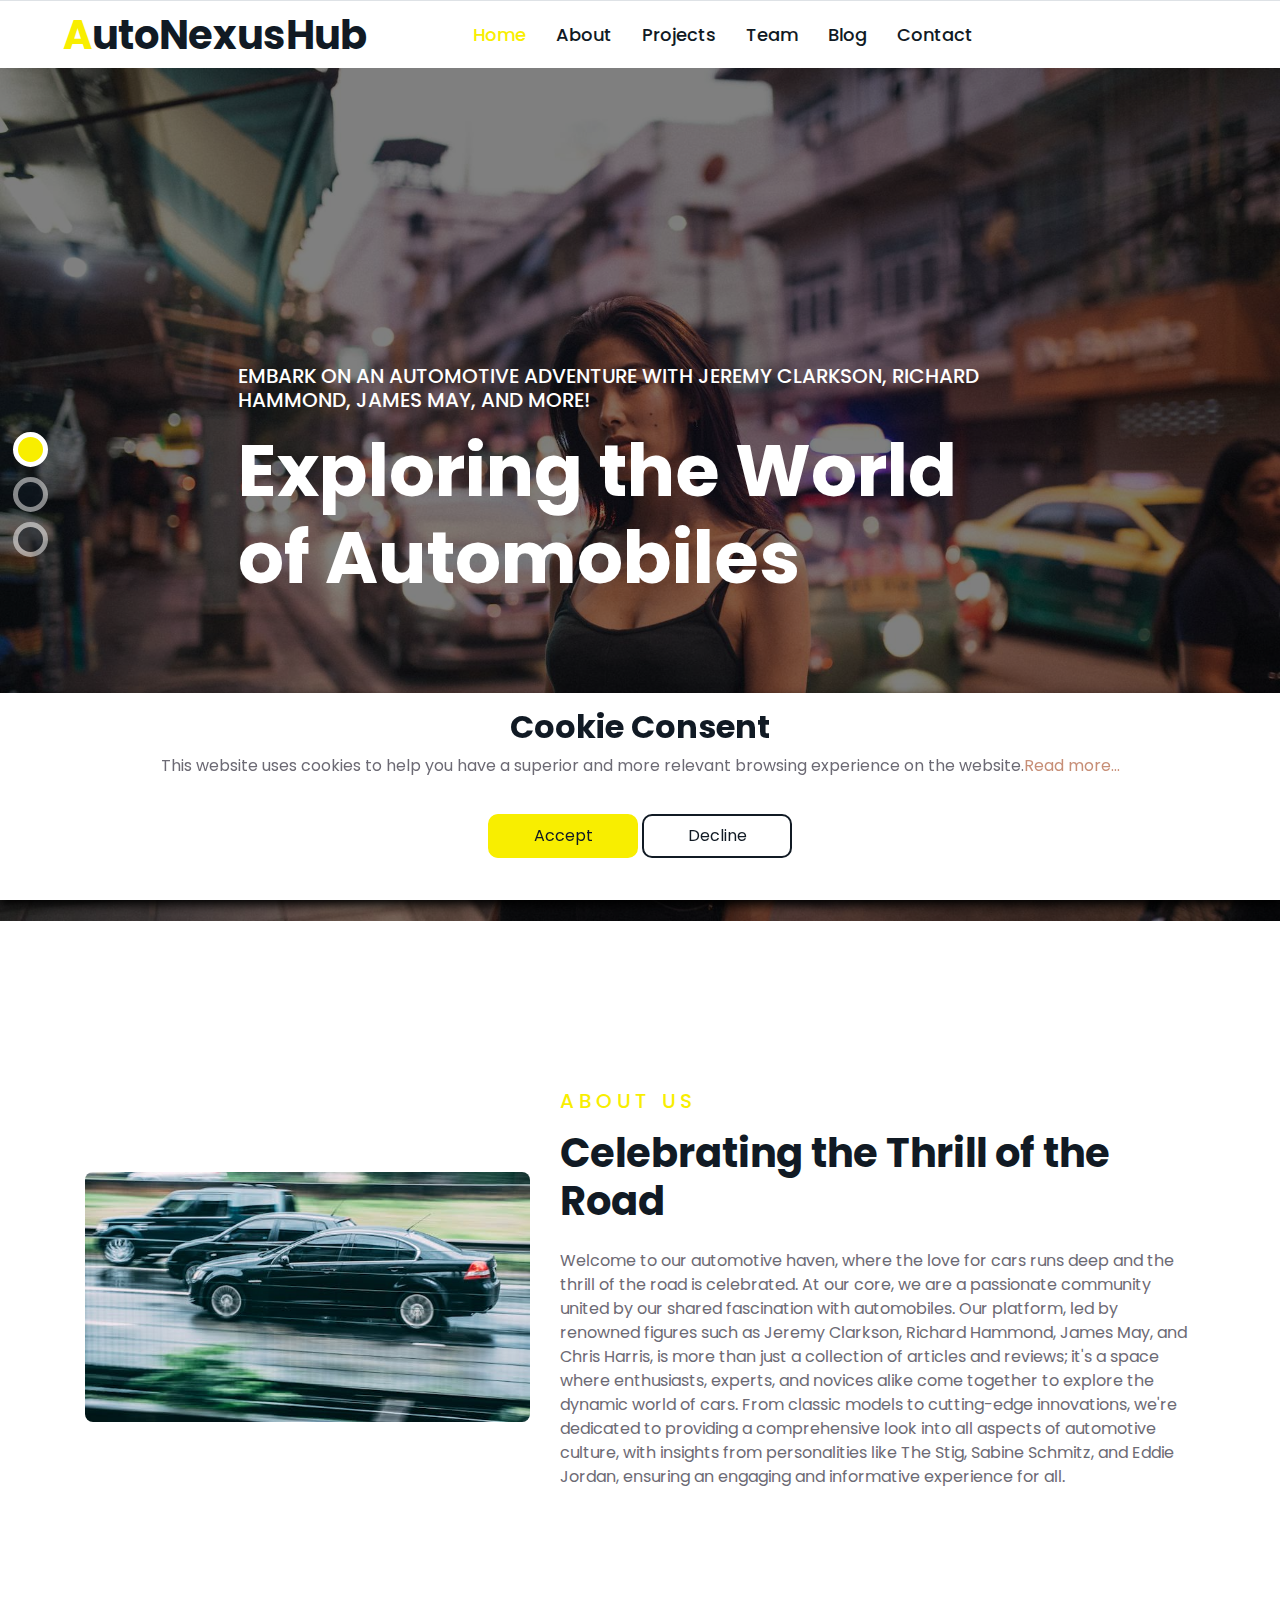
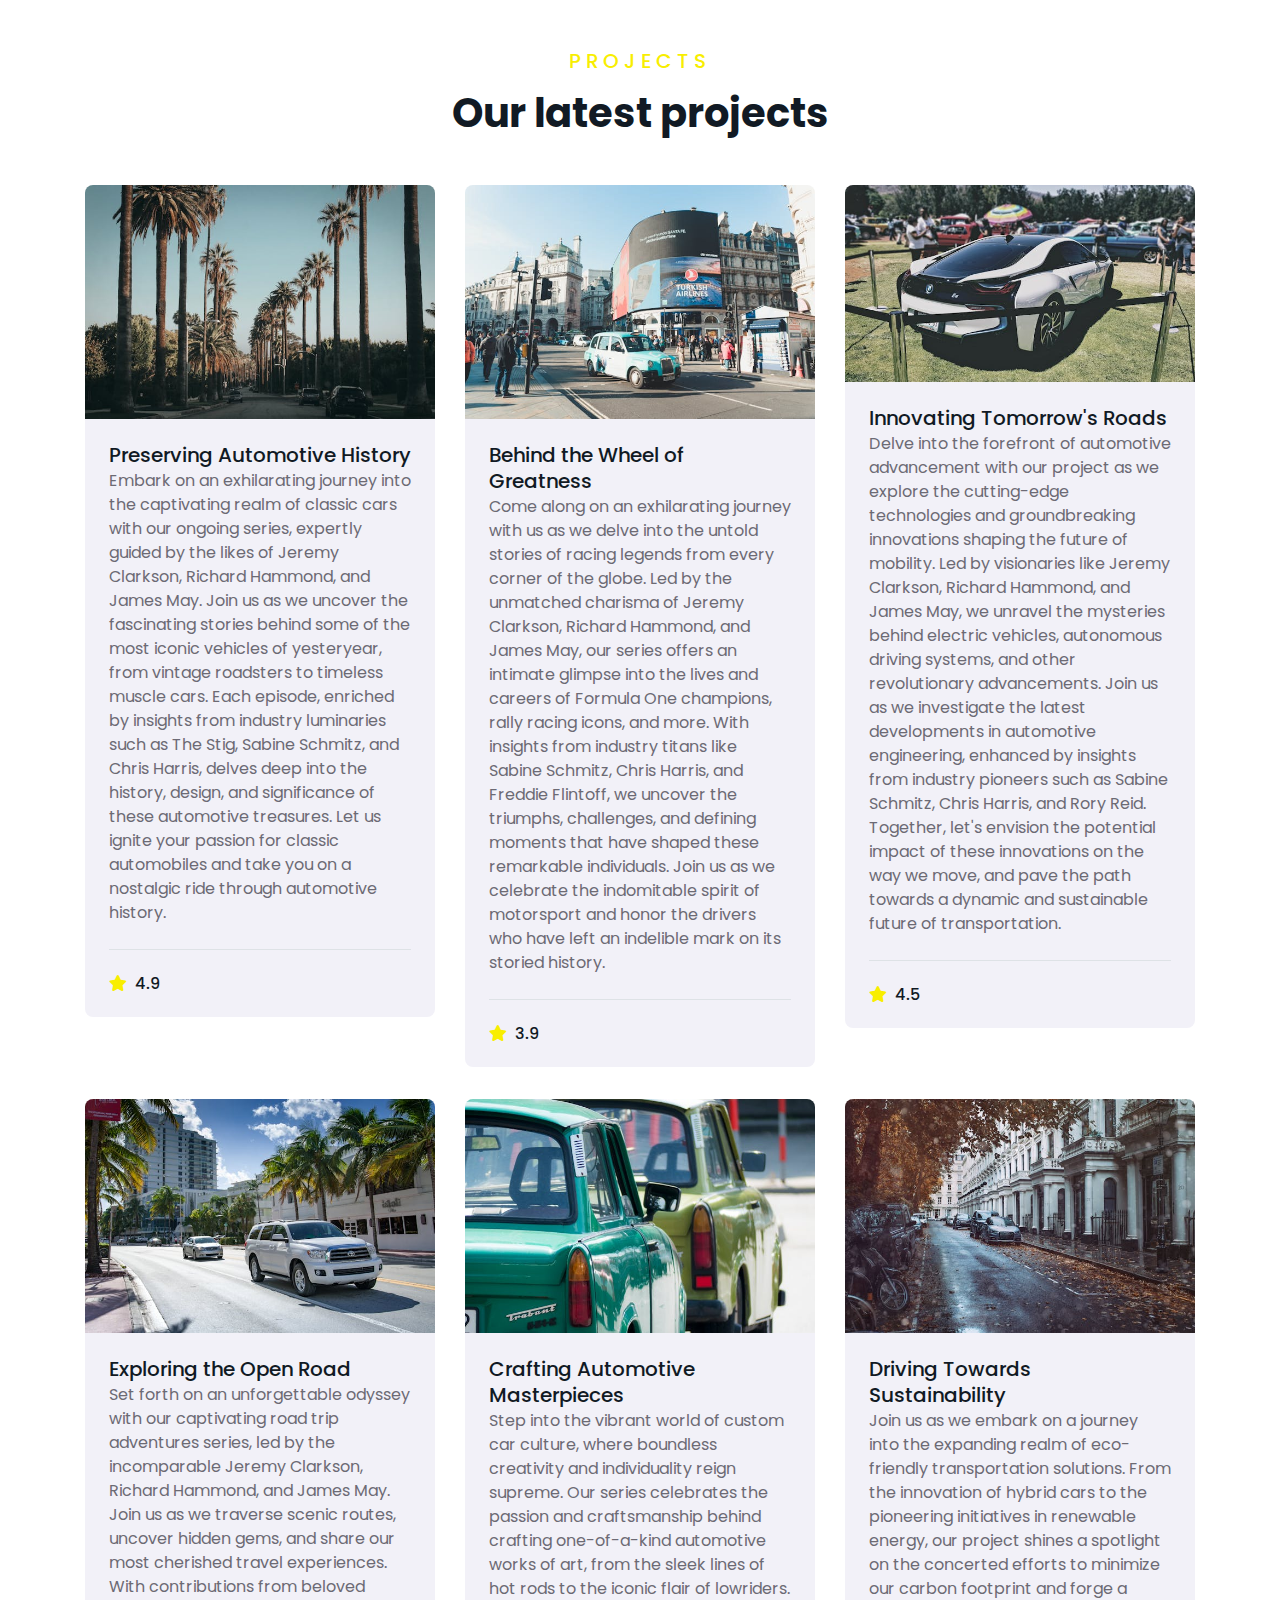
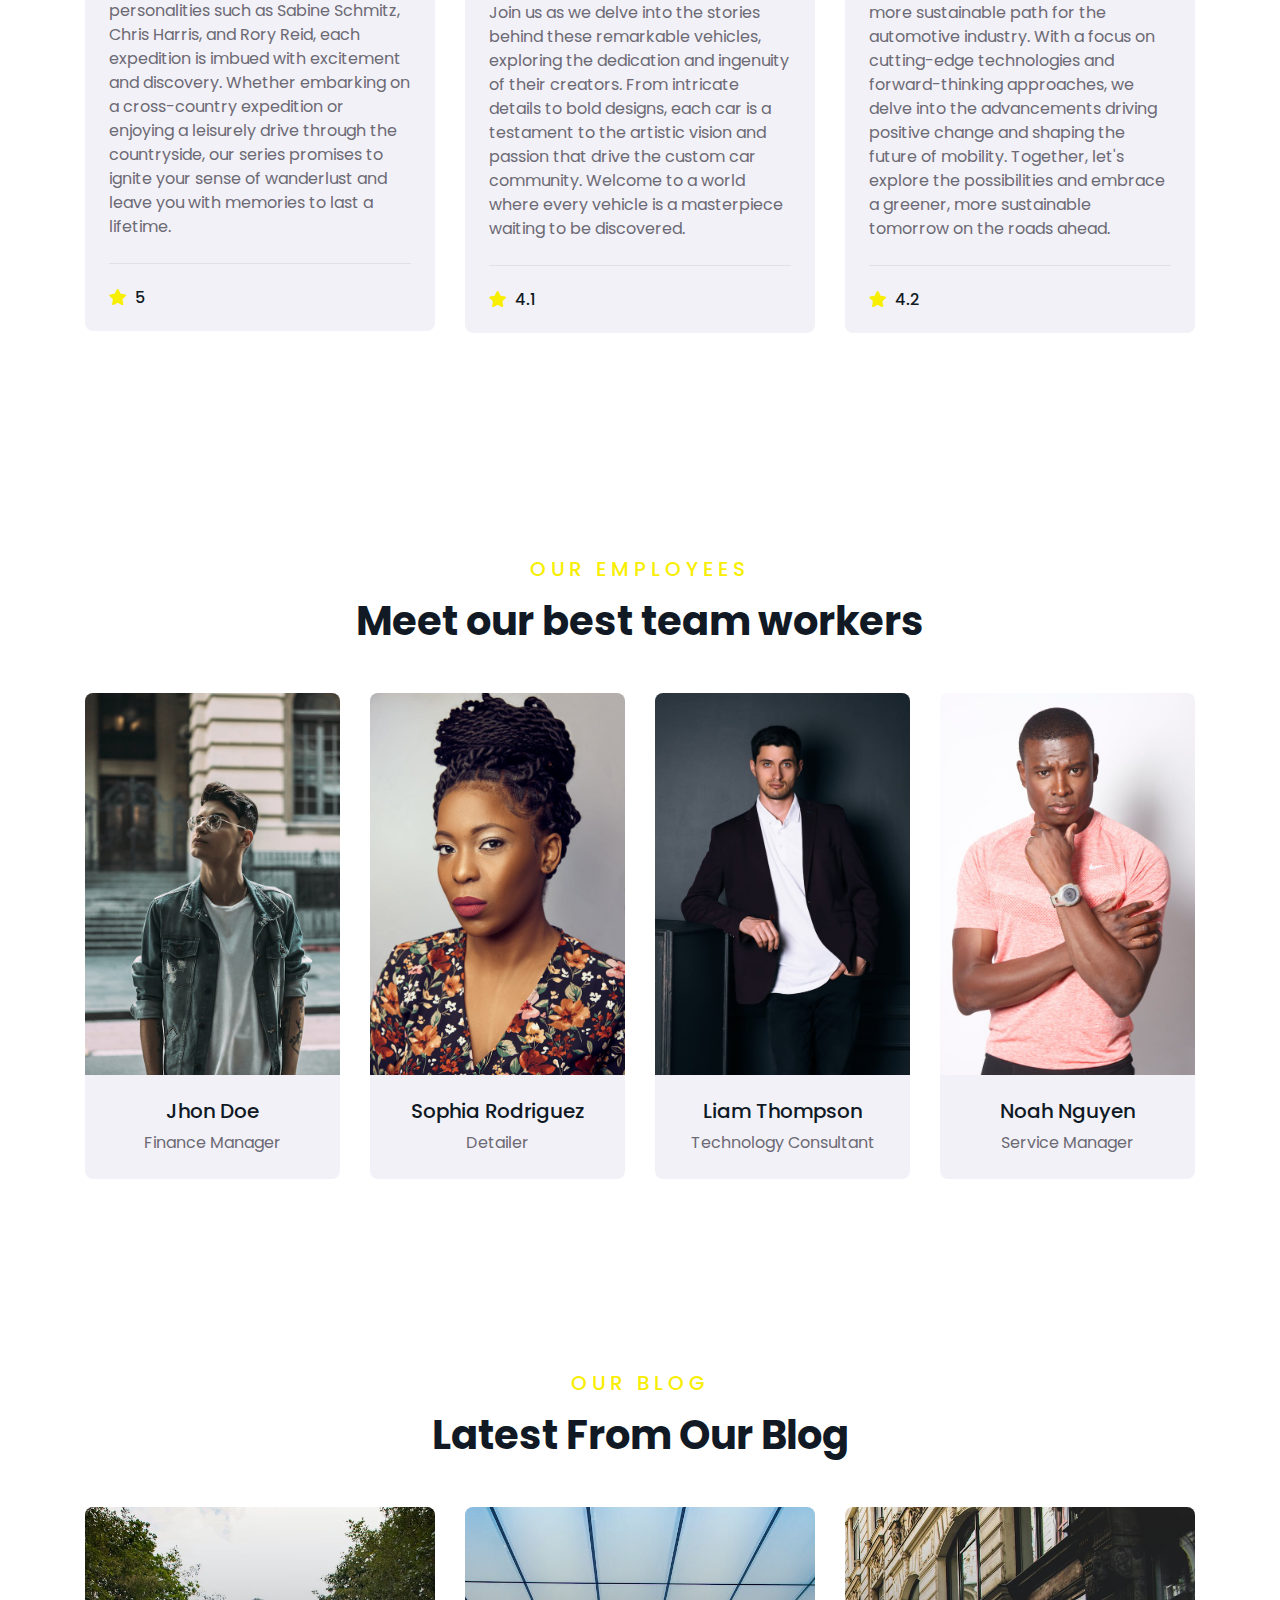
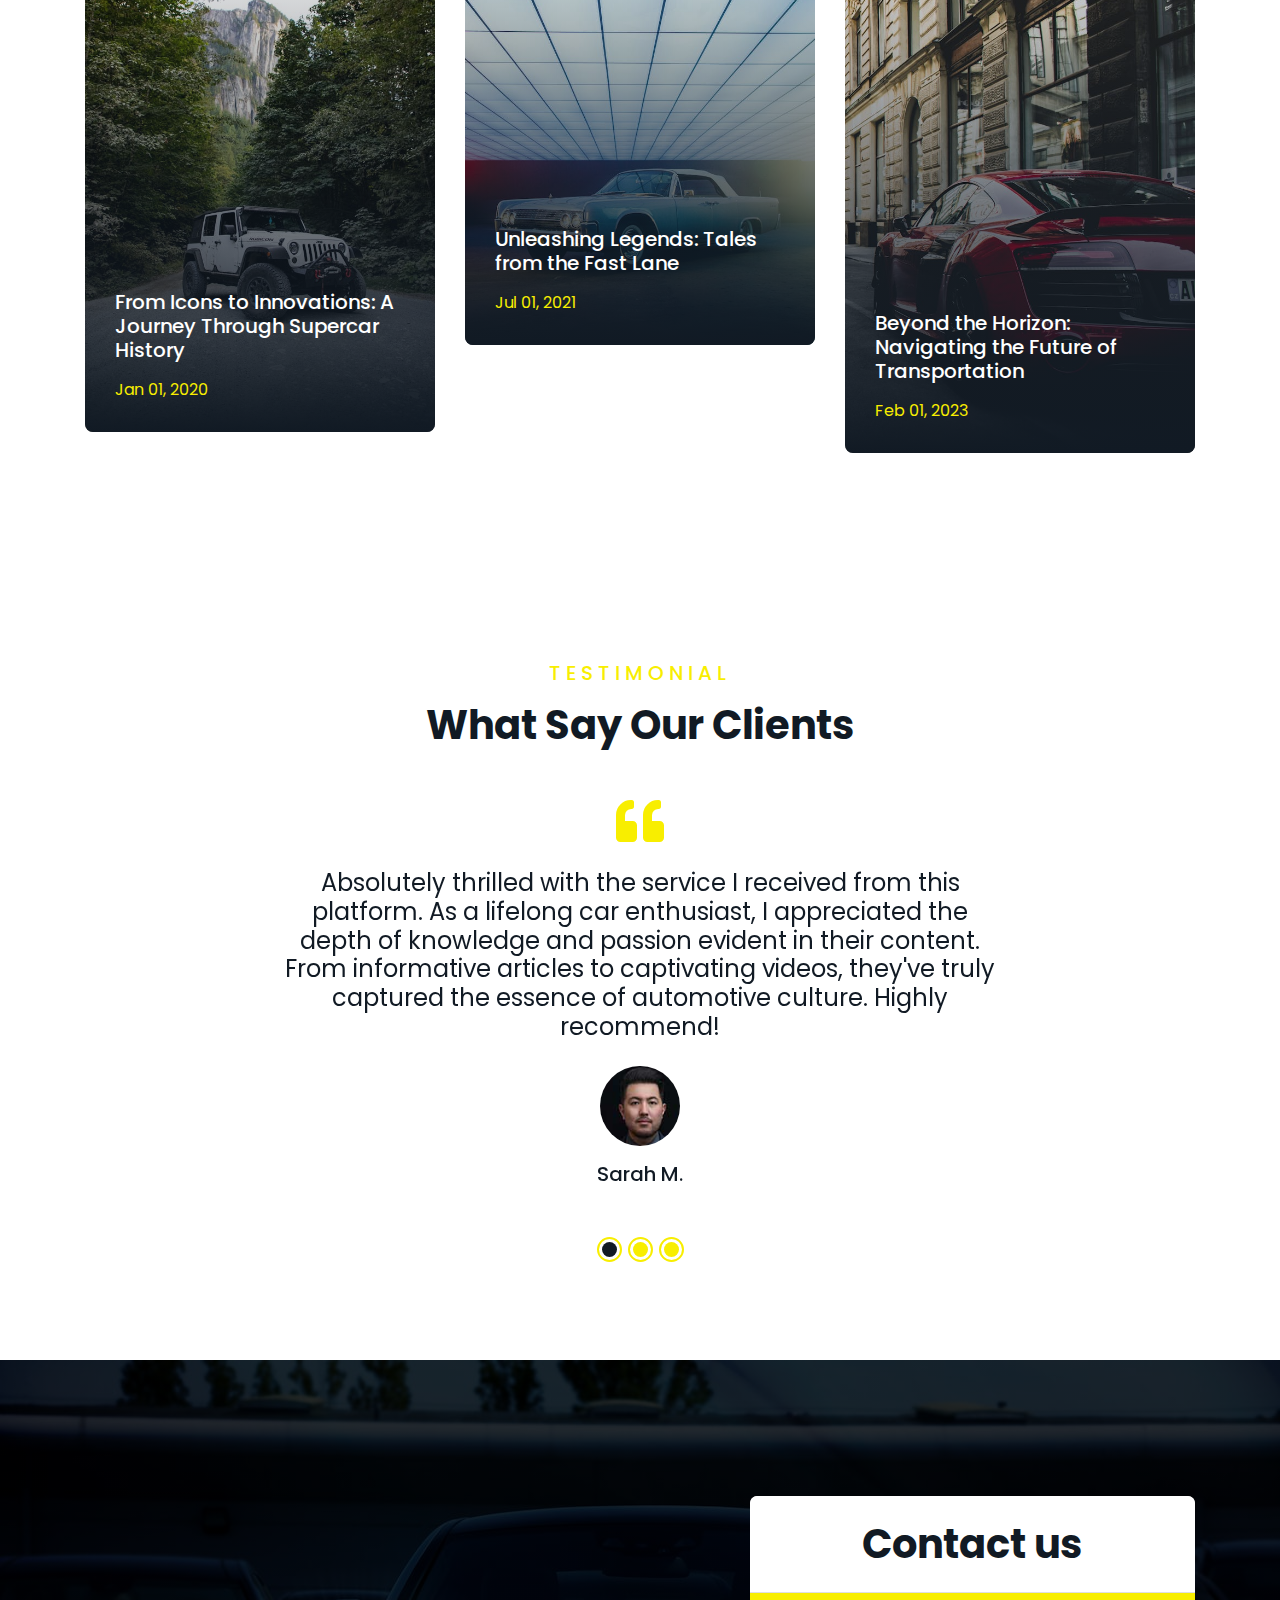
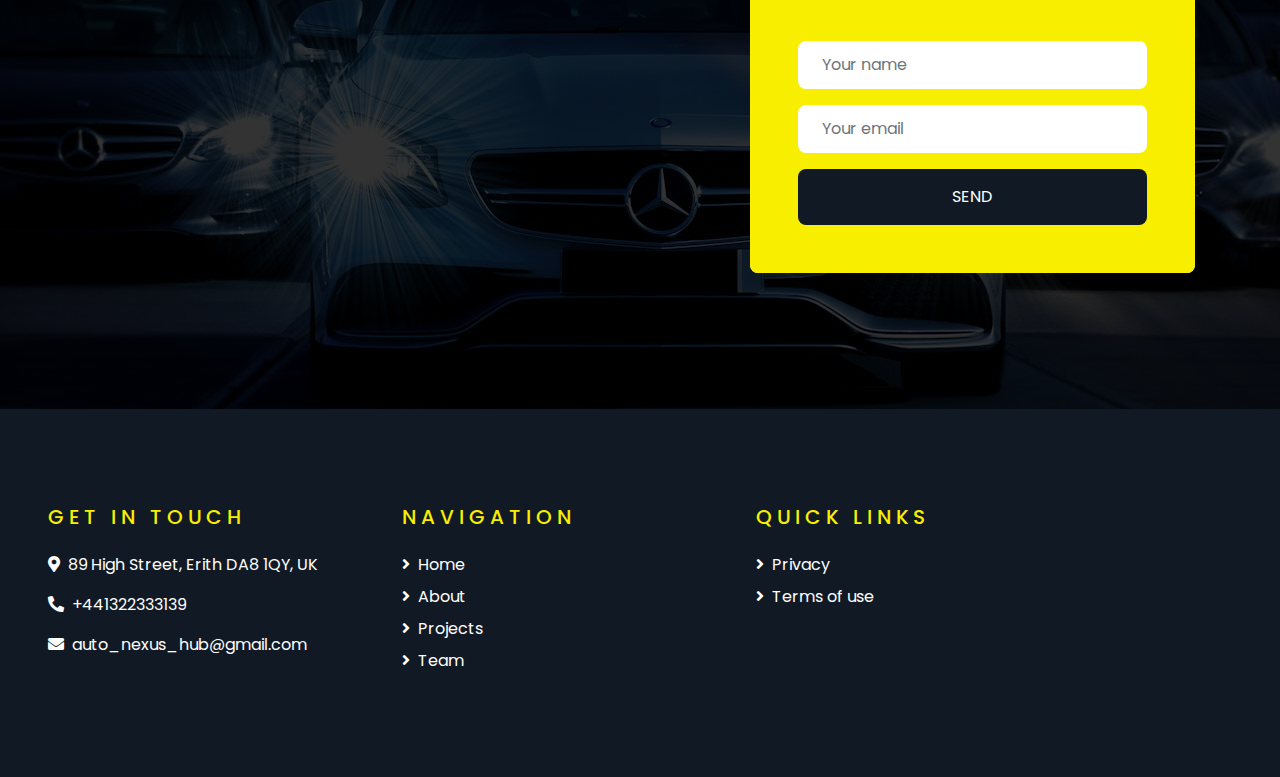
<file: index.html>
<!DOCTYPE html>
<html lang="en">

<head>
    <meta charset="utf-8">
    <title>AutoNexusHub</title>
    <meta content="width=device-width, initial-scale=1.0" name="viewport">
    <meta content="Free HTML Templates" name="keywords">
    <meta content="Free HTML Templates" name="description">

    <!-- Favicon -->
    <link href="img/favicon.png" rel="icon">

    <!-- Google Web Fonts -->
    <link rel="preconnect" href="https://fonts.gstatic.com">
    <link href="https://fonts.googleapis.com/css2?family=Poppins:wght@400;500;600;700&display=swap" rel="stylesheet"> 

    <!-- Font Awesome -->
    <link href="https://cdnjs.cloudflare.com/ajax/libs/font-awesome/5.10.0/css/all.min.css" rel="stylesheet">

    <!-- Libraries Stylesheet -->
    <link href="lib/owlcarousel/assets/owl.carousel.min.css" rel="stylesheet">

    <!-- Customized Bootstrap Stylesheet -->
    <link href="css/style.css" rel="stylesheet">
</head>

<body>
    <!-- Navbar Start -->
    <div class="container-fluid">
        <div class="row border-top px-xl-5">
            <div class="col-lg-4 d-none d-lg-block">
                <a href="index.html" class="text-decoration-none">
                    <h1 style="margin-top: 10px !important;" class="m-0"><span class="text-primary">A</span>utoNexusHub</h1>
                </a>
            </div>
            <div class="col-lg-8">
                <nav class="navbar navbar-expand-lg bg-light navbar-light py-3 py-lg-0 px-0">
                    <a href="index.html" class="text-decoration-none d-block d-lg-none">
                        <h1 class="m-0"><span class="text-primary">A</span>utoNexusHub</h1>
                    </a>
                    <button type="button" class="navbar-toggler" data-toggle="collapse" data-target="#navbarCollapse">
                        <span class="navbar-toggler-icon"></span>
                    </button>
                    <div class="collapse navbar-collapse justify-content-between" id="navbarCollapse">
                        <div class="navbar-nav py-0">
                            <a href="index.html" class="nav-item nav-link active">Home</a>
                            <a href="#about" class="nav-item nav-link">About</a>
                            <a href="#news" class="nav-item nav-link">Projects</a>
                            <a href="#team" class="nav-item nav-link">Team</a>
                            <a href="#blog" class="nav-item nav-link">Blog</a>
                            <a href="#contact" class="nav-item nav-link">Contact</a>
                        </div>
                    </div>
                </nav>
            </div>
        </div>
    </div>
    <!-- Navbar End -->


    <!-- Carousel Start -->
    <div class="container-fluid p-0 pb-5 mb-5">
        <div id="header-carousel" class="carousel slide carousel-fade" data-ride="carousel">
            <ol class="carousel-indicators">
                <li data-target="#header-carousel" data-slide-to="0" class="active"></li>
                <li data-target="#header-carousel" data-slide-to="1"></li>
                <li data-target="#header-carousel" data-slide-to="2"></li>
            </ol>
            <div class="carousel-inner">
                <div class="carousel-item active" style="min-height: 300px;">
                    <img class="position-relative w-100" src="img/carousel-1.jpg" style="min-height: 300px; object-fit: cover;">
                    <div class="carousel-caption d-flex align-items-center justify-content-center">
                        <div class="p-5" style="width: 100%; max-width: 900px;">
                            <h5 class="text-white text-uppercase mb-md-3">Embark on an Automotive Adventure with Jeremy Clarkson, Richard Hammond, James May, and More!</h5>
                            <h1 class="display-3 text-white mb-md-4">Exploring the World of Automobiles</h1>
                        </div>
                    </div>
                </div>
                <div class="carousel-item" style="min-height: 300px;">
                    <img class="position-relative w-100" src="img/carousel-2.jpg" style="min-height: 300px; object-fit: cover;">
                    <div class="carousel-caption d-flex align-items-center justify-content-center">
                        <div class="p-5" style="width: 100%; max-width: 900px;">
                            <h5 class="text-white text-uppercase mb-md-3">Wheels & Whiskers: Where Automobiles Roar and Dreams Accelerate</h5>
                            <h1 class="display-3 text-white mb-md-4">Wheels & Whiskers: Where Automobiles Roar and Dreams Accelerate</h1>
                        </div>
                    </div>
                </div>
                <div class="carousel-item" style="min-height: 300px;">
                    <img class="position-relative w-100" src="img/carousel-3.jpg" style="min-height: 300px; object-fit: cover;">
                    <div class="carousel-caption d-flex align-items-center justify-content-center">
                        <div class="p-5" style="width: 100%; max-width: 900px;">
                            <h5 class="text-white text-uppercase mb-md-3">Embark on a Journey Through the World of Cars with Expert Insights and Thrilling Adventures</h5>
                            <h1 class="display-3 text-white mb-md-4">Ignite Your Drive: Unleashing the Power of Automotive Passion</h1>
                        </div>
                    </div>
                </div>
            </div>
        </div>
    </div>
    <!-- Carousel End -->


    <!-- About Start -->
    <di id="about" class="container-fluid py-5">
        <div class="container py-5">
            <div class="row align-items-center">
                <div class="col-lg-5">
                    <img class="img-fluid rounded mb-4 mb-lg-0" src="img/about.jpg" alt="">
                </div>
                <div class="col-lg-7">
                    <div class="text-left mb-4">
                        <h5 class="text-primary text-uppercase mb-3" style="letter-spacing: 5px;">About Us</h5>
                        <h1>Celebrating the Thrill of the Road</h1>
                    </div>
                    <p>Welcome to our automotive haven, where the love for cars runs deep and the thrill of the road is celebrated. At our core, we are a passionate community united by our shared fascination with automobiles. Our platform, led by renowned figures such as Jeremy Clarkson, Richard Hammond, James May, and Chris Harris, is more than just a collection of articles and reviews; it's a space where enthusiasts, experts, and novices alike come together to explore the dynamic world of cars. From classic models to cutting-edge innovations, we're dedicated to providing a comprehensive look into all aspects of automotive culture, with insights from personalities like The Stig, Sabine Schmitz, and Eddie Jordan, ensuring an engaging and informative experience for all.</p>
                </div>
            </div>
        </div>
    </div>
    <!-- About End -->

    <!-- Courses Start -->
    <div id="news" class="container-fluid py-5">
        <div class="container py-5">
            <div class="text-center mb-5">
                <h5 class="text-primary text-uppercase mb-3" style="letter-spacing: 5px;">Projects</h5>
                <h1>Our latest projects</h1>
            </div>
            <div class="row">
                <div class="col-lg-4 col-md-6 mb-4">
                    <div class="rounded overflow-hidden mb-2">
                        <img class="img-fluid" src="img/course-2.jpg" alt="">
                        <div class="bg-secondary p-4">
                            <a class="h5">Preserving Automotive History</a>
                            <p>Embark on an exhilarating journey into the captivating realm of classic cars with our ongoing series, expertly guided by the likes of Jeremy Clarkson, Richard Hammond, and James May. Join us as we uncover the fascinating stories behind some of the most iconic vehicles of yesteryear, from vintage roadsters to timeless muscle cars. Each episode, enriched by insights from industry luminaries such as The Stig, Sabine Schmitz, and Chris Harris, delves deep into the history, design, and significance of these automotive treasures. Let us ignite your passion for classic automobiles and take you on a nostalgic ride through automotive history.</p>
                            <div class="border-top mt-4 pt-4">
                                <div class="d-flex justify-content-between">
                                    <h6 class="m-0"><i class="fa fa-star text-primary mr-2"></i>4.9</h6>
                                </div>
                            </div>
                        </div>
                    </div>
                </div>
                <div class="col-lg-4 col-md-6 mb-4">
                    <div class="rounded overflow-hidden mb-2">
                        <img class="img-fluid" src="img/course-3.jpg" alt="">
                        <div class="bg-secondary p-4">
                            <a class="h5">Behind the Wheel of Greatness</a>
                            <p>Come along on an exhilarating journey with us as we delve into the untold stories of racing legends from every corner of the globe. Led by the unmatched charisma of Jeremy Clarkson, Richard Hammond, and James May, our series offers an intimate glimpse into the lives and careers of Formula One champions, rally racing icons, and more. With insights from industry titans like Sabine Schmitz, Chris Harris, and Freddie Flintoff, we uncover the triumphs, challenges, and defining moments that have shaped these remarkable individuals. Join us as we celebrate the indomitable spirit of motorsport and honor the drivers who have left an indelible mark on its storied history.</p>
                            <div class="border-top mt-4 pt-4">
                                <div class="d-flex justify-content-between">
                                    <h6 class="m-0"><i class="fa fa-star text-primary mr-2"></i>3.9</h6>
                                </div>
                            </div>
                        </div>
                    </div>
                </div>
                <div class="col-lg-4 col-md-6 mb-4">
                    <div class="rounded overflow-hidden mb-2">
                        <img class="img-fluid" src="img/course-4.jpg" alt="">
                        <div class="bg-secondary p-4">
                            <a class="h5">Innovating Tomorrow's Roads</a>
                            <p>
                                Delve into the forefront of automotive advancement with our project as we explore the cutting-edge technologies and groundbreaking innovations shaping the future of mobility. Led by visionaries like Jeremy Clarkson, Richard Hammond, and James May, we unravel the mysteries behind electric vehicles, autonomous driving systems, and other revolutionary advancements. Join us as we investigate the latest developments in automotive engineering, enhanced by insights from industry pioneers such as Sabine Schmitz, Chris Harris, and Rory Reid. Together, let's envision the potential impact of these innovations on the way we move, and pave the path towards a dynamic and sustainable future of transportation.</p>
                            <div class="border-top mt-4 pt-4">
                                <div class="d-flex justify-content-between">
                                    <h6 class="m-0"><i class="fa fa-star text-primary mr-2"></i>4.5</h6>
                                </div>
                            </div>
                        </div>
                    </div>
                </div>
                <div class="col-lg-4 col-md-6 mb-4">
                    <div class="rounded overflow-hidden mb-2">
                        <img class="img-fluid" src="img/course-5.jpg" alt="">
                        <div class="bg-secondary p-4">
                            <a class="h5">Exploring the Open Road</a>
                            <p>
                                Set forth on an unforgettable odyssey with our captivating road trip adventures series, led by the incomparable Jeremy Clarkson, Richard Hammond, and James May. Join us as we traverse scenic routes, uncover hidden gems, and share our most cherished travel experiences. With contributions from beloved personalities such as Sabine Schmitz, Chris Harris, and Rory Reid, each expedition is imbued with excitement and discovery. Whether embarking on a cross-country expedition or enjoying a leisurely drive through the countryside, our series promises to ignite your sense of wanderlust and leave you with memories to last a lifetime.</p>
                            <div class="border-top mt-4 pt-4">
                                <div class="d-flex justify-content-between">
                                    <h6 class="m-0"><i class="fa fa-star text-primary mr-2"></i>5</h6>
                                </div>
                            </div>
                        </div>
                    </div>
                </div>
                <div class="col-lg-4 col-md-6 mb-4">
                    <div class="rounded overflow-hidden mb-2">
                        <img class="img-fluid" src="img/course-6.jpg" alt="">
                        <div class="bg-secondary p-4">
                            <a class="h5">Crafting Automotive Masterpieces</a>
                            <p>
                                Step into the vibrant world of custom car culture, where boundless creativity and individuality reign supreme. Our series celebrates the passion and craftsmanship behind crafting one-of-a-kind automotive works of art, from the sleek lines of hot rods to the iconic flair of lowriders. Join us as we delve into the stories behind these remarkable vehicles, exploring the dedication and ingenuity of their creators. From intricate details to bold designs, each car is a testament to the artistic vision and passion that drive the custom car community. Welcome to a world where every vehicle is a masterpiece waiting to be discovered.</p>
                            <div class="border-top mt-4 pt-4">
                                <div class="d-flex justify-content-between">
                                    <h6 class="m-0"><i class="fa fa-star text-primary mr-2"></i>4.1</h6>
                                </div>
                            </div>
                        </div>
                    </div>
                </div>
                <div class="col-lg-4 col-md-6 mb-4">
                    <div class="rounded overflow-hidden mb-2">
                        <img class="img-fluid" src="img/course-1.jpg" alt="">
                        <div class="bg-secondary p-4">
                            <a class="h5">Driving Towards Sustainability</a>
                            <p>
                                Join us as we embark on a journey into the expanding realm of eco-friendly transportation solutions. From the innovation of hybrid cars to the pioneering initiatives in renewable energy, our project shines a spotlight on the concerted efforts to minimize our carbon footprint and forge a more sustainable path for the automotive industry. With a focus on cutting-edge technologies and forward-thinking approaches, we delve into the advancements driving positive change and shaping the future of mobility. Together, let's explore the possibilities and embrace a greener, more sustainable tomorrow on the roads ahead.</p>
                            <div class="border-top mt-4 pt-4">
                                <div class="d-flex justify-content-between">
                                    <h6 class="m-0"><i class="fa fa-star text-primary mr-2"></i>4.2</h6>
                                </div>
                            </div>
                        </div>
                    </div>
                </div>
            </div>
        </div>
    </div>
    <!-- Courses End -->


    <!-- Team Start -->
    <div id="team" class="container-fluid py-5">
        <div class="container pt-5 pb-3">
            <div class="text-center mb-5">
                <h5 class="text-primary text-uppercase mb-3" style="letter-spacing: 5px;">Our employees</h5>
                <h1>Meet our best team workers</h1>
            </div>
            <div class="row">
                <div class="col-md-6 col-lg-3 text-center team mb-4">
                    <div class="team-item rounded overflow-hidden mb-2">
                        <div class="team-img position-relative">
                            <img class="img-fluid" src="img/team-1.jpg" alt="">
                        </div>
                        <div class="bg-secondary p-4">
                            <h5>Jhon Doe</h5>
                            <p class="m-0">Finance Manager
                            </p>
                        </div>
                    </div>
                </div>
                <div class="col-md-6 col-lg-3 text-center team mb-4">
                    <div class="team-item rounded overflow-hidden mb-2">
                        <div class="team-img position-relative">
                            <img class="img-fluid" src="img/team-2.jpg" alt="">
                        </div>
                        <div class="bg-secondary p-4">
                            <h5>Sophia Rodriguez</h5>
                            <p class="m-0">Detailer</p>
                        </div>
                    </div>
                </div>
                <div class="col-md-6 col-lg-3 text-center team mb-4">
                    <div class="team-item rounded overflow-hidden mb-2">
                        <div class="team-img position-relative">
                            <img class="img-fluid" src="img/team-3.jpg" alt="">
                        </div>
                        <div class="bg-secondary p-4">
                            <h5>Liam Thompson</h5>
                            <p class="m-0">Technology Consultant</p>
                        </div>
                    </div>
                </div>
                <div class="col-md-6 col-lg-3 text-center team mb-4">
                    <div class="team-item rounded overflow-hidden mb-2">
                        <div class="team-img position-relative">
                            <img class="img-fluid" src="img/team-4.jpg" alt="">
                        </div>
                        <div class="bg-secondary p-4">
                            <h5>Noah Nguyen</h5>
                            <p class="m-0">Service Manager</p>
                        </div>
                    </div>
                </div>
            </div>
        </div>
    </div>
    <!-- Team End -->

    <!-- Blog Start -->
    <div id="blog" class="container-fluid py-5">
        <div class="container pt-5 pb-3">
            <div class="text-center mb-5">
                <h5 class="text-primary text-uppercase mb-3" style="letter-spacing: 5px;">Our Blog</h5>
                <h1>Latest From Our Blog</h1>
            </div>
            <div class="row pb-3">
                <div class="col-lg-4 mb-4">
                    <div class="blog-item position-relative overflow-hidden rounded mb-2">
                        <img class="img-fluid" src="img/blog-1.jpg" alt="">
                        <a class="blog-overlay text-decoration-none">
                            <h5 class="text-white mb-3">From Icons to Innovations: A Journey Through Supercar History</h5>
                            <p class="text-primary m-0">Jan 01, 2020</p>
                        </a>
                    </div>
                </div>
                <div class="col-lg-4 mb-4">
                    <div class="blog-item position-relative overflow-hidden rounded mb-2">
                        <img class="img-fluid" src="img/blog-2.jpg" alt="">
                        <a class="blog-overlay text-decoration-none" href="">
                            <h5 class="text-white mb-3">Unleashing Legends: Tales from the Fast Lane</h5>
                            <p class="text-primary m-0">Jul 01, 2021</p>
                        </a>
                    </div>
                </div>
                <div class="col-lg-4 mb-4">
                    <div class="blog-item position-relative overflow-hidden rounded mb-2">
                        <img class="img-fluid" src="img/blog-3.jpg" alt="">
                        <a class="blog-overlay text-decoration-none" href="">
                            <h5 class="text-white mb-3">Beyond the Horizon: Navigating the Future of Transportation</h5>
                            <p class="text-primary m-0">Feb 01, 2023</p>
                        </a>
                    </div>
                </div>
            </div>
        </div>
    </div>
    <!-- Blog End -->

    <!-- Testimonial Start -->
    <div class="container-fluid py-5">
        <div class="container py-5">
            <div class="text-center mb-5">
                <h5 class="text-primary text-uppercase mb-3" style="letter-spacing: 5px;">Testimonial</h5>
                <h1>What Say Our Clients</h1>
            </div>
            <div class="row justify-content-center">
                <div class="col-lg-8">
                    <div class="owl-carousel testimonial-carousel">
                        <div class="text-center">
                            <i class="fa fa-3x fa-quote-left text-primary mb-4"></i>
                            <h4 class="font-weight-normal mb-4">Absolutely thrilled with the service I received from this platform. As a lifelong car enthusiast, I appreciated the depth of knowledge and passion evident in their content. From informative articles to captivating videos, they've truly captured the essence of automotive culture. Highly recommend!</h4>
                            <img class="img-fluid mx-auto mb-3" src="img/testimonial-1.jpg" alt="">
                            <h5 class="m-0">Sarah M.</h5>
                        </div>
                        <div class="text-center">
                            <i class="fa fa-3x fa-quote-left text-primary mb-4"></i>
                            <h4 class="font-weight-normal mb-4">As someone who's always been interested in the future of transportation, I was impressed by the forward-thinking approach of this platform. Their coverage of electric vehicles, autonomous driving technology, and sustainability initiatives is both informative and thought-provoking. It's clear that they're passionate about exploring the possibilities of tomorrow's roads.</h4>
                            <img class="img-fluid mx-auto mb-3" src="img/testimonial-2.jpg" alt="">
                            <h5 class="m-0">Lisa S.</h5>
                        </div>
                        <div class="text-center">
                            <i class="fa fa-3x fa-quote-left text-primary mb-4"></i>
                            <h4 class="font-weight-normal mb-4">I stumbled upon this platform while searching for information on classic cars, and I couldn't be happier. The articles are well-written and engaging, providing insights into automotive history that I never knew I needed. Whether you're a seasoned enthusiast or just starting your journey, this platform is a must-visit for any car lover.</h4>
                            <img class="img-fluid mx-auto mb-3" src="img/testimonial-3.jpg" alt="">
                            <h5 class="m-0">David K.</h5>
                        </div>
                    </div>
                </div>
            </div>
        </div>
    </div>
    <!-- Testimonial End -->


    <!-- Registration Start -->
    <div id="contact" style="margin-bottom: 0px;" class="container-fluid bg-registration py-5" style="margin: 90px 0;">
        <div class="container py-5">
            <div class="row align-items-center">
                <div class="col-lg-7 mb-5 mb-lg-0">
                    <iframe src="https://www.google.com/maps/embed?pb=!1m18!1m12!1m3!1d15524.264955958253!2d0.1810804493326156!3d51.48110232596918!2m3!1f0!2f0!3f0!3m2!1i1024!2i768!4f13.1!3m3!1m2!1s0x0%3A0x0!2zMzDCsDQ4JzM5LjIiTiAww45nMjUuMyJF!5e0!3m2!1sen!2snp!4v1679943540879!5m2!1sen!2snp" width="100%" height="450" frameborder="0" style="border:0;" allowfullscreen="" aria-hidden="false" tabindex="0"></iframe>
                </div>
                <div class="col-lg-5">
                    <div class="card border-0">
                        <div class="card-header bg-light text-center p-4">
                            <h1 class="m-0">Contact us</h1>
                        </div>
                        <div class="card-body rounded-bottom bg-primary p-5">
                            <form>
                                <div class="form-group">
                                    <input type="text" class="form-control border-0 p-4" placeholder="Your name" required="required" />
                                </div>
                                <div class="form-group">
                                    <input id="email" type="email" class="form-control border-0 p-4" placeholder="Your email" required="required" />
                                    <div style="color: black;" id="result"></div>
                                </div>
                                <div>
                                    <button onclick="sendForm()" id="submit" class="btn btn-dark btn-block border-0 py-3" type="submit">SEND</button>
                                </div>
                            </form>
                        </div>
                    </div>
                </div>
            </div>
        </div>
    </div>
    <!-- Registration End -->

    <!-- Footer Start -->
    <div style="position: absolute;" class="container-fluid bg-dark text-white py-5 px-sm-3 px-lg-5" style="margin-top: 0px;">
        <div class="row pt-5">
            <div class="col-lg-7 col-md-12">
                <div class="row">
                    <div class="col-md-6 mb-5">
                        <h5 class="text-primary text-uppercase mb-4" style="letter-spacing: 5px;">Get In Touch</h5>
                        <p><i class="fa fa-map-marker-alt mr-2"></i>89 High Street, Erith DA8 1QY, UK</p>
                        <p><i class="fa fa-phone-alt mr-2"></i>+441322333139</p>
                        <p><i class="fa fa-envelope mr-2"></i>auto_nexus_hub@gmail.com</p>
                    </div>
                    <div class="col-md-6 mb-5">
                        <h5 class="text-primary text-uppercase mb-4" style="letter-spacing: 5px;">Navigation</h5>
                        <div class="d-flex flex-column justify-content-start">
    
                            <a class="text-white mb-2" href="index.html"><i class="fa fa-angle-right mr-2"></i>Home</a>
                            <a class="text-white mb-2" href="#about"><i class="fa fa-angle-right mr-2"></i>About</a>
                            <a class="text-white mb-2" href="#news"><i class="fa fa-angle-right mr-2"></i>Projects</a>
                            <a class="text-white mb-2" href="#team"><i class="fa fa-angle-right mr-2"></i>Team</a>
                        </div>
                    </div>
                </div>
            </div>
            <div class="col-lg-5 col-md-12 mb-5">
                <h5 class="text-primary text-uppercase mb-4" style="letter-spacing: 5px;">Quick links</h5>
                <div class="d-flex flex-column justify-content-start">
                    <a class="text-white mb-2" href="privacy-policy.html"><i class="fa fa-angle-right mr-2"></i>Privacy</a>
                    <a class="text-white mb-2" href="terms-of-use.html"><i class="fa fa-angle-right mr-2"></i>Terms of use</a>
                </div>
            </div>
        </div>
    </div>
    <!-- Footer End -->

    <!-- Cookie banner -->
    <div class="cookie-wrapper show">
        <i class="bx bx-cookie"></i>
        <h2 style="text-align: center;">Cookie Consent</h2>

        <div class="data">
            <p>This website uses cookies to help you have a superior and more relevant browsing experience on the website.<a href="#">Read more...</a></p>
        </div>

        <div class="buttons">
            <button class="cookie-button" id="acceptBtn">Accept</button>
            <button class="cookie-button" id="declineBtn">Decline</button>
        </div>
    </div>
    <!-- End Cookie banner -->


    <!-- Back to Top -->
    <a href="#" class="btn btn-lg btn-primary btn-lg-square back-to-top"><i class="fa fa-angle-double-up"></i></a>


    <!-- JavaScript Libraries -->
    <script src="https://code.jquery.com/jquery-3.4.1.min.js"></script>
    <script src="https://stackpath.bootstrapcdn.com/bootstrap/4.4.1/js/bootstrap.bundle.min.js"></script>
    <script src="lib/easing/easing.min.js"></script>
    <script src="lib/owlcarousel/owl.carousel.min.js"></script>

    <!-- Contact Javascript File -->
    <script src="mail/jqBootstrapValidation.min.js"></script>
    <script src="mail/contact.js"></script>

    <!-- Template Javascript -->
    <script src="js/main.js"></script>
    <script src="js/contact-form.js"></script>
    <script src="js/cookiebanner.js"></script>
</body>

</html>
</file>
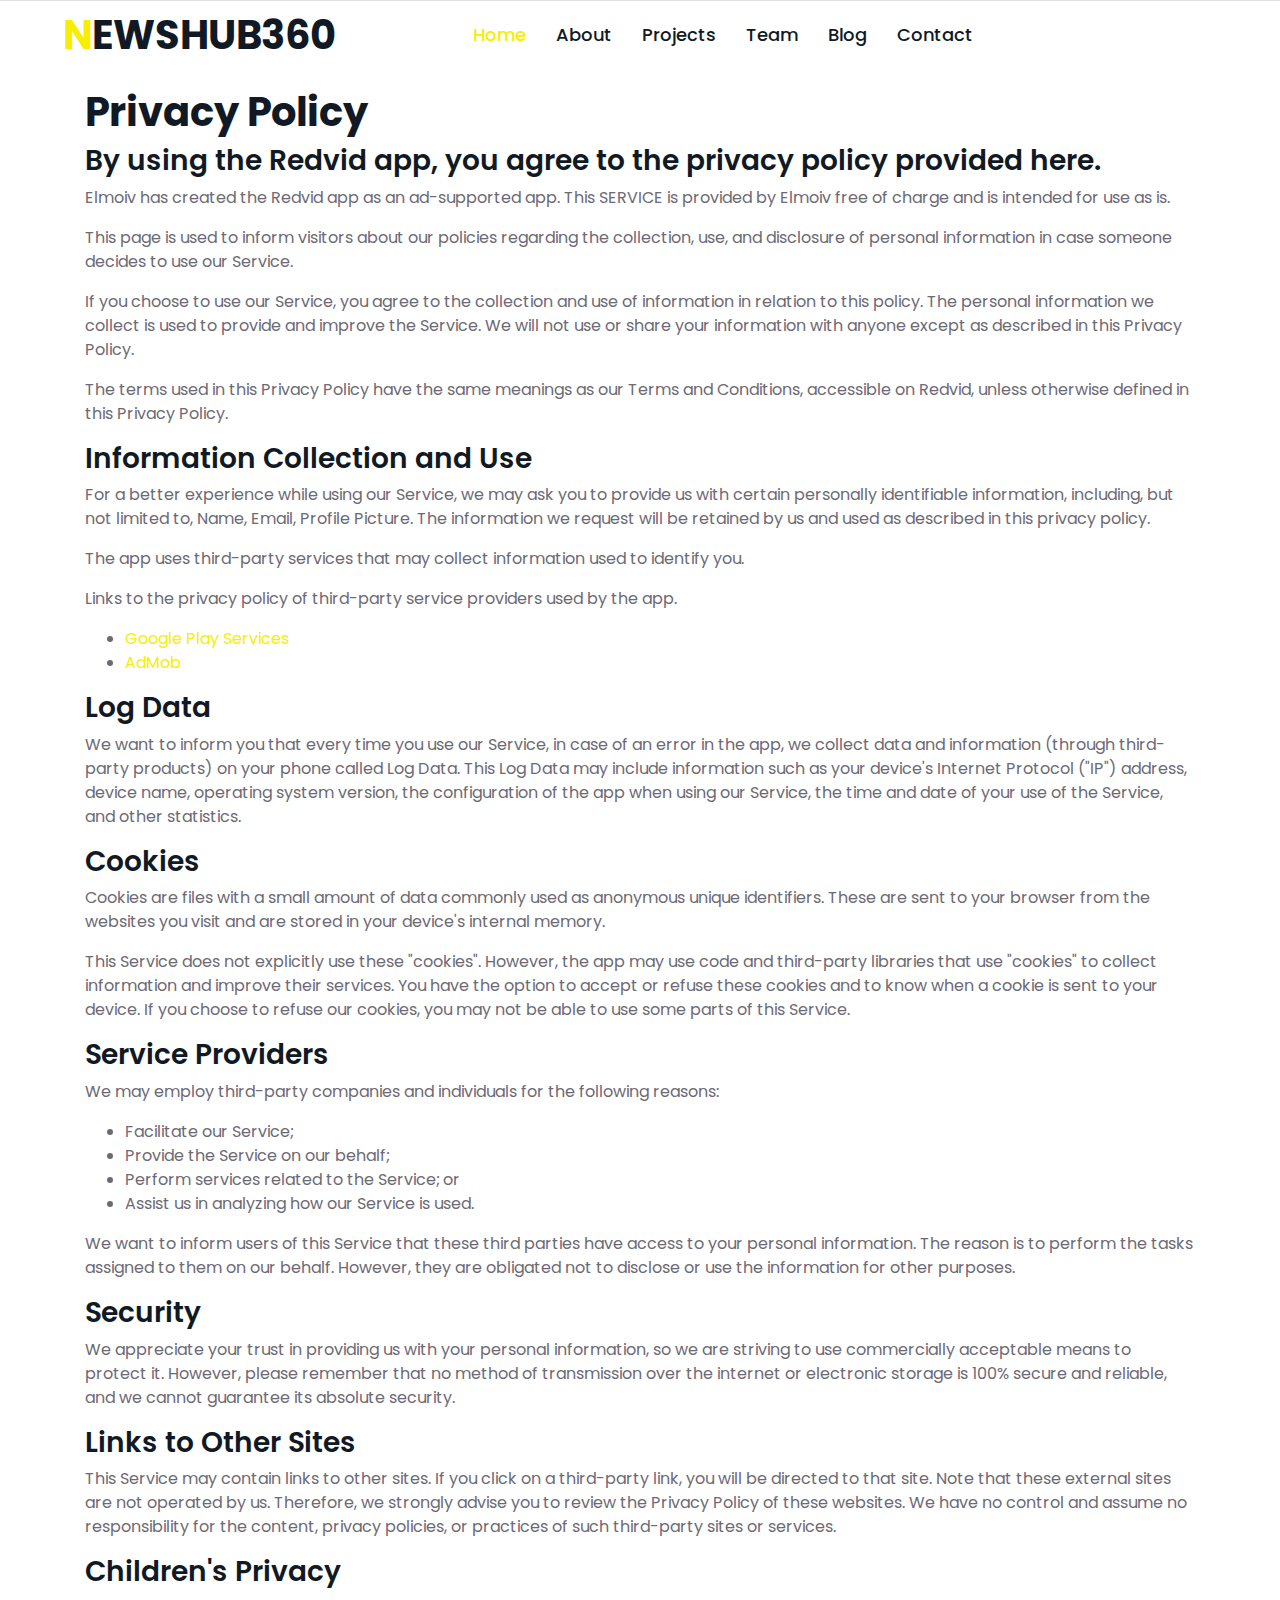
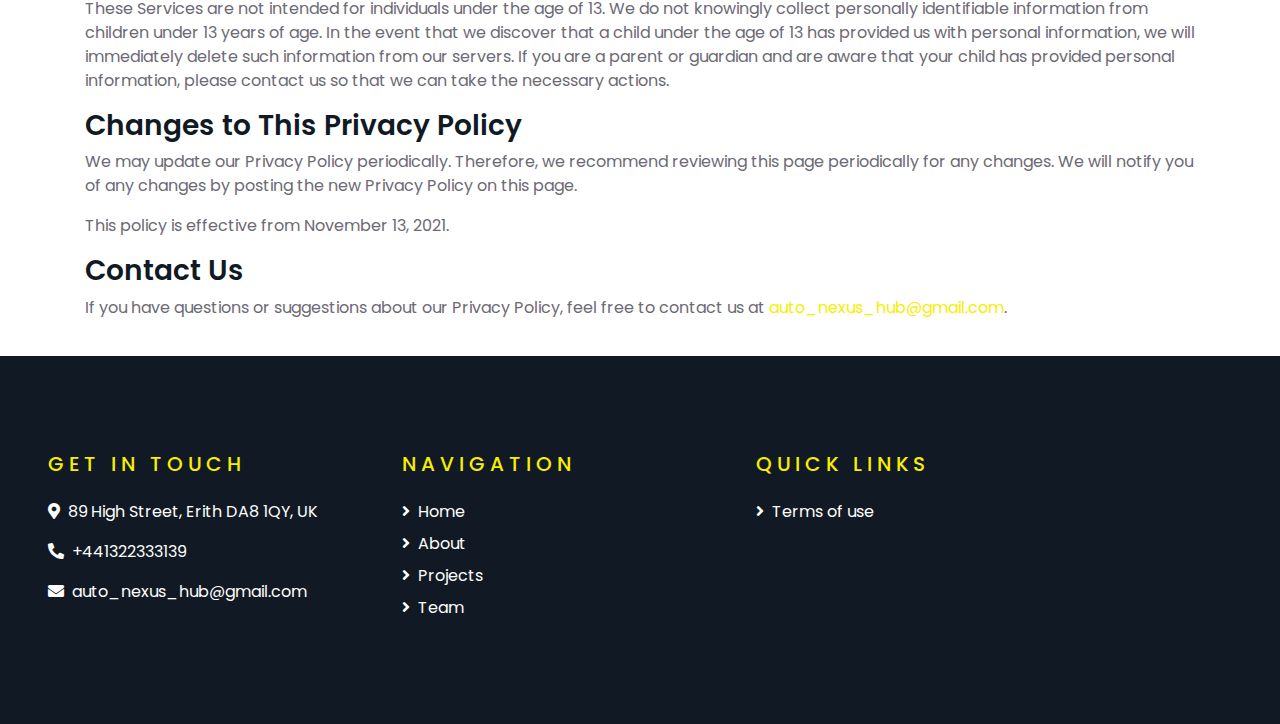
<file: privacy-policy.html>
<!DOCTYPE html>
<html dir="auto" lang="en">
    <head>
        <meta charset="utf-8">
        <title>AutoNexusHub</title>
        <meta content="width=device-width, initial-scale=1.0" name="viewport">
        <meta content="Free HTML Templates" name="keywords">
        <meta content="Free HTML Templates" name="description">
    
        <!-- Favicon -->
        <link href="img/favicon.png" rel="icon">
    
        <!-- Google Web Fonts -->
        <link rel="preconnect" href="https://fonts.gstatic.com">
        <link href="https://fonts.googleapis.com/css2?family=Poppins:wght@400;500;600;700&display=swap" rel="stylesheet"> 
    
        <!-- Font Awesome -->
        <link href="https://cdnjs.cloudflare.com/ajax/libs/font-awesome/5.10.0/css/all.min.css" rel="stylesheet">
    
        <!-- Libraries Stylesheet -->
        <link href="lib/owlcarousel/assets/owl.carousel.min.css" rel="stylesheet">
    
        <!-- Customized Bootstrap Stylesheet -->
        <link href="css/style.css" rel="stylesheet">
    </head>
    <body>
        <!-- Navbar Start -->
        <div class="container-fluid">
            <div class="row border-top px-xl-5">
                <div class="col-lg-4 d-none d-lg-block">
                    <a href="index.html" class="text-decoration-none">
                        <h1 style="margin-top: 10px !important;" class="m-0"><span class="text-primary">N</span>EWSHUB360</h1>
                    </a>
                </div>
                <div class="col-lg-8">
                    <nav class="navbar navbar-expand-lg bg-light navbar-light py-3 py-lg-0 px-0">
                        <a href="index.html" class="text-decoration-none d-block d-lg-none">
                            <h1 class="m-0"><span class="text-primary">N</span>EWSHUB360</h1>
                        </a>
                        <button type="button" class="navbar-toggler" data-toggle="collapse" data-target="#navbarCollapse">
                            <span class="navbar-toggler-icon"></span>
                        </button>
                        <div class="collapse navbar-collapse justify-content-between" id="navbarCollapse">
                            <div class="navbar-nav py-0">
                                <a href="index.html" class="nav-item nav-link active">Home</a>
                                <a href="#about" class="nav-item nav-link">About</a>
                                <a href="#projects" class="nav-item nav-link">Projects</a>
                                <a href="#team" class="nav-item nav-link">Team</a>
                                <a href="#blog" class="nav-item nav-link">Blog</a>
                                <a href="#contact" class="nav-item nav-link">Contact</a>
                            </div>
                        </div>
                    </nav>
                </div>
            </div>
        </div>
        <!-- Navbar End -->

        <main>
            <article class="container additional-wrapper">
                <div class="page__content" style="padding: 20px 0px;">
                    <h1 style="text-align: left;" class="page__title">Privacy Policy</h1>
                    <h3 id="by-using-the-redvid-app-you-agree-to-the-privacy-policy-given-here">By using the Redvid app, you agree to the privacy policy provided here.</h3>
                    <p>Elmoiv has created the Redvid app as an ad-supported app. This SERVICE is provided by Elmoiv free of charge and is intended for use as is.</p>
                    <p>This page is used to inform visitors about our policies regarding the collection, use, and disclosure of personal information in case someone decides to use our Service.</p>
                    <p>If you choose to use our Service, you agree to the collection and use of information in relation to this policy. The personal information we collect is used to provide and improve the Service. We will not use or share your information with anyone except as described in this Privacy Policy.</p>
                    <p>The terms used in this Privacy Policy have the same meanings as our Terms and Conditions, accessible on Redvid, unless otherwise defined in this Privacy Policy.</p>
                    <h3 style="text-align: left;" id="information-collection-and-use">Information Collection and Use</h3>
                    <p>For a better experience while using our Service, we may ask you to provide us with certain personally identifiable information, including, but not limited to, Name, Email, Profile Picture. The information we request will be retained by us and used as described in this privacy policy.</p>
                    <p>The app uses third-party services that may collect information used to identify you.</p>
                    <p>Links to the privacy policy of third-party service providers used by the app.</p>
                    <ul>
                        <li><a href="https://www.google.com/policies/privacy/">Google Play Services</a></li>
                        <li><a href="https://support.google.com/admob/answer/6128543?hl=en">AdMob</a></li>
                    </ul>
                    <h3 style="text-align: left;" id="log-data">Log Data</h3>
                    <p>We want to inform you that every time you use our Service, in case of an error in the app, we collect data and information (through third-party products) on your phone called Log Data. This Log Data may include information such as your device's Internet Protocol ("IP") address, device name, operating system version, the configuration of the app when using our Service, the time and date of your use of the Service, and other statistics.</p>
                    <h3 style="text-align: left;" id="cookies">Cookies</h3>
                    <p>Cookies are files with a small amount of data commonly used as anonymous unique identifiers. These are sent to your browser from the websites you visit and are stored in your device's internal memory.</p>
                    <p>This Service does not explicitly use these "cookies". However, the app may use code and third-party libraries that use "cookies" to collect information and improve their services. You have the option to accept or refuse these cookies and to know when a cookie is sent to your device. If you choose to refuse our cookies, you may not be able to use some parts of this Service.</p>
                    <h3 style="text-align: left;" id="service-providers">Service Providers</h3>
                    <p>We may employ third-party companies and individuals for the following reasons:</p>
                    <ul>
                        <li>Facilitate our Service;</li>
                        <li>Provide the Service on our behalf;</li>
                        <li>Perform services related to the Service; or</li>
                        <li>Assist us in analyzing how our Service is used.</li>
                    </ul>
                    <p>We want to inform users of this Service that these third parties have access to your personal information. The reason is to perform the tasks assigned to them on our behalf. However, they are obligated not to disclose or use the information for other purposes.</p>
                    <h3 style="text-align: left;" id="security">Security</h3>
                    <p>We appreciate your trust in providing us with your personal information, so we are striving to use commercially acceptable means to protect it. However, please remember that no method of transmission over the internet or electronic storage is 100% secure and reliable, and we cannot guarantee its absolute security.</p>
                    <h3 style="text-align: left;" id="links-to-other-sites">Links to Other Sites</h3>
                    <p>This Service may contain links to other sites. If you click on a third-party link, you will be directed to that site. Note that these external sites are not operated by us. Therefore, we strongly advise you to review the Privacy Policy of these websites. We have no control and assume no responsibility for the content, privacy policies, or practices of such third-party sites or services.</p>
                    <h3 style="text-align: left;" id="childrens-privacy">Children's Privacy</h3>
                    <p>These Services are not intended for individuals under the age of 13. We do not knowingly collect personally identifiable information from children under 13 years of age. In the event that we discover that a child under the age of 13 has provided us with personal information, we will immediately delete such information from our servers. If you are a parent or guardian and are aware that your child has provided personal information, please contact us so that we can take the necessary actions.</p>
                    <h3 style="text-align: left;" id="changes-to-this-privacy-policy">Changes to This Privacy Policy</h3>
                    <p>We may update our Privacy Policy periodically. Therefore, we recommend reviewing this page periodically for any changes. We will notify you of any changes by posting the new Privacy Policy on this page.</p>
                    <p>This policy is effective from November 13, 2021.</p>
                    <h3 style="text-align: left;" id="contact-us">Contact Us</h3>
                    <p>If you have questions or suggestions about our Privacy Policy, feel free to contact us at <a href="mailto:auto_nexus_hub@gmail.com">auto_nexus_hub@gmail.com</a>.</p>
                </div>
            </article>
        </main>
        <!-- Footer Start -->
        <div style="position: absolute;" class="container-fluid bg-dark text-white py-5 px-sm-3 px-lg-5" style="margin-top: 0px;">
            <div class="row pt-5">
                <div class="col-lg-7 col-md-12">
                    <div class="row">
                        <div class="col-md-6 mb-5">
                            <h5 class="text-primary text-uppercase mb-4" style="letter-spacing: 5px;">Get In Touch</h5>
                            <p><i class="fa fa-map-marker-alt mr-2"></i>89 High Street, Erith DA8 1QY, UK</p>
                            <p><i class="fa fa-phone-alt mr-2"></i>+441322333139</p>
                            <p><i class="fa fa-envelope mr-2"></i>auto_nexus_hub@gmail.com</p>
                        </div>
                        <div class="col-md-6 mb-5">
                            <h5 class="text-primary text-uppercase mb-4" style="letter-spacing: 5px;">Navigation</h5>
                            <div class="d-flex flex-column justify-content-start">
                                <a class="text-white mb-2" href="index.html"><i class="fa fa-angle-right mr-2"></i>Home</a>
                                <a class="text-white mb-2" href="#about"><i class="fa fa-angle-right mr-2"></i>About</a>
                                <a class="text-white mb-2" href="#news"><i class="fa fa-angle-right mr-2"></i>Projects</a>
                                <a class="text-white mb-2" href="#team"><i class="fa fa-angle-right mr-2"></i>Team</a>
                            </div>
                        </div>
                    </div>
                </div>
                <div class="col-lg-5 col-md-12 mb-5">
                    <h5 class="text-primary text-uppercase mb-4" style="letter-spacing: 5px;">Quick links</h5>
                    <div class="d-flex flex-column justify-content-start">
                        <a class="text-white mb-2" href="terms-of-use.html"><i class="fa fa-angle-right mr-2"></i>Terms of use</a>
                    </div>
                </div>
            </div>
        </div>
        <!-- Footer End -->

        <!-- Back to Top -->
        <a href="#" class="btn btn-lg btn-primary btn-lg-square back-to-top"><i class="fa fa-angle-double-up"></i></a>

        <!-- JavaScript Libraries -->
        <script src="https://code.jquery.com/jquery-3.4.1.min.js"></script>
        <script src="https://stackpath.bootstrapcdn.com/bootstrap/4.4.1/js/bootstrap.bundle.min.js"></script>
        <script src="lib/easing/easing.min.js"></script>
        <script src="lib/owlcarousel/owl.carousel.min.js"></script>

        <!-- Contact Javascript File -->
        <script src="mail/jqBootstrapValidation.min.js"></script>
        <script src="mail/contact.js"></script>

        <!-- Template Javascript -->
        <script src="js/main.js"></script>
        <script src="js/contact-form.js"></script>
        <script src="js/cookiebanner.js"></script>
    </body>
</html>
</file>
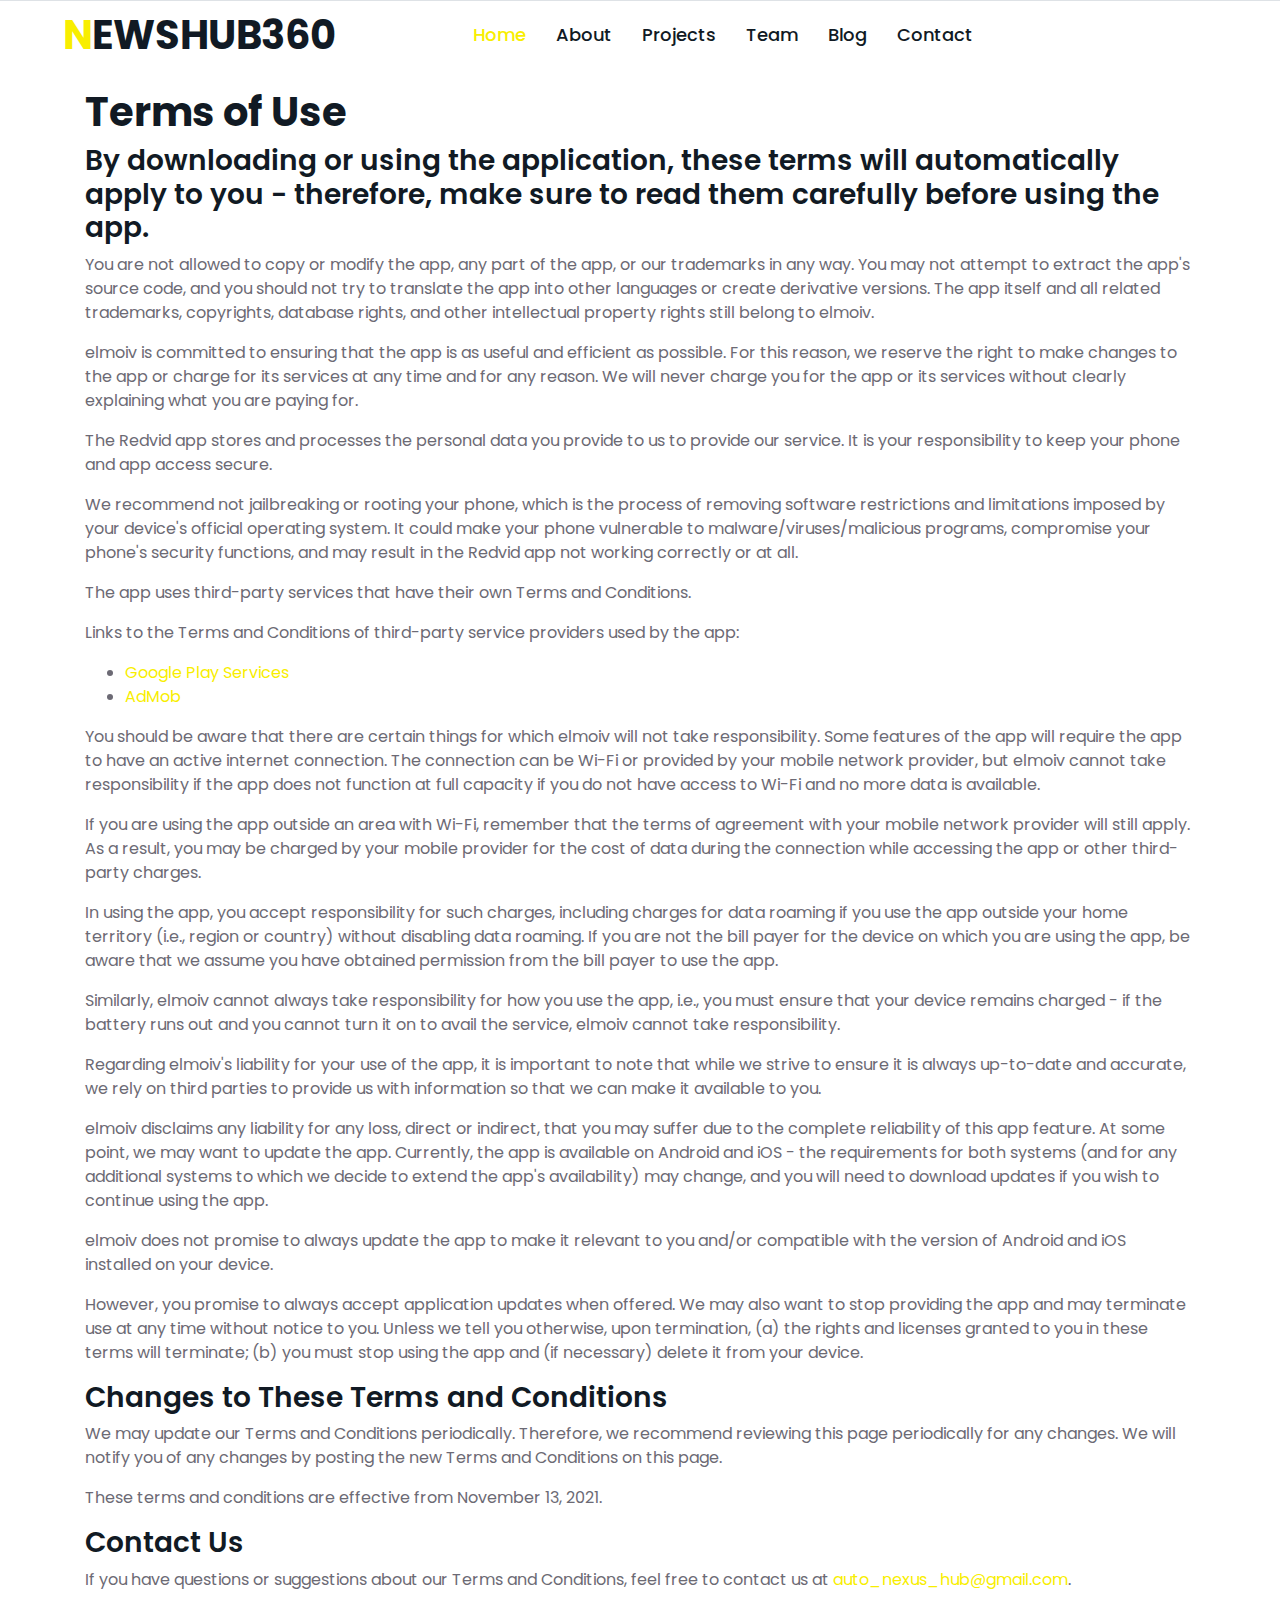
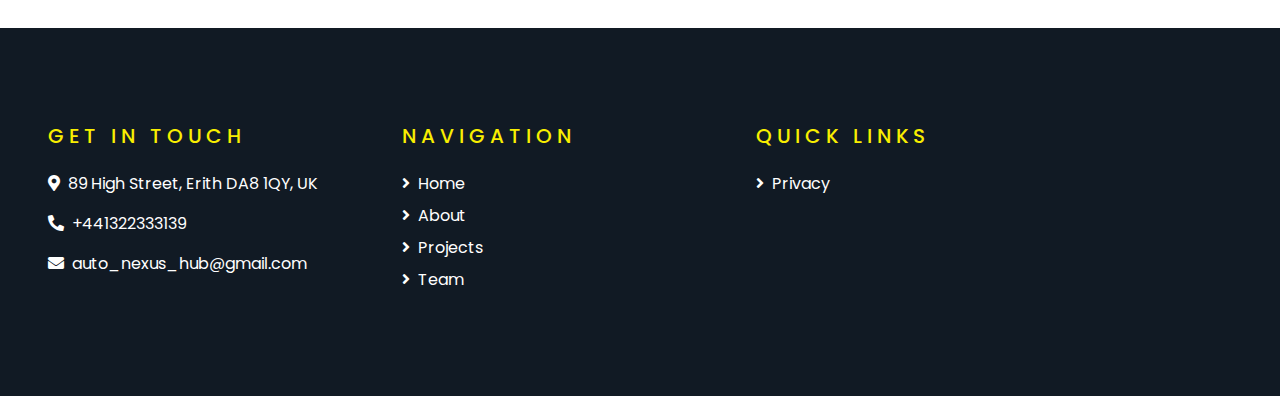
<file: terms-of-use.html>
<!DOCTYPE html>
<html dir="auto" lang="en">
    <head>
        <meta charset="utf-8">
        <title>AutoNexusHub</title>
        <meta content="width=device-width, initial-scale=1.0" name="viewport">
        <meta content="Free HTML Templates" name="keywords">
        <meta content="Free HTML Templates" name="description">
    
        <!-- Favicon -->
        <link href="img/favicon.png" rel="icon">
    
        <!-- Google Web Fonts -->
        <link rel="preconnect" href="https://fonts.gstatic.com">
        <link href="https://fonts.googleapis.com/css2?family=Poppins:wght@400;500;600;700&display=swap" rel="stylesheet"> 
    
        <!-- Font Awesome -->
        <link href="https://cdnjs.cloudflare.com/ajax/libs/font-awesome/5.10.0/css/all.min.css" rel="stylesheet">
    
        <!-- Libraries Stylesheet -->
        <link href="lib/owlcarousel/assets/owl.carousel.min.css" rel="stylesheet">
    
        <!-- Customized Bootstrap Stylesheet -->
        <link href="css/style.css" rel="stylesheet">
    </head>
    <body>
        <!-- Navbar Start -->
        <div class="container-fluid">
            <div class="row border-top px-xl-5">
                <div class="col-lg-4 d-none d-lg-block">
                    <a href="index.html" class="text-decoration-none">
                        <h1 style="margin-top: 10px !important;" class="m-0"><span class="text-primary">N</span>EWSHUB360</h1>
                    </a>
                </div>
                <div class="col-lg-8">
                    <nav class="navbar navbar-expand-lg bg-light navbar-light py-3 py-lg-0 px-0">
                        <a href="index.html" class="text-decoration-none d-block d-lg-none">
                            <h1 class="m-0"><span class="text-primary">N</span>EWSHUB360</h1>
                        </a>
                        <button type="button" class="navbar-toggler" data-toggle="collapse" data-target="#navbarCollapse">
                            <span class="navbar-toggler-icon"></span>
                        </button>
                        <div class="collapse navbar-collapse justify-content-between" id="navbarCollapse">
                            <div class="navbar-nav py-0">
                                <a href="index.html" class="nav-item nav-link active">Home</a>
                                <a href="#about" class="nav-item nav-link">About</a>
                                <a href="#news" class="nav-item nav-link">Projects</a>
                                <a href="#team" class="nav-item nav-link">Team</a>
                                <a href="#blog" class="nav-item nav-link">Blog</a>
                                <a href="#contact" class="nav-item nav-link">Contact</a>
                            </div>
                        </div>
                    </nav>
                </div>
            </div>
        </div>
        <!-- Navbar End -->

        <main>
            <article class="container additional-wrapper">
                <div class="page__content" style="padding: 20px 0px;">
                    <h1 class="page__title">Terms of Use</h1>
                    <h3 id="by-downloading-or-using-the-app-these-terms-will-automatically-apply-to-you--therefore-you-should-make-sure-that-you-read-them-carefully-before-using-the-app">By downloading or using the application, these terms will automatically apply to you - therefore, make sure to read them carefully before using the app.</h3>
                    <p>You are not allowed to copy or modify the app, any part of the app, or our trademarks in any way. You may not attempt to extract the app's source code, and you should not try to translate the app into other languages or create derivative versions. The app itself and all related trademarks, copyrights, database rights, and other intellectual property rights still belong to elmoiv.</p>
                    <p>elmoiv is committed to ensuring that the app is as useful and efficient as possible. For this reason, we reserve the right to make changes to the app or charge for its services at any time and for any reason. We will never charge you for the app or its services without clearly explaining what you are paying for.</p>
                    <p>The Redvid app stores and processes the personal data you provide to us to provide our service. It is your responsibility to keep your phone and app access secure.</p>
                    <p>We recommend not jailbreaking or rooting your phone, which is the process of removing software restrictions and limitations imposed by your device's official operating system. It could make your phone vulnerable to malware/viruses/malicious programs, compromise your phone's security functions, and may result in the Redvid app not working correctly or at all.</p>
                    <p>The app uses third-party services that have their own Terms and Conditions.</p>
                    <p>Links to the Terms and Conditions of third-party service providers used by the app:</p>
                    <ul>
                        <li><a href="https://www.google.com/policies/privacy/">Google Play Services</a></li>
                        <li><a href="https://support.google.com/admob/answer/6128543?hl=en">AdMob</a></li>
                    </ul>
                    <p>You should be aware that there are certain things for which elmoiv will not take responsibility. Some features of the app will require the app to have an active internet connection. The connection can be Wi-Fi or provided by your mobile network provider, but elmoiv cannot take responsibility if the app does not function at full capacity if you do not have access to Wi-Fi and no more data is available.</p>
                    <p>If you are using the app outside an area with Wi-Fi, remember that the terms of agreement with your mobile network provider will still apply. As a result, you may be charged by your mobile provider for the cost of data during the connection while accessing the app or other third-party charges.</p>
                    <p>In using the app, you accept responsibility for such charges, including charges for data roaming if you use the app outside your home territory (i.e., region or country) without disabling data roaming. If you are not the bill payer for the device on which you are using the app, be aware that we assume you have obtained permission from the bill payer to use the app.</p>
                    <p>Similarly, elmoiv cannot always take responsibility for how you use the app, i.e., you must ensure that your device remains charged - if the battery runs out and you cannot turn it on to avail the service, elmoiv cannot take responsibility.</p>
                    <p>Regarding elmoiv's liability for your use of the app, it is important to note that while we strive to ensure it is always up-to-date and accurate, we rely on third parties to provide us with information so that we can make it available to you.</p>
                    <p>elmoiv disclaims any liability for any loss, direct or indirect, that you may suffer due to the complete reliability of this app feature. At some point, we may want to update the app. Currently, the app is available on Android and iOS - the requirements for both systems (and for any additional systems to which we decide to extend the app's availability) may change, and you will need to download updates if you wish to continue using the app.</p>
                    <p>elmoiv does not promise to always update the app to make it relevant to you and/or compatible with the version of Android and iOS installed on your device.</p>
                    <p>However, you promise to always accept application updates when offered. We may also want to stop providing the app and may terminate use at any time without notice to you. Unless we tell you otherwise, upon termination, (a) the rights and licenses granted to you in these terms will terminate; (b) you must stop using the app and (if necessary) delete it from your device.</p>
                    <h3 style="text-align: left;" id="changes-to-these-terms-and-conditions">Changes to These Terms and Conditions</h3>
                    <p>We may update our Terms and Conditions periodically. Therefore, we recommend reviewing this page periodically for any changes. We will notify you of any changes by posting the new Terms and Conditions on this page.</p>
                    <p>These terms and conditions are effective from November 13, 2021.</p>
                    <h3 style="text-align: left;" id="contact-us">Contact Us</h3>
                    <p>If you have questions or suggestions about our Terms and Conditions, feel free to contact us at <a href="mailto:auto_nexus_hub@gmail.com">auto_nexus_hub@gmail.com</a>.</p>
                </div>
            </article>
        </main>

        <!-- Footer Start -->
        <div style="position: absolute;" class="container-fluid bg-dark text-white py-5 px-sm-3 px-lg-5" style="margin-top: 0px;">
            <div class="row pt-5">
                <div class="col-lg-7 col-md-12">
                    <div class="row">
                        <div class="col-md-6 mb-5">
                            <h5 class="text-primary text-uppercase mb-4" style="letter-spacing: 5px;">Get In Touch</h5>
                            <p><i class="fa fa-map-marker-alt mr-2"></i>89 High Street, Erith DA8 1QY, UK</p>
                            <p><i class="fa fa-phone-alt mr-2"></i>+441322333139</p>
                            <p><i class="fa fa-envelope mr-2"></i>auto_nexus_hub@gmail.com</p>
                        </div>
                        <div class="col-md-6 mb-5">
                            <h5 class="text-primary text-uppercase mb-4" style="letter-spacing: 5px;">Navigation</h5>
                            <div class="d-flex flex-column justify-content-start">
                                <a class="text-white mb-2" href="index.html"><i class="fa fa-angle-right mr-2"></i>Home</a>
                                <a class="text-white mb-2" href="#about"><i class="fa fa-angle-right mr-2"></i>About</a>
                                <a class="text-white mb-2" href="#news"><i class="fa fa-angle-right mr-2"></i>Projects</a>
                                <a class="text-white mb-2" href="#team"><i class="fa fa-angle-right mr-2"></i>Team</a>
                            </div>
                        </div>
                    </div>
                </div>
                <div class="col-lg-5 col-md-12 mb-5">
                    <h5 class="text-primary text-uppercase mb-4" style="letter-spacing: 5px;">Quick links</h5>
                    <div class="d-flex flex-column justify-content-start">
                        <a class="text-white mb-2" href="privacy-policy.html"><i class="fa fa-angle-right mr-2"></i>Privacy</a>
                    </div>
                </div>
            </div>
        </div>
        <!-- Footer End -->

        <!-- Back to Top -->
        <a href="#" class="btn btn-lg btn-primary btn-lg-square back-to-top"><i class="fa fa-angle-double-up"></i></a>

        <!-- JavaScript Libraries -->
        <script src="https://code.jquery.com/jquery-3.4.1.min.js"></script>
        <script src="https://stackpath.bootstrapcdn.com/bootstrap/4.4.1/js/bootstrap.bundle.min.js"></script>
        <script src="lib/easing/easing.min.js"></script>
        <script src="lib/owlcarousel/owl.carousel.min.js"></script>

        <!-- Contact Javascript File -->
        <script src="mail/jqBootstrapValidation.min.js"></script>
        <script src="mail/contact.js"></script>

        <!-- Template Javascript -->
        <script src="js/main.js"></script>
        <script src="js/contact-form.js"></script>
        <script src="js/cookiebanner.js"></script>
    </body>
</html>
</file>
<file: css/style.css>
/******* Bootstrap Theming ********/
/*!
 * Bootstrap v4.5.3 (https://getbootstrap.com/)
 * Copyright 2011-2020 The Bootstrap Authors
 * Copyright 2011-2020 Twitter, Inc.
 * Licensed under MIT (https://github.com/twbs/bootstrap/blob/main/LICENSE)
 */
:root {
  --blue: #007bff;
  --indigo: #6610f2;
  --purple: #6f42c1;
  --pink: #e83e8c;
  --red: #dc3545;
  --orange: #fd7e14;
  --yellow: #ffc107;
  --green: #28a745;
  --teal: #20c997;
  --cyan: #17a2b8;
  --white: #fff;
  --gray: #6c757d;
  --gray-dark: #343a40;
  --primary: #f8ee00;
  --secondary: #F2F1F8;
  --success: #28a745;
  --info: #17a2b8;
  --warning: #ffc107;
  --danger: #dc3545;
  --light: #FFFFFF;
  --dark: #111a24;
  --breakpoint-xs: 0;
  --breakpoint-sm: 576px;
  --breakpoint-md: 768px;
  --breakpoint-lg: 992px;
  --breakpoint-xl: 1200px;
  --font-family-sans-serif: "Poppins", sans-serif;
  --font-family-monospace: SFMono-Regular, Menlo, Monaco, Consolas, "Liberation Mono", "Courier New", monospace;
}

*,
*::before,
*::after {
  box-sizing: border-box;
}

html {
  font-family: sans-serif;
  line-height: 1.15;
  -webkit-text-size-adjust: 100%;
  -webkit-tap-highlight-color: rgba(0, 0, 0, 0);
}

article, aside, figcaption, figure, footer, header, hgroup, main, nav, section {
  display: block;
}

body {
  margin: 0;
  font-family: "Poppins", sans-serif;
  font-size: 1rem;
  font-weight: 400;
  line-height: 1.5;
  color: #6C6A74;
  text-align: left;
  background-color: #fff;
}

[tabindex="-1"]:focus:not(:focus-visible) {
  outline: 0 !important;
}

hr {
  box-sizing: content-box;
  height: 0;
  overflow: visible;
}

h1, h2, h3, h4, h5, h6 {
  margin-top: 0;
  margin-bottom: 0.5rem;
}

p {
  margin-top: 0;
  margin-bottom: 1rem;
}

abbr[title],
abbr[data-original-title] {
  text-decoration: underline;
  text-decoration: underline dotted;
  cursor: help;
  border-bottom: 0;
  text-decoration-skip-ink: none;
}

address {
  margin-bottom: 1rem;
  font-style: normal;
  line-height: inherit;
}

ol,
ul,
dl {
  margin-top: 0;
  margin-bottom: 1rem;
}

ol ol,
ul ul,
ol ul,
ul ol {
  margin-bottom: 0;
}

dt {
  font-weight: 700;
}

dd {
  margin-bottom: .5rem;
  margin-left: 0;
}

blockquote {
  margin: 0 0 1rem;
}

b,
strong {
  font-weight: bolder;
}

small {
  font-size: 80%;
}

sub,
sup {
  position: relative;
  font-size: 75%;
  line-height: 0;
  vertical-align: baseline;
}

sub {
  bottom: -.25em;
}

sup {
  top: -.5em;
}

a {
  color: #f8ee00;
  text-decoration: none;
  background-color: transparent;
}

a:hover {
  color: #b34700;
  text-decoration: underline;
}

a:not([href]):not([class]) {
  color: inherit;
  text-decoration: none;
}

a:not([href]):not([class]):hover {
  color: inherit;
  text-decoration: none;
}

pre,
code,
kbd,
samp {
  font-family: SFMono-Regular, Menlo, Monaco, Consolas, "Liberation Mono", "Courier New", monospace;
  font-size: 1em;
}

pre {
  margin-top: 0;
  margin-bottom: 1rem;
  overflow: auto;
  -ms-overflow-style: scrollbar;
}

figure {
  margin: 0 0 1rem;
}

img {
  vertical-align: middle;
  border-style: none;
}

svg {
  overflow: hidden;
  vertical-align: middle;
}

table {
  border-collapse: collapse;
}

caption {
  padding-top: 0.75rem;
  padding-bottom: 0.75rem;
  color: #6c757d;
  text-align: left;
  caption-side: bottom;
}

th {
  text-align: inherit;
  text-align: -webkit-match-parent;
}

label {
  display: inline-block;
  margin-bottom: 0.5rem;
}

button {
  border-radius: 0;
}

button:focus {
  outline: 1px dotted;
  outline: 5px auto -webkit-focus-ring-color;
}

input,
button,
select,
optgroup,
textarea {
  margin: 0;
  font-family: inherit;
  font-size: inherit;
  line-height: inherit;
}

button,
input {
  overflow: visible;
}

button,
select {
  text-transform: none;
}

[role="button"] {
  cursor: pointer;
}

select {
  word-wrap: normal;
}

button,
[type="button"],
[type="reset"],
[type="submit"] {
  -webkit-appearance: button;
}

button:not(:disabled),
[type="button"]:not(:disabled),
[type="reset"]:not(:disabled),
[type="submit"]:not(:disabled) {
  cursor: pointer;
}

button::-moz-focus-inner,
[type="button"]::-moz-focus-inner,
[type="reset"]::-moz-focus-inner,
[type="submit"]::-moz-focus-inner {
  padding: 0;
  border-style: none;
}

input[type="radio"],
input[type="checkbox"] {
  box-sizing: border-box;
  padding: 0;
}

textarea {
  overflow: auto;
  resize: vertical;
}

fieldset {
  min-width: 0;
  padding: 0;
  margin: 0;
  border: 0;
}

legend {
  display: block;
  width: 100%;
  max-width: 100%;
  padding: 0;
  margin-bottom: .5rem;
  font-size: 1.5rem;
  line-height: inherit;
  color: inherit;
  white-space: normal;
}

@media (max-width: 1200px) {
  legend {
    font-size: calc(1.275rem + 0.3vw) ;
  }
}

progress {
  vertical-align: baseline;
}

[type="number"]::-webkit-inner-spin-button,
[type="number"]::-webkit-outer-spin-button {
  height: auto;
}

[type="search"] {
  outline-offset: -2px;
  -webkit-appearance: none;
}

[type="search"]::-webkit-search-decoration {
  -webkit-appearance: none;
}

::-webkit-file-upload-button {
  font: inherit;
  -webkit-appearance: button;
}

output {
  display: inline-block;
}

summary {
  display: list-item;
  cursor: pointer;
}

template {
  display: none;
}

[hidden] {
  display: none !important;
}

h1, h2, h3, h4, h5, h6,
.h1, .h2, .h3, .h4, .h5, .h6 {
  margin-bottom: 0.5rem;
  font-weight: 500;
  line-height: 1.2;
  color: #111a24;
}

h1, .h1 {
  font-size: 2.5rem;
}

@media (max-width: 1200px) {
  h1, .h1 {
    font-size: calc(1.375rem + 1.5vw) ;
  }
}

h2, .h2 {
  font-size: 2rem;
}

@media (max-width: 1200px) {
  h2, .h2 {
    font-size: calc(1.325rem + 0.9vw) ;
  }
}

h3, .h3 {
  font-size: 1.75rem;
}

@media (max-width: 1200px) {
  h3, .h3 {
    font-size: calc(1.3rem + 0.6vw) ;
  }
}

h4, .h4 {
  font-size: 1.5rem;
}

@media (max-width: 1200px) {
  h4, .h4 {
    font-size: calc(1.275rem + 0.3vw) ;
  }
}

h5, .h5 {
  font-size: 1.25rem;
}

h6, .h6 {
  font-size: 1rem;
}

.lead {
  font-size: 1.25rem;
  font-weight: 300;
}

.display-1 {
  font-size: 6rem;
  font-weight: 300;
  line-height: 1.2;
}

@media (max-width: 1200px) {
  .display-1 {
    font-size: calc(1.725rem + 5.7vw) ;
  }
}

.display-2 {
  font-size: 5.5rem;
  font-weight: 300;
  line-height: 1.2;
}

@media (max-width: 1200px) {
  .display-2 {
    font-size: calc(1.675rem + 5.1vw) ;
  }
}

.display-3 {
  font-size: 4.5rem;
  font-weight: 300;
  line-height: 1.2;
}

@media (max-width: 1200px) {
  .display-3 {
    font-size: calc(1.575rem + 3.9vw) ;
  }
}

.display-4 {
  font-size: 3.5rem;
  font-weight: 300;
  line-height: 1.2;
}

@media (max-width: 1200px) {
  .display-4 {
    font-size: calc(1.475rem + 2.7vw) ;
  }
}

hr {
  margin-top: 1rem;
  margin-bottom: 1rem;
  border: 0;
  border-top: 1px solid rgba(0, 0, 0, 0.1);
}

small,
.small {
  font-size: 80%;
  font-weight: 400;
}

mark,
.mark {
  padding: 0.2em;
  background-color: #fcf8e3;
}

.list-unstyled {
  padding-left: 0;
  list-style: none;
}

.list-inline {
  padding-left: 0;
  list-style: none;
}

.list-inline-item {
  display: inline-block;
}

.list-inline-item:not(:last-child) {
  margin-right: 0.5rem;
}

.initialism {
  font-size: 90%;
  text-transform: uppercase;
}

.blockquote {
  margin-bottom: 1rem;
  font-size: 1.25rem;
}

.blockquote-footer {
  display: block;
  font-size: 80%;
  color: #6c757d;
}

.blockquote-footer::before {
  content: "\2014\00A0";
}

.img-fluid {
  max-width: 100%;
  height: auto;
}

.img-thumbnail {
  padding: 0.25rem;
  background-color: #fff;
  border: 1px solid #dee2e6;
  border-radius: 8px;
  max-width: 100%;
  height: auto;
}

.figure {
  display: inline-block;
}

.figure-img {
  margin-bottom: 0.5rem;
  line-height: 1;
}

.figure-caption {
  font-size: 90%;
  color: #6c757d;
}

code {
  font-size: 87.5%;
  color: #e83e8c;
  word-wrap: break-word;
}

a > code {
  color: inherit;
}

kbd {
  padding: 0.2rem 0.4rem;
  font-size: 87.5%;
  color: #fff;
  background-color: #212529;
  border-radius: 0.2rem;
}

kbd kbd {
  padding: 0;
  font-size: 100%;
  font-weight: 700;
}

pre {
  display: block;
  font-size: 87.5%;
  color: #212529;
}

pre code {
  font-size: inherit;
  color: inherit;
  word-break: normal;
}

.pre-scrollable {
  max-height: 340px;
  overflow-y: scroll;
}

.container,
.container-fluid,
.container-sm,
.container-md,
.container-lg,
.container-xl {
  width: 100%;
  padding-right: 15px;
  padding-left: 15px;
  margin-right: auto;
  margin-left: auto;
}

@media (min-width: 576px) {
  .container, .container-sm {
    max-width: 540px;
  }
}

@media (min-width: 768px) {
  .container, .container-sm, .container-md {
    max-width: 720px;
  }
}

@media (min-width: 992px) {
  .container, .container-sm, .container-md, .container-lg {
    max-width: 960px;
  }
}

@media (min-width: 1200px) {
  .container, .container-sm, .container-md, .container-lg, .container-xl {
    max-width: 1140px;
  }
}

.row {
  display: flex;
  flex-wrap: wrap;
  margin-right: -15px;
  margin-left: -15px;
}

.no-gutters {
  margin-right: 0;
  margin-left: 0;
}

.no-gutters > .col,
.no-gutters > [class*="col-"] {
  padding-right: 0;
  padding-left: 0;
}

.col-1, .col-2, .col-3, .col-4, .col-5, .col-6, .col-7, .col-8, .col-9, .col-10, .col-11, .col-12, .col,
.col-auto, .col-sm-1, .col-sm-2, .col-sm-3, .col-sm-4, .col-sm-5, .col-sm-6, .col-sm-7, .col-sm-8, .col-sm-9, .col-sm-10, .col-sm-11, .col-sm-12, .col-sm,
.col-sm-auto, .col-md-1, .col-md-2, .col-md-3, .col-md-4, .col-md-5, .col-md-6, .col-md-7, .col-md-8, .col-md-9, .col-md-10, .col-md-11, .col-md-12, .col-md,
.col-md-auto, .col-lg-1, .col-lg-2, .col-lg-3, .col-lg-4, .col-lg-5, .col-lg-6, .col-lg-7, .col-lg-8, .col-lg-9, .col-lg-10, .col-lg-11, .col-lg-12, .col-lg,
.col-lg-auto, .col-xl-1, .col-xl-2, .col-xl-3, .col-xl-4, .col-xl-5, .col-xl-6, .col-xl-7, .col-xl-8, .col-xl-9, .col-xl-10, .col-xl-11, .col-xl-12, .col-xl,
.col-xl-auto {
  position: relative;
  width: 100%;
  padding-right: 15px;
  padding-left: 15px;
}

.col {
  flex-basis: 0;
  flex-grow: 1;
  max-width: 100%;
}

.row-cols-1 > * {
  flex: 0 0 100%;
  max-width: 100%;
}

.row-cols-2 > * {
  flex: 0 0 50%;
  max-width: 50%;
}

.row-cols-3 > * {
  flex: 0 0 33.33333%;
  max-width: 33.33333%;
}

.row-cols-4 > * {
  flex: 0 0 25%;
  max-width: 25%;
}

.row-cols-5 > * {
  flex: 0 0 20%;
  max-width: 20%;
}

.row-cols-6 > * {
  flex: 0 0 16.66667%;
  max-width: 16.66667%;
}

.col-auto {
  flex: 0 0 auto;
  width: auto;
  max-width: 100%;
}

.col-1 {
  flex: 0 0 8.33333%;
  max-width: 8.33333%;
}

.col-2 {
  flex: 0 0 16.66667%;
  max-width: 16.66667%;
}

.col-3 {
  flex: 0 0 25%;
  max-width: 25%;
}

.col-4 {
  flex: 0 0 33.33333%;
  max-width: 33.33333%;
}

.col-5 {
  flex: 0 0 41.66667%;
  max-width: 41.66667%;
}

.col-6 {
  flex: 0 0 50%;
  max-width: 50%;
}

.col-7 {
  flex: 0 0 58.33333%;
  max-width: 58.33333%;
}

.col-8 {
  flex: 0 0 66.66667%;
  max-width: 66.66667%;
}

.col-9 {
  flex: 0 0 75%;
  max-width: 75%;
}

.col-10 {
  flex: 0 0 83.33333%;
  max-width: 83.33333%;
}

.col-11 {
  flex: 0 0 91.66667%;
  max-width: 91.66667%;
}

.col-12 {
  flex: 0 0 100%;
  max-width: 100%;
}

.order-first {
  order: -1;
}

.order-last {
  order: 13;
}

.order-0 {
  order: 0;
}

.order-1 {
  order: 1;
}

.order-2 {
  order: 2;
}

.order-3 {
  order: 3;
}

.order-4 {
  order: 4;
}

.order-5 {
  order: 5;
}

.order-6 {
  order: 6;
}

.order-7 {
  order: 7;
}

.order-8 {
  order: 8;
}

.order-9 {
  order: 9;
}

.order-10 {
  order: 10;
}

.order-11 {
  order: 11;
}

.order-12 {
  order: 12;
}

.offset-1 {
  margin-left: 8.33333%;
}

.offset-2 {
  margin-left: 16.66667%;
}

.offset-3 {
  margin-left: 25%;
}

.offset-4 {
  margin-left: 33.33333%;
}

.offset-5 {
  margin-left: 41.66667%;
}

.offset-6 {
  margin-left: 50%;
}

.offset-7 {
  margin-left: 58.33333%;
}

.offset-8 {
  margin-left: 66.66667%;
}

.offset-9 {
  margin-left: 75%;
}

.offset-10 {
  margin-left: 83.33333%;
}

.offset-11 {
  margin-left: 91.66667%;
}

@media (min-width: 576px) {
  .col-sm {
    flex-basis: 0;
    flex-grow: 1;
    max-width: 100%;
  }
  .row-cols-sm-1 > * {
    flex: 0 0 100%;
    max-width: 100%;
  }
  .row-cols-sm-2 > * {
    flex: 0 0 50%;
    max-width: 50%;
  }
  .row-cols-sm-3 > * {
    flex: 0 0 33.33333%;
    max-width: 33.33333%;
  }
  .row-cols-sm-4 > * {
    flex: 0 0 25%;
    max-width: 25%;
  }
  .row-cols-sm-5 > * {
    flex: 0 0 20%;
    max-width: 20%;
  }
  .row-cols-sm-6 > * {
    flex: 0 0 16.66667%;
    max-width: 16.66667%;
  }
  .col-sm-auto {
    flex: 0 0 auto;
    width: auto;
    max-width: 100%;
  }
  .col-sm-1 {
    flex: 0 0 8.33333%;
    max-width: 8.33333%;
  }
  .col-sm-2 {
    flex: 0 0 16.66667%;
    max-width: 16.66667%;
  }
  .col-sm-3 {
    flex: 0 0 25%;
    max-width: 25%;
  }
  .col-sm-4 {
    flex: 0 0 33.33333%;
    max-width: 33.33333%;
  }
  .col-sm-5 {
    flex: 0 0 41.66667%;
    max-width: 41.66667%;
  }
  .col-sm-6 {
    flex: 0 0 50%;
    max-width: 50%;
  }
  .col-sm-7 {
    flex: 0 0 58.33333%;
    max-width: 58.33333%;
  }
  .col-sm-8 {
    flex: 0 0 66.66667%;
    max-width: 66.66667%;
  }
  .col-sm-9 {
    flex: 0 0 75%;
    max-width: 75%;
  }
  .col-sm-10 {
    flex: 0 0 83.33333%;
    max-width: 83.33333%;
  }
  .col-sm-11 {
    flex: 0 0 91.66667%;
    max-width: 91.66667%;
  }
  .col-sm-12 {
    flex: 0 0 100%;
    max-width: 100%;
  }
  .order-sm-first {
    order: -1;
  }
  .order-sm-last {
    order: 13;
  }
  .order-sm-0 {
    order: 0;
  }
  .order-sm-1 {
    order: 1;
  }
  .order-sm-2 {
    order: 2;
  }
  .order-sm-3 {
    order: 3;
  }
  .order-sm-4 {
    order: 4;
  }
  .order-sm-5 {
    order: 5;
  }
  .order-sm-6 {
    order: 6;
  }
  .order-sm-7 {
    order: 7;
  }
  .order-sm-8 {
    order: 8;
  }
  .order-sm-9 {
    order: 9;
  }
  .order-sm-10 {
    order: 10;
  }
  .order-sm-11 {
    order: 11;
  }
  .order-sm-12 {
    order: 12;
  }
  .offset-sm-0 {
    margin-left: 0;
  }
  .offset-sm-1 {
    margin-left: 8.33333%;
  }
  .offset-sm-2 {
    margin-left: 16.66667%;
  }
  .offset-sm-3 {
    margin-left: 25%;
  }
  .offset-sm-4 {
    margin-left: 33.33333%;
  }
  .offset-sm-5 {
    margin-left: 41.66667%;
  }
  .offset-sm-6 {
    margin-left: 50%;
  }
  .offset-sm-7 {
    margin-left: 58.33333%;
  }
  .offset-sm-8 {
    margin-left: 66.66667%;
  }
  .offset-sm-9 {
    margin-left: 75%;
  }
  .offset-sm-10 {
    margin-left: 83.33333%;
  }
  .offset-sm-11 {
    margin-left: 91.66667%;
  }
}

@media (min-width: 768px) {
  .col-md {
    flex-basis: 0;
    flex-grow: 1;
    max-width: 100%;
  }
  .row-cols-md-1 > * {
    flex: 0 0 100%;
    max-width: 100%;
  }
  .row-cols-md-2 > * {
    flex: 0 0 50%;
    max-width: 50%;
  }
  .row-cols-md-3 > * {
    flex: 0 0 33.33333%;
    max-width: 33.33333%;
  }
  .row-cols-md-4 > * {
    flex: 0 0 25%;
    max-width: 25%;
  }
  .row-cols-md-5 > * {
    flex: 0 0 20%;
    max-width: 20%;
  }
  .row-cols-md-6 > * {
    flex: 0 0 16.66667%;
    max-width: 16.66667%;
  }
  .col-md-auto {
    flex: 0 0 auto;
    width: auto;
    max-width: 100%;
  }
  .col-md-1 {
    flex: 0 0 8.33333%;
    max-width: 8.33333%;
  }
  .col-md-2 {
    flex: 0 0 16.66667%;
    max-width: 16.66667%;
  }
  .col-md-3 {
    flex: 0 0 25%;
    max-width: 25%;
  }
  .col-md-4 {
    flex: 0 0 33.33333%;
    max-width: 33.33333%;
  }
  .col-md-5 {
    flex: 0 0 41.66667%;
    max-width: 41.66667%;
  }
  .col-md-6 {
    flex: 0 0 50%;
    max-width: 50%;
  }
  .col-md-7 {
    flex: 0 0 58.33333%;
    max-width: 58.33333%;
  }
  .col-md-8 {
    flex: 0 0 66.66667%;
    max-width: 66.66667%;
  }
  .col-md-9 {
    flex: 0 0 75%;
    max-width: 75%;
  }
  .col-md-10 {
    flex: 0 0 83.33333%;
    max-width: 83.33333%;
  }
  .col-md-11 {
    flex: 0 0 91.66667%;
    max-width: 91.66667%;
  }
  .col-md-12 {
    flex: 0 0 100%;
    max-width: 100%;
  }
  .order-md-first {
    order: -1;
  }
  .order-md-last {
    order: 13;
  }
  .order-md-0 {
    order: 0;
  }
  .order-md-1 {
    order: 1;
  }
  .order-md-2 {
    order: 2;
  }
  .order-md-3 {
    order: 3;
  }
  .order-md-4 {
    order: 4;
  }
  .order-md-5 {
    order: 5;
  }
  .order-md-6 {
    order: 6;
  }
  .order-md-7 {
    order: 7;
  }
  .order-md-8 {
    order: 8;
  }
  .order-md-9 {
    order: 9;
  }
  .order-md-10 {
    order: 10;
  }
  .order-md-11 {
    order: 11;
  }
  .order-md-12 {
    order: 12;
  }
  .offset-md-0 {
    margin-left: 0;
  }
  .offset-md-1 {
    margin-left: 8.33333%;
  }
  .offset-md-2 {
    margin-left: 16.66667%;
  }
  .offset-md-3 {
    margin-left: 25%;
  }
  .offset-md-4 {
    margin-left: 33.33333%;
  }
  .offset-md-5 {
    margin-left: 41.66667%;
  }
  .offset-md-6 {
    margin-left: 50%;
  }
  .offset-md-7 {
    margin-left: 58.33333%;
  }
  .offset-md-8 {
    margin-left: 66.66667%;
  }
  .offset-md-9 {
    margin-left: 75%;
  }
  .offset-md-10 {
    margin-left: 83.33333%;
  }
  .offset-md-11 {
    margin-left: 91.66667%;
  }
}

@media (min-width: 992px) {
  .col-lg {
    flex-basis: 0;
    flex-grow: 1;
    max-width: 100%;
  }
  .row-cols-lg-1 > * {
    flex: 0 0 100%;
    max-width: 100%;
  }
  .row-cols-lg-2 > * {
    flex: 0 0 50%;
    max-width: 50%;
  }
  .row-cols-lg-3 > * {
    flex: 0 0 33.33333%;
    max-width: 33.33333%;
  }
  .row-cols-lg-4 > * {
    flex: 0 0 25%;
    max-width: 25%;
  }
  .row-cols-lg-5 > * {
    flex: 0 0 20%;
    max-width: 20%;
  }
  .row-cols-lg-6 > * {
    flex: 0 0 16.66667%;
    max-width: 16.66667%;
  }
  .col-lg-auto {
    flex: 0 0 auto;
    width: auto;
    max-width: 100%;
  }
  .col-lg-1 {
    flex: 0 0 8.33333%;
    max-width: 8.33333%;
  }
  .col-lg-2 {
    flex: 0 0 16.66667%;
    max-width: 16.66667%;
  }
  .col-lg-3 {
    flex: 0 0 25%;
    max-width: 25%;
  }
  .col-lg-4 {
    flex: 0 0 33.33333%;
    max-width: 33.33333%;
  }
  .col-lg-5 {
    flex: 0 0 41.66667%;
    max-width: 41.66667%;
  }
  .col-lg-6 {
    flex: 0 0 50%;
    max-width: 50%;
  }
  .col-lg-7 {
    flex: 0 0 58.33333%;
    max-width: 58.33333%;
  }
  .col-lg-8 {
    flex: 0 0 66.66667%;
    max-width: 66.66667%;
  }
  .col-lg-9 {
    flex: 0 0 75%;
    max-width: 75%;
  }
  .col-lg-10 {
    flex: 0 0 83.33333%;
    max-width: 83.33333%;
  }
  .col-lg-11 {
    flex: 0 0 91.66667%;
    max-width: 91.66667%;
  }
  .col-lg-12 {
    flex: 0 0 100%;
    max-width: 100%;
  }
  .order-lg-first {
    order: -1;
  }
  .order-lg-last {
    order: 13;
  }
  .order-lg-0 {
    order: 0;
  }
  .order-lg-1 {
    order: 1;
  }
  .order-lg-2 {
    order: 2;
  }
  .order-lg-3 {
    order: 3;
  }
  .order-lg-4 {
    order: 4;
  }
  .order-lg-5 {
    order: 5;
  }
  .order-lg-6 {
    order: 6;
  }
  .order-lg-7 {
    order: 7;
  }
  .order-lg-8 {
    order: 8;
  }
  .order-lg-9 {
    order: 9;
  }
  .order-lg-10 {
    order: 10;
  }
  .order-lg-11 {
    order: 11;
  }
  .order-lg-12 {
    order: 12;
  }
  .offset-lg-0 {
    margin-left: 0;
  }
  .offset-lg-1 {
    margin-left: 8.33333%;
  }
  .offset-lg-2 {
    margin-left: 16.66667%;
  }
  .offset-lg-3 {
    margin-left: 25%;
  }
  .offset-lg-4 {
    margin-left: 33.33333%;
  }
  .offset-lg-5 {
    margin-left: 41.66667%;
  }
  .offset-lg-6 {
    margin-left: 50%;
  }
  .offset-lg-7 {
    margin-left: 58.33333%;
  }
  .offset-lg-8 {
    margin-left: 66.66667%;
  }
  .offset-lg-9 {
    margin-left: 75%;
  }
  .offset-lg-10 {
    margin-left: 83.33333%;
  }
  .offset-lg-11 {
    margin-left: 91.66667%;
  }
}

@media (min-width: 1200px) {
  .col-xl {
    flex-basis: 0;
    flex-grow: 1;
    max-width: 100%;
  }
  .row-cols-xl-1 > * {
    flex: 0 0 100%;
    max-width: 100%;
  }
  .row-cols-xl-2 > * {
    flex: 0 0 50%;
    max-width: 50%;
  }
  .row-cols-xl-3 > * {
    flex: 0 0 33.33333%;
    max-width: 33.33333%;
  }
  .row-cols-xl-4 > * {
    flex: 0 0 25%;
    max-width: 25%;
  }
  .row-cols-xl-5 > * {
    flex: 0 0 20%;
    max-width: 20%;
  }
  .row-cols-xl-6 > * {
    flex: 0 0 16.66667%;
    max-width: 16.66667%;
  }
  .col-xl-auto {
    flex: 0 0 auto;
    width: auto;
    max-width: 100%;
  }
  .col-xl-1 {
    flex: 0 0 8.33333%;
    max-width: 8.33333%;
  }
  .col-xl-2 {
    flex: 0 0 16.66667%;
    max-width: 16.66667%;
  }
  .col-xl-3 {
    flex: 0 0 25%;
    max-width: 25%;
  }
  .col-xl-4 {
    flex: 0 0 33.33333%;
    max-width: 33.33333%;
  }
  .col-xl-5 {
    flex: 0 0 41.66667%;
    max-width: 41.66667%;
  }
  .col-xl-6 {
    flex: 0 0 50%;
    max-width: 50%;
  }
  .col-xl-7 {
    flex: 0 0 58.33333%;
    max-width: 58.33333%;
  }
  .col-xl-8 {
    flex: 0 0 66.66667%;
    max-width: 66.66667%;
  }
  .col-xl-9 {
    flex: 0 0 75%;
    max-width: 75%;
  }
  .col-xl-10 {
    flex: 0 0 83.33333%;
    max-width: 83.33333%;
  }
  .col-xl-11 {
    flex: 0 0 91.66667%;
    max-width: 91.66667%;
  }
  .col-xl-12 {
    flex: 0 0 100%;
    max-width: 100%;
  }
  .order-xl-first {
    order: -1;
  }
  .order-xl-last {
    order: 13;
  }
  .order-xl-0 {
    order: 0;
  }
  .order-xl-1 {
    order: 1;
  }
  .order-xl-2 {
    order: 2;
  }
  .order-xl-3 {
    order: 3;
  }
  .order-xl-4 {
    order: 4;
  }
  .order-xl-5 {
    order: 5;
  }
  .order-xl-6 {
    order: 6;
  }
  .order-xl-7 {
    order: 7;
  }
  .order-xl-8 {
    order: 8;
  }
  .order-xl-9 {
    order: 9;
  }
  .order-xl-10 {
    order: 10;
  }
  .order-xl-11 {
    order: 11;
  }
  .order-xl-12 {
    order: 12;
  }
  .offset-xl-0 {
    margin-left: 0;
  }
  .offset-xl-1 {
    margin-left: 8.33333%;
  }
  .offset-xl-2 {
    margin-left: 16.66667%;
  }
  .offset-xl-3 {
    margin-left: 25%;
  }
  .offset-xl-4 {
    margin-left: 33.33333%;
  }
  .offset-xl-5 {
    margin-left: 41.66667%;
  }
  .offset-xl-6 {
    margin-left: 50%;
  }
  .offset-xl-7 {
    margin-left: 58.33333%;
  }
  .offset-xl-8 {
    margin-left: 66.66667%;
  }
  .offset-xl-9 {
    margin-left: 75%;
  }
  .offset-xl-10 {
    margin-left: 83.33333%;
  }
  .offset-xl-11 {
    margin-left: 91.66667%;
  }
}

.table {
  width: 100%;
  margin-bottom: 1rem;
  color: #6C6A74;
}

.table th,
.table td {
  padding: 0.75rem;
  vertical-align: top;
  border-top: 1px solid #dee2e6;
}

.table thead th {
  vertical-align: bottom;
  border-bottom: 2px solid #dee2e6;
}

.table tbody + tbody {
  border-top: 2px solid #dee2e6;
}

.table-sm th,
.table-sm td {
  padding: 0.3rem;
}

.table-bordered {
  border: 1px solid #dee2e6;
}

.table-bordered th,
.table-bordered td {
  border: 1px solid #dee2e6;
}

.table-bordered thead th,
.table-bordered thead td {
  border-bottom-width: 2px;
}

.table-borderless th,
.table-borderless td,
.table-borderless thead th,
.table-borderless tbody + tbody {
  border: 0;
}

.table-striped tbody tr:nth-of-type(odd) {
  background-color: rgba(0, 0, 0, 0.05);
}

.table-hover tbody tr:hover {
  color: #6C6A74;
  background-color: rgba(0, 0, 0, 0.075);
}

.table-primary,
.table-primary > th,
.table-primary > td {
  background-color: #ffd4b8;
}

.table-primary th,
.table-primary td,
.table-primary thead th,
.table-primary tbody + tbody {
  border-color: #ffaf7a;
}

.table-hover .table-primary:hover {
  background-color: #ffc59f;
}

.table-hover .table-primary:hover > td,
.table-hover .table-primary:hover > th {
  background-color: #ffc59f;
}

.table-secondary,
.table-secondary > th,
.table-secondary > td {
  background-color: #fbfbfd;
}

.table-secondary th,
.table-secondary td,
.table-secondary thead th,
.table-secondary tbody + tbody {
  border-color: #f8f8fb;
}

.table-hover .table-secondary:hover {
  background-color: #eaeaf5;
}

.table-hover .table-secondary:hover > td,
.table-hover .table-secondary:hover > th {
  background-color: #eaeaf5;
}

.table-success,
.table-success > th,
.table-success > td {
  background-color: #c3e6cb;
}

.table-success th,
.table-success td,
.table-success thead th,
.table-success tbody + tbody {
  border-color: #8fd19e;
}

.table-hover .table-success:hover {
  background-color: #b1dfbb;
}

.table-hover .table-success:hover > td,
.table-hover .table-success:hover > th {
  background-color: #b1dfbb;
}

.table-info,
.table-info > th,
.table-info > td {
  background-color: #bee5eb;
}

.table-info th,
.table-info td,
.table-info thead th,
.table-info tbody + tbody {
  border-color: #86cfda;
}

.table-hover .table-info:hover {
  background-color: #abdde5;
}

.table-hover .table-info:hover > td,
.table-hover .table-info:hover > th {
  background-color: #abdde5;
}

.table-warning,
.table-warning > th,
.table-warning > td {
  background-color: #ffeeba;
}

.table-warning th,
.table-warning td,
.table-warning thead th,
.table-warning tbody + tbody {
  border-color: #ffdf7e;
}

.table-hover .table-warning:hover {
  background-color: #ffe8a1;
}

.table-hover .table-warning:hover > td,
.table-hover .table-warning:hover > th {
  background-color: #ffe8a1;
}

.table-danger,
.table-danger > th,
.table-danger > td {
  background-color: #f5c6cb;
}

.table-danger th,
.table-danger td,
.table-danger thead th,
.table-danger tbody + tbody {
  border-color: #ed969e;
}

.table-hover .table-danger:hover {
  background-color: #f1b0b7;
}

.table-hover .table-danger:hover > td,
.table-hover .table-danger:hover > th {
  background-color: #f1b0b7;
}

.table-light,
.table-light > th,
.table-light > td {
  background-color: white;
}

.table-light th,
.table-light td,
.table-light thead th,
.table-light tbody + tbody {
  border-color: white;
}

.table-hover .table-light:hover {
  background-color: #f2f2f2;
}

.table-hover .table-light:hover > td,
.table-hover .table-light:hover > th {
  background-color: #f2f2f2;
}

.table-dark,
.table-dark > th,
.table-dark > td {
  background-color: #cbcad1;
}

.table-dark th,
.table-dark td,
.table-dark thead th,
.table-dark tbody + tbody {
  border-color: #9e9da9;
}

.table-hover .table-dark:hover {
  background-color: #bebcc5;
}

.table-hover .table-dark:hover > td,
.table-hover .table-dark:hover > th {
  background-color: #bebcc5;
}

.table-active,
.table-active > th,
.table-active > td {
  background-color: rgba(0, 0, 0, 0.075);
}

.table-hover .table-active:hover {
  background-color: rgba(0, 0, 0, 0.075);
}

.table-hover .table-active:hover > td,
.table-hover .table-active:hover > th {
  background-color: rgba(0, 0, 0, 0.075);
}

.table .thead-dark th {
  color: #fff;
  background-color: #343a40;
  border-color: #454d55;
}

.table .thead-light th {
  color: #495057;
  background-color: #e9ecef;
  border-color: #dee2e6;
}

.table-dark {
  color: #fff;
  background-color: #343a40;
}

.table-dark th,
.table-dark td,
.table-dark thead th {
  border-color: #454d55;
}

.table-dark.table-bordered {
  border: 0;
}

.table-dark.table-striped tbody tr:nth-of-type(odd) {
  background-color: rgba(255, 255, 255, 0.05);
}

.table-dark.table-hover tbody tr:hover {
  color: #fff;
  background-color: rgba(255, 255, 255, 0.075);
}

@media (max-width: 575.98px) {
  .table-responsive-sm {
    display: block;
    width: 100%;
    overflow-x: auto;
    -webkit-overflow-scrolling: touch;
  }
  .table-responsive-sm > .table-bordered {
    border: 0;
  }
}

@media (max-width: 767.98px) {
  .table-responsive-md {
    display: block;
    width: 100%;
    overflow-x: auto;
    -webkit-overflow-scrolling: touch;
  }
  .table-responsive-md > .table-bordered {
    border: 0;
  }
}

@media (max-width: 991.98px) {
  .table-responsive-lg {
    display: block;
    width: 100%;
    overflow-x: auto;
    -webkit-overflow-scrolling: touch;
  }
  .table-responsive-lg > .table-bordered {
    border: 0;
  }
}

@media (max-width: 1199.98px) {
  .table-responsive-xl {
    display: block;
    width: 100%;
    overflow-x: auto;
    -webkit-overflow-scrolling: touch;
  }
  .table-responsive-xl > .table-bordered {
    border: 0;
  }
}

.table-responsive {
  display: block;
  width: 100%;
  overflow-x: auto;
  -webkit-overflow-scrolling: touch;
}

.table-responsive > .table-bordered {
  border: 0;
}

.form-control {
  display: block;
  width: 100%;
  height: calc(1.5em + 0.75rem + 2px);
  padding: 0.375rem 0.75rem;
  font-size: 1rem;
  font-weight: 400;
  line-height: 1.5;
  color: #495057;
  background-color: #fff;
  background-clip: padding-box;
  border: 1px solid #ced4da;
  border-radius: 8px;
  transition: border-color 0.15s ease-in-out, box-shadow 0.15s ease-in-out;
}

@media (prefers-reduced-motion: reduce) {
  .form-control {
    transition: none;
  }
}

.form-control::-ms-expand {
  background-color: transparent;
  border: 0;
}

.form-control:-moz-focusring {
  color: transparent;
  text-shadow: 0 0 0 #495057;
}

.form-control:focus {
  color: #495057;
  background-color: #fff;
  border-color: #ffb380;
  outline: 0;
  box-shadow: 0 0 0 0.2rem rgba(255, 102, 0, 0.25);
}

.form-control::placeholder {
  color: #6c757d;
  opacity: 1;
}

.form-control:disabled, .form-control[readonly] {
  background-color: #e9ecef;
  opacity: 1;
}

input[type="date"].form-control,
input[type="time"].form-control,
input[type="datetime-local"].form-control,
input[type="month"].form-control {
  appearance: none;
}

select.form-control:focus::-ms-value {
  color: #495057;
  background-color: #fff;
}

.form-control-file,
.form-control-range {
  display: block;
  width: 100%;
}

.col-form-label {
  padding-top: calc(0.375rem + 1px);
  padding-bottom: calc(0.375rem + 1px);
  margin-bottom: 0;
  font-size: inherit;
  line-height: 1.5;
}

.col-form-label-lg {
  padding-top: calc(0.5rem + 1px);
  padding-bottom: calc(0.5rem + 1px);
  font-size: 1.25rem;
  line-height: 1.5;
}

.col-form-label-sm {
  padding-top: calc(0.25rem + 1px);
  padding-bottom: calc(0.25rem + 1px);
  font-size: 0.875rem;
  line-height: 1.5;
}

.form-control-plaintext {
  display: block;
  width: 100%;
  padding: 0.375rem 0;
  margin-bottom: 0;
  font-size: 1rem;
  line-height: 1.5;
  color: #6C6A74;
  background-color: transparent;
  border: solid transparent;
  border-width: 1px 0;
}

.form-control-plaintext.form-control-sm, .form-control-plaintext.form-control-lg {
  padding-right: 0;
  padding-left: 0;
}

.form-control-sm {
  height: calc(1.5em + 0.5rem + 2px);
  padding: 0.25rem 0.5rem;
  font-size: 0.875rem;
  line-height: 1.5;
  border-radius: 0.2rem;
}

.form-control-lg {
  height: calc(1.5em + 1rem + 2px);
  padding: 0.5rem 1rem;
  font-size: 1.25rem;
  line-height: 1.5;
  border-radius: 0.3rem;
}

select.form-control[size], select.form-control[multiple] {
  height: auto;
}

textarea.form-control {
  height: auto;
}

.form-group {
  margin-bottom: 1rem;
}

.form-text {
  display: block;
  margin-top: 0.25rem;
}

.form-row {
  display: flex;
  flex-wrap: wrap;
  margin-right: -5px;
  margin-left: -5px;
}

.form-row > .col,
.form-row > [class*="col-"] {
  padding-right: 5px;
  padding-left: 5px;
}

.form-check {
  position: relative;
  display: block;
  padding-left: 1.25rem;
}

.form-check-input {
  position: absolute;
  margin-top: 0.3rem;
  margin-left: -1.25rem;
}

.form-check-input[disabled] ~ .form-check-label,
.form-check-input:disabled ~ .form-check-label {
  color: #6c757d;
}

.form-check-label {
  margin-bottom: 0;
}

.form-check-inline {
  display: inline-flex;
  align-items: center;
  padding-left: 0;
  margin-right: 0.75rem;
}

.form-check-inline .form-check-input {
  position: static;
  margin-top: 0;
  margin-right: 0.3125rem;
  margin-left: 0;
}

.valid-feedback {
  display: none;
  width: 100%;
  margin-top: 0.25rem;
  font-size: 80%;
  color: #28a745;
}

.valid-tooltip {
  position: absolute;
  top: 100%;
  left: 0;
  z-index: 5;
  display: none;
  max-width: 100%;
  padding: 0.25rem 0.5rem;
  margin-top: .1rem;
  font-size: 0.875rem;
  line-height: 1.5;
  color: #fff;
  background-color: rgba(40, 167, 69, 0.9);
  border-radius: 8px;
}

.was-validated :valid ~ .valid-feedback,
.was-validated :valid ~ .valid-tooltip,
.is-valid ~ .valid-feedback,
.is-valid ~ .valid-tooltip {
  display: block;
}

.was-validated .form-control:valid, .form-control.is-valid {
  border-color: #28a745;
  padding-right: calc(1.5em + 0.75rem);
  background-image: url("data:image/svg+xml,%3csvg xmlns='http://www.w3.org/2000/svg' width='8' height='8' viewBox='0 0 8 8'%3e%3cpath fill='%2328a745' d='M2.3 6.73L.6 4.53c-.4-1.04.46-1.4 1.1-.8l1.1 1.4 3.4-3.8c.6-.63 1.6-.27 1.2.7l-4 4.6c-.43.5-.8.4-1.1.1z'/%3e%3c/svg%3e");
  background-repeat: no-repeat;
  background-position: right calc(0.375em + 0.1875rem) center;
  background-size: calc(0.75em + 0.375rem) calc(0.75em + 0.375rem);
}

.was-validated .form-control:valid:focus, .form-control.is-valid:focus {
  border-color: #28a745;
  box-shadow: 0 0 0 0.2rem rgba(40, 167, 69, 0.25);
}

.was-validated textarea.form-control:valid, textarea.form-control.is-valid {
  padding-right: calc(1.5em + 0.75rem);
  background-position: top calc(0.375em + 0.1875rem) right calc(0.375em + 0.1875rem);
}

.was-validated .custom-select:valid, .custom-select.is-valid {
  border-color: #28a745;
  padding-right: calc(0.75em + 2.3125rem);
  background: url("data:image/svg+xml,%3csvg xmlns='http://www.w3.org/2000/svg' width='4' height='5' viewBox='0 0 4 5'%3e%3cpath fill='%23343a40' d='M2 0L0 2h4zm0 5L0 3h4z'/%3e%3c/svg%3e") no-repeat right 0.75rem center/8px 10px, url("data:image/svg+xml,%3csvg xmlns='http://www.w3.org/2000/svg' width='8' height='8' viewBox='0 0 8 8'%3e%3cpath fill='%2328a745' d='M2.3 6.73L.6 4.53c-.4-1.04.46-1.4 1.1-.8l1.1 1.4 3.4-3.8c.6-.63 1.6-.27 1.2.7l-4 4.6c-.43.5-.8.4-1.1.1z'/%3e%3c/svg%3e") #fff no-repeat center right 1.75rem/calc(0.75em + 0.375rem) calc(0.75em + 0.375rem);
}

.was-validated .custom-select:valid:focus, .custom-select.is-valid:focus {
  border-color: #28a745;
  box-shadow: 0 0 0 0.2rem rgba(40, 167, 69, 0.25);
}

.was-validated .form-check-input:valid ~ .form-check-label, .form-check-input.is-valid ~ .form-check-label {
  color: #28a745;
}

.was-validated .form-check-input:valid ~ .valid-feedback,
.was-validated .form-check-input:valid ~ .valid-tooltip, .form-check-input.is-valid ~ .valid-feedback,
.form-check-input.is-valid ~ .valid-tooltip {
  display: block;
}

.was-validated .custom-control-input:valid ~ .custom-control-label, .custom-control-input.is-valid ~ .custom-control-label {
  color: #28a745;
}

.was-validated .custom-control-input:valid ~ .custom-control-label::before, .custom-control-input.is-valid ~ .custom-control-label::before {
  border-color: #28a745;
}

.was-validated .custom-control-input:valid:checked ~ .custom-control-label::before, .custom-control-input.is-valid:checked ~ .custom-control-label::before {
  border-color: #34ce57;
  background-color: #34ce57;
}

.was-validated .custom-control-input:valid:focus ~ .custom-control-label::before, .custom-control-input.is-valid:focus ~ .custom-control-label::before {
  box-shadow: 0 0 0 0.2rem rgba(40, 167, 69, 0.25);
}

.was-validated .custom-control-input:valid:focus:not(:checked) ~ .custom-control-label::before, .custom-control-input.is-valid:focus:not(:checked) ~ .custom-control-label::before {
  border-color: #28a745;
}

.was-validated .custom-file-input:valid ~ .custom-file-label, .custom-file-input.is-valid ~ .custom-file-label {
  border-color: #28a745;
}

.was-validated .custom-file-input:valid:focus ~ .custom-file-label, .custom-file-input.is-valid:focus ~ .custom-file-label {
  border-color: #28a745;
  box-shadow: 0 0 0 0.2rem rgba(40, 167, 69, 0.25);
}

.invalid-feedback {
  display: none;
  width: 100%;
  margin-top: 0.25rem;
  font-size: 80%;
  color: #dc3545;
}

.invalid-tooltip {
  position: absolute;
  top: 100%;
  left: 0;
  z-index: 5;
  display: none;
  max-width: 100%;
  padding: 0.25rem 0.5rem;
  margin-top: .1rem;
  font-size: 0.875rem;
  line-height: 1.5;
  color: #fff;
  background-color: rgba(220, 53, 69, 0.9);
  border-radius: 8px;
}

.was-validated :invalid ~ .invalid-feedback,
.was-validated :invalid ~ .invalid-tooltip,
.is-invalid ~ .invalid-feedback,
.is-invalid ~ .invalid-tooltip {
  display: block;
}

.was-validated .form-control:invalid, .form-control.is-invalid {
  border-color: #dc3545;
  padding-right: calc(1.5em + 0.75rem);
  background-image: url("data:image/svg+xml,%3csvg xmlns='http://www.w3.org/2000/svg' width='12' height='12' fill='none' stroke='%23dc3545' viewBox='0 0 12 12'%3e%3ccircle cx='6' cy='6' r='4.5'/%3e%3cpath stroke-linejoin='round' d='M5.8 3.6h.4L6 6.5z'/%3e%3ccircle cx='6' cy='8.2' r='.6' fill='%23dc3545' stroke='none'/%3e%3c/svg%3e");
  background-repeat: no-repeat;
  background-position: right calc(0.375em + 0.1875rem) center;
  background-size: calc(0.75em + 0.375rem) calc(0.75em + 0.375rem);
}

.was-validated .form-control:invalid:focus, .form-control.is-invalid:focus {
  border-color: #dc3545;
  box-shadow: 0 0 0 0.2rem rgba(220, 53, 69, 0.25);
}

.was-validated textarea.form-control:invalid, textarea.form-control.is-invalid {
  padding-right: calc(1.5em + 0.75rem);
  background-position: top calc(0.375em + 0.1875rem) right calc(0.375em + 0.1875rem);
}

.was-validated .custom-select:invalid, .custom-select.is-invalid {
  border-color: #dc3545;
  padding-right: calc(0.75em + 2.3125rem);
  background: url("data:image/svg+xml,%3csvg xmlns='http://www.w3.org/2000/svg' width='4' height='5' viewBox='0 0 4 5'%3e%3cpath fill='%23343a40' d='M2 0L0 2h4zm0 5L0 3h4z'/%3e%3c/svg%3e") no-repeat right 0.75rem center/8px 10px, url("data:image/svg+xml,%3csvg xmlns='http://www.w3.org/2000/svg' width='12' height='12' fill='none' stroke='%23dc3545' viewBox='0 0 12 12'%3e%3ccircle cx='6' cy='6' r='4.5'/%3e%3cpath stroke-linejoin='round' d='M5.8 3.6h.4L6 6.5z'/%3e%3ccircle cx='6' cy='8.2' r='.6' fill='%23dc3545' stroke='none'/%3e%3c/svg%3e") #fff no-repeat center right 1.75rem/calc(0.75em + 0.375rem) calc(0.75em + 0.375rem);
}

.was-validated .custom-select:invalid:focus, .custom-select.is-invalid:focus {
  border-color: #dc3545;
  box-shadow: 0 0 0 0.2rem rgba(220, 53, 69, 0.25);
}

.was-validated .form-check-input:invalid ~ .form-check-label, .form-check-input.is-invalid ~ .form-check-label {
  color: #dc3545;
}

.was-validated .form-check-input:invalid ~ .invalid-feedback,
.was-validated .form-check-input:invalid ~ .invalid-tooltip, .form-check-input.is-invalid ~ .invalid-feedback,
.form-check-input.is-invalid ~ .invalid-tooltip {
  display: block;
}

.was-validated .custom-control-input:invalid ~ .custom-control-label, .custom-control-input.is-invalid ~ .custom-control-label {
  color: #dc3545;
}

.was-validated .custom-control-input:invalid ~ .custom-control-label::before, .custom-control-input.is-invalid ~ .custom-control-label::before {
  border-color: #dc3545;
}

.was-validated .custom-control-input:invalid:checked ~ .custom-control-label::before, .custom-control-input.is-invalid:checked ~ .custom-control-label::before {
  border-color: #e4606d;
  background-color: #e4606d;
}

.was-validated .custom-control-input:invalid:focus ~ .custom-control-label::before, .custom-control-input.is-invalid:focus ~ .custom-control-label::before {
  box-shadow: 0 0 0 0.2rem rgba(220, 53, 69, 0.25);
}

.was-validated .custom-control-input:invalid:focus:not(:checked) ~ .custom-control-label::before, .custom-control-input.is-invalid:focus:not(:checked) ~ .custom-control-label::before {
  border-color: #dc3545;
}

.was-validated .custom-file-input:invalid ~ .custom-file-label, .custom-file-input.is-invalid ~ .custom-file-label {
  border-color: #dc3545;
}

.was-validated .custom-file-input:invalid:focus ~ .custom-file-label, .custom-file-input.is-invalid:focus ~ .custom-file-label {
  border-color: #dc3545;
  box-shadow: 0 0 0 0.2rem rgba(220, 53, 69, 0.25);
}

.form-inline {
  display: flex;
  flex-flow: row wrap;
  align-items: center;
}

.form-inline .form-check {
  width: 100%;
}

@media (min-width: 576px) {
  .form-inline label {
    display: flex;
    align-items: center;
    justify-content: center;
    margin-bottom: 0;
  }
  .form-inline .form-group {
    display: flex;
    flex: 0 0 auto;
    flex-flow: row wrap;
    align-items: center;
    margin-bottom: 0;
  }
  .form-inline .form-control {
    display: inline-block;
    width: auto;
    vertical-align: middle;
  }
  .form-inline .form-control-plaintext {
    display: inline-block;
  }
  .form-inline .input-group,
  .form-inline .custom-select {
    width: auto;
  }
  .form-inline .form-check {
    display: flex;
    align-items: center;
    justify-content: center;
    width: auto;
    padding-left: 0;
  }
  .form-inline .form-check-input {
    position: relative;
    flex-shrink: 0;
    margin-top: 0;
    margin-right: 0.25rem;
    margin-left: 0;
  }
  .form-inline .custom-control {
    align-items: center;
    justify-content: center;
  }
  .form-inline .custom-control-label {
    margin-bottom: 0;
  }
}

.btn {
  display: inline-block;
  font-weight: 400;
  color: #6C6A74;
  text-align: center;
  vertical-align: middle;
  user-select: none;
  background-color: transparent;
  border: 1px solid transparent;
  padding: 0.375rem 0.75rem;
  font-size: 1rem;
  line-height: 1.5;
  border-radius: 8px;
  transition: color 0.15s ease-in-out, background-color 0.15s ease-in-out, border-color 0.15s ease-in-out, box-shadow 0.15s ease-in-out;
}

@media (prefers-reduced-motion: reduce) {
  .btn {
    transition: none;
  }
}

.btn:hover {
  color: #6C6A74;
  text-decoration: none;
}

.btn:focus, .btn.focus {
  outline: 0;
  box-shadow: 0 0 0 0.2rem rgba(255, 102, 0, 0.25);
}

.btn.disabled, .btn:disabled {
  opacity: 0.65;
}

.btn:not(:disabled):not(.disabled) {
  cursor: pointer;
}

a.btn.disabled,
fieldset:disabled a.btn {
  pointer-events: none;
}

.btn-primary {
  color: #fff;
  background-color: #f8ee00;
  border-color: #f8ee00;
}

.btn-primary:hover {
  color: #fff;
  background-color: #111a24;
  border-color: #f8ee00;
}

.btn-primary:focus, .btn-primary.focus {
  color: #fff;
  background-color: #111a24;
  border-color: #f8ee00;
  box-shadow: 0 0 0 0.2rem rgba(255, 125, 38, 0.5);
}

.btn-primary.disabled, .btn-primary:disabled {
  color: #fff;
  background-color: #f8ee00;
  border-color: #f8ee00;
}

.btn-primary:not(:disabled):not(.disabled):active, .btn-primary:not(:disabled):not(.disabled).active,
.show > .btn-primary.dropdown-toggle {
  color: #fff;
  background-color: #f8ee00;
  border-color: #bf4d00;
}

.btn-primary:not(:disabled):not(.disabled):active:focus, .btn-primary:not(:disabled):not(.disabled).active:focus,
.show > .btn-primary.dropdown-toggle:focus {
  box-shadow: 0 0 0 0.2rem rgba(255, 125, 38, 0.5);
}

.btn-secondary {
  color: #212529;
  background-color: #F2F1F8;
  border-color: #F2F1F8;
}

.btn-secondary:hover {
  color: #212529;
  background-color: #dad8eb;
  border-color: #d2cfe7;
}

.btn-secondary:focus, .btn-secondary.focus {
  color: #212529;
  background-color: #dad8eb;
  border-color: #d2cfe7;
  box-shadow: 0 0 0 0.2rem rgba(211, 210, 217, 0.5);
}

.btn-secondary.disabled, .btn-secondary:disabled {
  color: #212529;
  background-color: #F2F1F8;
  border-color: #F2F1F8;
}

.btn-secondary:not(:disabled):not(.disabled):active, .btn-secondary:not(:disabled):not(.disabled).active,
.show > .btn-secondary.dropdown-toggle {
  color: #212529;
  background-color: #d2cfe7;
  border-color: #cbc7e3;
}

.btn-secondary:not(:disabled):not(.disabled):active:focus, .btn-secondary:not(:disabled):not(.disabled).active:focus,
.show > .btn-secondary.dropdown-toggle:focus {
  box-shadow: 0 0 0 0.2rem rgba(211, 210, 217, 0.5);
}

.btn-success {
  color: #fff;
  background-color: #28a745;
  border-color: #28a745;
}

.btn-success:hover {
  color: #fff;
  background-color: #218838;
  border-color: #1e7e34;
}

.btn-success:focus, .btn-success.focus {
  color: #fff;
  background-color: #218838;
  border-color: #1e7e34;
  box-shadow: 0 0 0 0.2rem rgba(72, 180, 97, 0.5);
}

.btn-success.disabled, .btn-success:disabled {
  color: #fff;
  background-color: #28a745;
  border-color: #28a745;
}

.btn-success:not(:disabled):not(.disabled):active, .btn-success:not(:disabled):not(.disabled).active,
.show > .btn-success.dropdown-toggle {
  color: #fff;
  background-color: #1e7e34;
  border-color: #1c7430;
}

.btn-success:not(:disabled):not(.disabled):active:focus, .btn-success:not(:disabled):not(.disabled).active:focus,
.show > .btn-success.dropdown-toggle:focus {
  box-shadow: 0 0 0 0.2rem rgba(72, 180, 97, 0.5);
}

.btn-info {
  color: #fff;
  background-color: #17a2b8;
  border-color: #17a2b8;
}

.btn-info:hover {
  color: #fff;
  background-color: #138496;
  border-color: #117a8b;
}

.btn-info:focus, .btn-info.focus {
  color: #fff;
  background-color: #138496;
  border-color: #117a8b;
  box-shadow: 0 0 0 0.2rem rgba(58, 176, 195, 0.5);
}

.btn-info.disabled, .btn-info:disabled {
  color: #fff;
  background-color: #17a2b8;
  border-color: #17a2b8;
}

.btn-info:not(:disabled):not(.disabled):active, .btn-info:not(:disabled):not(.disabled).active,
.show > .btn-info.dropdown-toggle {
  color: #fff;
  background-color: #117a8b;
  border-color: #10707f;
}

.btn-info:not(:disabled):not(.disabled):active:focus, .btn-info:not(:disabled):not(.disabled).active:focus,
.show > .btn-info.dropdown-toggle:focus {
  box-shadow: 0 0 0 0.2rem rgba(58, 176, 195, 0.5);
}

.btn-warning {
  color: #212529;
  background-color: #ffc107;
  border-color: #ffc107;
}

.btn-warning:hover {
  color: #212529;
  background-color: #e0a800;
  border-color: #d39e00;
}

.btn-warning:focus, .btn-warning.focus {
  color: #212529;
  background-color: #e0a800;
  border-color: #d39e00;
  box-shadow: 0 0 0 0.2rem rgba(222, 170, 12, 0.5);
}

.btn-warning.disabled, .btn-warning:disabled {
  color: #212529;
  background-color: #ffc107;
  border-color: #ffc107;
}

.btn-warning:not(:disabled):not(.disabled):active, .btn-warning:not(:disabled):not(.disabled).active,
.show > .btn-warning.dropdown-toggle {
  color: #212529;
  background-color: #d39e00;
  border-color: #c69500;
}

.btn-warning:not(:disabled):not(.disabled):active:focus, .btn-warning:not(:disabled):not(.disabled).active:focus,
.show > .btn-warning.dropdown-toggle:focus {
  box-shadow: 0 0 0 0.2rem rgba(222, 170, 12, 0.5);
}

.btn-danger {
  color: #fff;
  background-color: #dc3545;
  border-color: #dc3545;
}

.btn-danger:hover {
  color: #fff;
  background-color: #c82333;
  border-color: #bd2130;
}

.btn-danger:focus, .btn-danger.focus {
  color: #fff;
  background-color: #c82333;
  border-color: #bd2130;
  box-shadow: 0 0 0 0.2rem rgba(225, 83, 97, 0.5);
}

.btn-danger.disabled, .btn-danger:disabled {
  color: #fff;
  background-color: #dc3545;
  border-color: #dc3545;
}

.btn-danger:not(:disabled):not(.disabled):active, .btn-danger:not(:disabled):not(.disabled).active,
.show > .btn-danger.dropdown-toggle {
  color: #fff;
  background-color: #bd2130;
  border-color: #b21f2d;
}

.btn-danger:not(:disabled):not(.disabled):active:focus, .btn-danger:not(:disabled):not(.disabled).active:focus,
.show > .btn-danger.dropdown-toggle:focus {
  box-shadow: 0 0 0 0.2rem rgba(225, 83, 97, 0.5);
}

.btn-light {
  color: #212529;
  background-color: #FFFFFF;
  border-color: #FFFFFF;
}

.btn-light:hover {
  color: #212529;
  background-color: #ececec;
  border-color: #e6e6e6;
}

.btn-light:focus, .btn-light.focus {
  color: #212529;
  background-color: #ececec;
  border-color: #e6e6e6;
  box-shadow: 0 0 0 0.2rem rgba(222, 222, 223, 0.5);
}

.btn-light.disabled, .btn-light:disabled {
  color: #212529;
  background-color: #FFFFFF;
  border-color: #FFFFFF;
}

.btn-light:not(:disabled):not(.disabled):active, .btn-light:not(:disabled):not(.disabled).active,
.show > .btn-light.dropdown-toggle {
  color: #212529;
  background-color: #e6e6e6;
  border-color: #dfdfdf;
}

.btn-light:not(:disabled):not(.disabled):active:focus, .btn-light:not(:disabled):not(.disabled).active:focus,
.show > .btn-light.dropdown-toggle:focus {
  box-shadow: 0 0 0 0.2rem rgba(222, 222, 223, 0.5);
}

.btn-dark {
  color: #fff;
  background-color: #111a24;
  border-color: #111a24;
}

.btn-dark:hover {
  color: #fff;
  background-color: #333244;
  border-color: #2e2c3d;
}

.btn-dark:focus, .btn-dark.focus {
  color: #fff;
  background-color: #333244;
  border-color: #2e2c3d;
  box-shadow: 0 0 0 0.2rem rgba(96, 94, 115, 0.5);
}

.btn-dark.disabled, .btn-dark:disabled {
  color: #fff;
  background-color: #111a24;
  border-color: #111a24;
}

.btn-dark:not(:disabled):not(.disabled):active, .btn-dark:not(:disabled):not(.disabled).active,
.show > .btn-dark.dropdown-toggle {
  color: #fff;
  background-color: #2e2c3d;
  border-color: #282735;
}

.btn-dark:not(:disabled):not(.disabled):active:focus, .btn-dark:not(:disabled):not(.disabled).active:focus,
.show > .btn-dark.dropdown-toggle:focus {
  box-shadow: 0 0 0 0.2rem rgba(96, 94, 115, 0.5);
}

.btn-outline-primary {
  color: #f8ee00;
  border-color: #f8ee00;
}

.btn-outline-primary:hover {
  color: #fff;
  background-color: #f8ee00;
  border-color: #f8ee00;
}

.btn-outline-primary:focus, .btn-outline-primary.focus {
  box-shadow: 0 0 0 0.2rem rgba(255, 102, 0, 0.5);
}

.btn-outline-primary.disabled, .btn-outline-primary:disabled {
  color: #f8ee00;
  background-color: transparent;
}

.btn-outline-primary:not(:disabled):not(.disabled):active, .btn-outline-primary:not(:disabled):not(.disabled).active,
.show > .btn-outline-primary.dropdown-toggle {
  color: #fff;
  background-color: #f8ee00;
  border-color: #f8ee00;
}

.btn-outline-primary:not(:disabled):not(.disabled):active:focus, .btn-outline-primary:not(:disabled):not(.disabled).active:focus,
.show > .btn-outline-primary.dropdown-toggle:focus {
  box-shadow: 0 0 0 0.2rem rgba(255, 102, 0, 0.5);
}

.btn-outline-secondary {
  color: #F2F1F8;
  border-color: #F2F1F8;
}

.btn-outline-secondary:hover {
  color: #212529;
  background-color: #F2F1F8;
  border-color: #F2F1F8;
}

.btn-outline-secondary:focus, .btn-outline-secondary.focus {
  box-shadow: 0 0 0 0.2rem rgba(242, 241, 248, 0.5);
}

.btn-outline-secondary.disabled, .btn-outline-secondary:disabled {
  color: #F2F1F8;
  background-color: transparent;
}

.btn-outline-secondary:not(:disabled):not(.disabled):active, .btn-outline-secondary:not(:disabled):not(.disabled).active,
.show > .btn-outline-secondary.dropdown-toggle {
  color: #212529;
  background-color: #F2F1F8;
  border-color: #F2F1F8;
}

.btn-outline-secondary:not(:disabled):not(.disabled):active:focus, .btn-outline-secondary:not(:disabled):not(.disabled).active:focus,
.show > .btn-outline-secondary.dropdown-toggle:focus {
  box-shadow: 0 0 0 0.2rem rgba(242, 241, 248, 0.5);
}

.btn-outline-success {
  color: #28a745;
  border-color: #28a745;
}

.btn-outline-success:hover {
  color: #fff;
  background-color: #28a745;
  border-color: #28a745;
}

.btn-outline-success:focus, .btn-outline-success.focus {
  box-shadow: 0 0 0 0.2rem rgba(40, 167, 69, 0.5);
}

.btn-outline-success.disabled, .btn-outline-success:disabled {
  color: #28a745;
  background-color: transparent;
}

.btn-outline-success:not(:disabled):not(.disabled):active, .btn-outline-success:not(:disabled):not(.disabled).active,
.show > .btn-outline-success.dropdown-toggle {
  color: #fff;
  background-color: #28a745;
  border-color: #28a745;
}

.btn-outline-success:not(:disabled):not(.disabled):active:focus, .btn-outline-success:not(:disabled):not(.disabled).active:focus,
.show > .btn-outline-success.dropdown-toggle:focus {
  box-shadow: 0 0 0 0.2rem rgba(40, 167, 69, 0.5);
}

.btn-outline-info {
  color: #17a2b8;
  border-color: #17a2b8;
}

.btn-outline-info:hover {
  color: #fff;
  background-color: #17a2b8;
  border-color: #17a2b8;
}

.btn-outline-info:focus, .btn-outline-info.focus {
  box-shadow: 0 0 0 0.2rem rgba(23, 162, 184, 0.5);
}

.btn-outline-info.disabled, .btn-outline-info:disabled {
  color: #17a2b8;
  background-color: transparent;
}

.btn-outline-info:not(:disabled):not(.disabled):active, .btn-outline-info:not(:disabled):not(.disabled).active,
.show > .btn-outline-info.dropdown-toggle {
  color: #fff;
  background-color: #17a2b8;
  border-color: #17a2b8;
}

.btn-outline-info:not(:disabled):not(.disabled):active:focus, .btn-outline-info:not(:disabled):not(.disabled).active:focus,
.show > .btn-outline-info.dropdown-toggle:focus {
  box-shadow: 0 0 0 0.2rem rgba(23, 162, 184, 0.5);
}

.btn-outline-warning {
  color: #ffc107;
  border-color: #ffc107;
}

.btn-outline-warning:hover {
  color: #212529;
  background-color: #ffc107;
  border-color: #ffc107;
}

.btn-outline-warning:focus, .btn-outline-warning.focus {
  box-shadow: 0 0 0 0.2rem rgba(255, 193, 7, 0.5);
}

.btn-outline-warning.disabled, .btn-outline-warning:disabled {
  color: #ffc107;
  background-color: transparent;
}

.btn-outline-warning:not(:disabled):not(.disabled):active, .btn-outline-warning:not(:disabled):not(.disabled).active,
.show > .btn-outline-warning.dropdown-toggle {
  color: #212529;
  background-color: #ffc107;
  border-color: #ffc107;
}

.btn-outline-warning:not(:disabled):not(.disabled):active:focus, .btn-outline-warning:not(:disabled):not(.disabled).active:focus,
.show > .btn-outline-warning.dropdown-toggle:focus {
  box-shadow: 0 0 0 0.2rem rgba(255, 193, 7, 0.5);
}

.btn-outline-danger {
  color: #dc3545;
  border-color: #dc3545;
}

.btn-outline-danger:hover {
  color: #fff;
  background-color: #dc3545;
  border-color: #dc3545;
}

.btn-outline-danger:focus, .btn-outline-danger.focus {
  box-shadow: 0 0 0 0.2rem rgba(220, 53, 69, 0.5);
}

.btn-outline-danger.disabled, .btn-outline-danger:disabled {
  color: #dc3545;
  background-color: transparent;
}

.btn-outline-danger:not(:disabled):not(.disabled):active, .btn-outline-danger:not(:disabled):not(.disabled).active,
.show > .btn-outline-danger.dropdown-toggle {
  color: #fff;
  background-color: #dc3545;
  border-color: #dc3545;
}

.btn-outline-danger:not(:disabled):not(.disabled):active:focus, .btn-outline-danger:not(:disabled):not(.disabled).active:focus,
.show > .btn-outline-danger.dropdown-toggle:focus {
  box-shadow: 0 0 0 0.2rem rgba(220, 53, 69, 0.5);
}

.btn-outline-light {
  color: #FFFFFF;
  border-color: #FFFFFF;
}

.btn-outline-light:hover {
  color: #212529;
  background-color: #FFFFFF;
  border-color: #FFFFFF;
}

.btn-outline-light:focus, .btn-outline-light.focus {
  box-shadow: 0 0 0 0.2rem rgba(255, 255, 255, 0.5);
}

.btn-outline-light.disabled, .btn-outline-light:disabled {
  color: #FFFFFF;
  background-color: transparent;
}

.btn-outline-light:not(:disabled):not(.disabled):active, .btn-outline-light:not(:disabled):not(.disabled).active,
.show > .btn-outline-light.dropdown-toggle {
  color: #212529;
  background-color: #FFFFFF;
  border-color: #FFFFFF;
}

.btn-outline-light:not(:disabled):not(.disabled):active:focus, .btn-outline-light:not(:disabled):not(.disabled).active:focus,
.show > .btn-outline-light.dropdown-toggle:focus {
  box-shadow: 0 0 0 0.2rem rgba(255, 255, 255, 0.5);
}

.btn-outline-dark {
  color: #111a24;
  border-color: #111a24;
}

.btn-outline-dark:hover {
  color: #fff;
  background-color: #111a24;
  border-color: #111a24;
}

.btn-outline-dark:focus, .btn-outline-dark.focus {
  box-shadow: 0 0 0 0.2rem rgba(68, 66, 90, 0.5);
}

.btn-outline-dark.disabled, .btn-outline-dark:disabled {
  color: #111a24;
  background-color: transparent;
}

.btn-outline-dark:not(:disabled):not(.disabled):active, .btn-outline-dark:not(:disabled):not(.disabled).active,
.show > .btn-outline-dark.dropdown-toggle {
  color: #fff;
  background-color: #111a24;
  border-color: #111a24;
}

.btn-outline-dark:not(:disabled):not(.disabled):active:focus, .btn-outline-dark:not(:disabled):not(.disabled).active:focus,
.show > .btn-outline-dark.dropdown-toggle:focus {
  box-shadow: 0 0 0 0.2rem rgba(68, 66, 90, 0.5);
}

.btn-link {
  font-weight: 400;
  color: #f8ee00;
  text-decoration: none;
}

.btn-link:hover {
  color: #b34700;
  text-decoration: underline;
}

.btn-link:focus, .btn-link.focus {
  text-decoration: underline;
}

.btn-link:disabled, .btn-link.disabled {
  color: #6c757d;
  pointer-events: none;
}

.btn-lg, .btn-group-lg > .btn {
  padding: 0.5rem 1rem;
  font-size: 1.25rem;
  line-height: 1.5;
  border-radius: 0.3rem;
}

.btn-sm, .btn-group-sm > .btn {
  padding: 0.25rem 0.5rem;
  font-size: 0.875rem;
  line-height: 1.5;
  border-radius: 0.2rem;
}

.btn-block {
  display: block;
  width: 100%;
}

.btn-block + .btn-block {
  margin-top: 0.5rem;
}

input[type="submit"].btn-block,
input[type="reset"].btn-block,
input[type="button"].btn-block {
  width: 100%;
}

.fade {
  transition: opacity 0.15s linear;
}

@media (prefers-reduced-motion: reduce) {
  .fade {
    transition: none;
  }
}

.fade:not(.show) {
  opacity: 0;
}

.collapse:not(.show) {
  display: none;
}

.collapsing {
  position: relative;
  height: 0;
  overflow: hidden;
  transition: height 0.35s ease;
}

@media (prefers-reduced-motion: reduce) {
  .collapsing {
    transition: none;
  }
}

.dropup,
.dropright,
.dropdown,
.dropleft {
  position: relative;
}

.dropdown-toggle {
  white-space: nowrap;
}

.dropdown-toggle::after {
  display: inline-block;
  margin-left: 0.255em;
  vertical-align: 0.255em;
  content: "";
  border-top: 0.3em solid;
  border-right: 0.3em solid transparent;
  border-bottom: 0;
  border-left: 0.3em solid transparent;
}

.dropdown-toggle:empty::after {
  margin-left: 0;
}

.dropdown-menu {
  position: absolute;
  top: 100%;
  left: 0;
  z-index: 1000;
  display: none;
  float: left;
  min-width: 10rem;
  padding: 0.5rem 0;
  margin: 0.125rem 0 0;
  font-size: 1rem;
  color: #6C6A74;
  text-align: left;
  list-style: none;
  background-color: #fff;
  background-clip: padding-box;
  border: 1px solid rgba(0, 0, 0, 0.15);
  border-radius: 8px;
}

.dropdown-menu-left {
  right: auto;
  left: 0;
}

.dropdown-menu-right {
  right: 0;
  left: auto;
}

@media (min-width: 576px) {
  .dropdown-menu-sm-left {
    right: auto;
    left: 0;
  }
  .dropdown-menu-sm-right {
    right: 0;
    left: auto;
  }
}

@media (min-width: 768px) {
  .dropdown-menu-md-left {
    right: auto;
    left: 0;
  }
  .dropdown-menu-md-right {
    right: 0;
    left: auto;
  }
}

@media (min-width: 992px) {
  .dropdown-menu-lg-left {
    right: auto;
    left: 0;
  }
  .dropdown-menu-lg-right {
    right: 0;
    left: auto;
  }
}

@media (min-width: 1200px) {
  .dropdown-menu-xl-left {
    right: auto;
    left: 0;
  }
  .dropdown-menu-xl-right {
    right: 0;
    left: auto;
  }
}

.dropup .dropdown-menu {
  top: auto;
  bottom: 100%;
  margin-top: 0;
  margin-bottom: 0.125rem;
}

.dropup .dropdown-toggle::after {
  display: inline-block;
  margin-left: 0.255em;
  vertical-align: 0.255em;
  content: "";
  border-top: 0;
  border-right: 0.3em solid transparent;
  border-bottom: 0.3em solid;
  border-left: 0.3em solid transparent;
}

.dropup .dropdown-toggle:empty::after {
  margin-left: 0;
}

.dropright .dropdown-menu {
  top: 0;
  right: auto;
  left: 100%;
  margin-top: 0;
  margin-left: 0.125rem;
}

.dropright .dropdown-toggle::after {
  display: inline-block;
  margin-left: 0.255em;
  vertical-align: 0.255em;
  content: "";
  border-top: 0.3em solid transparent;
  border-right: 0;
  border-bottom: 0.3em solid transparent;
  border-left: 0.3em solid;
}

.dropright .dropdown-toggle:empty::after {
  margin-left: 0;
}

.dropright .dropdown-toggle::after {
  vertical-align: 0;
}

.dropleft .dropdown-menu {
  top: 0;
  right: 100%;
  left: auto;
  margin-top: 0;
  margin-right: 0.125rem;
}

.dropleft .dropdown-toggle::after {
  display: inline-block;
  margin-left: 0.255em;
  vertical-align: 0.255em;
  content: "";
}

.dropleft .dropdown-toggle::after {
  display: none;
}

.dropleft .dropdown-toggle::before {
  display: inline-block;
  margin-right: 0.255em;
  vertical-align: 0.255em;
  content: "";
  border-top: 0.3em solid transparent;
  border-right: 0.3em solid;
  border-bottom: 0.3em solid transparent;
}

.dropleft .dropdown-toggle:empty::after {
  margin-left: 0;
}

.dropleft .dropdown-toggle::before {
  vertical-align: 0;
}

.dropdown-menu[x-placement^="top"], .dropdown-menu[x-placement^="right"], .dropdown-menu[x-placement^="bottom"], .dropdown-menu[x-placement^="left"] {
  right: auto;
  bottom: auto;
}

.dropdown-divider {
  height: 0;
  margin: 0.5rem 0;
  overflow: hidden;
  border-top: 1px solid #e9ecef;
}

.dropdown-item {
  display: block;
  width: 100%;
  padding: 0.25rem 1.5rem;
  clear: both;
  font-weight: 400;
  color: #212529;
  text-align: inherit;
  white-space: nowrap;
  background-color: transparent;
  border: 0;
}

.dropdown-item:hover, .dropdown-item:focus {
  color: #16181b;
  text-decoration: none;
  background-color: #f8f9fa;
}

.dropdown-item.active, .dropdown-item:active {
  color: #fff;
  text-decoration: none;
  background-color: #f8ee00;
}

.dropdown-item.disabled, .dropdown-item:disabled {
  color: #6c757d;
  pointer-events: none;
  background-color: transparent;
}

.dropdown-menu.show {
  display: block;
}

.dropdown-header {
  display: block;
  padding: 0.5rem 1.5rem;
  margin-bottom: 0;
  font-size: 0.875rem;
  color: #6c757d;
  white-space: nowrap;
}

.dropdown-item-text {
  display: block;
  padding: 0.25rem 1.5rem;
  color: #212529;
}

.btn-group,
.btn-group-vertical {
  position: relative;
  display: inline-flex;
  vertical-align: middle;
}

.btn-group > .btn,
.btn-group-vertical > .btn {
  position: relative;
  flex: 1 1 auto;
}

.btn-group > .btn:hover,
.btn-group-vertical > .btn:hover {
  z-index: 1;
}

.btn-group > .btn:focus, .btn-group > .btn:active, .btn-group > .btn.active,
.btn-group-vertical > .btn:focus,
.btn-group-vertical > .btn:active,
.btn-group-vertical > .btn.active {
  z-index: 1;
}

.btn-toolbar {
  display: flex;
  flex-wrap: wrap;
  justify-content: flex-start;
}

.btn-toolbar .input-group {
  width: auto;
}

.btn-group > .btn:not(:first-child),
.btn-group > .btn-group:not(:first-child) {
  margin-left: -1px;
}

.btn-group > .btn:not(:last-child):not(.dropdown-toggle),
.btn-group > .btn-group:not(:last-child) > .btn {
  border-top-right-radius: 0;
  border-bottom-right-radius: 0;
}

.btn-group > .btn:not(:first-child),
.btn-group > .btn-group:not(:first-child) > .btn {
  border-top-left-radius: 0;
  border-bottom-left-radius: 0;
}

.dropdown-toggle-split {
  padding-right: 0.5625rem;
  padding-left: 0.5625rem;
}

.dropdown-toggle-split::after,
.dropup .dropdown-toggle-split::after,
.dropright .dropdown-toggle-split::after {
  margin-left: 0;
}

.dropleft .dropdown-toggle-split::before {
  margin-right: 0;
}

.btn-sm + .dropdown-toggle-split, .btn-group-sm > .btn + .dropdown-toggle-split {
  padding-right: 0.375rem;
  padding-left: 0.375rem;
}

.btn-lg + .dropdown-toggle-split, .btn-group-lg > .btn + .dropdown-toggle-split {
  padding-right: 0.75rem;
  padding-left: 0.75rem;
}

.btn-group-vertical {
  flex-direction: column;
  align-items: flex-start;
  justify-content: center;
}

.btn-group-vertical > .btn,
.btn-group-vertical > .btn-group {
  width: 100%;
}

.btn-group-vertical > .btn:not(:first-child),
.btn-group-vertical > .btn-group:not(:first-child) {
  margin-top: -1px;
}

.btn-group-vertical > .btn:not(:last-child):not(.dropdown-toggle),
.btn-group-vertical > .btn-group:not(:last-child) > .btn {
  border-bottom-right-radius: 0;
  border-bottom-left-radius: 0;
}

.btn-group-vertical > .btn:not(:first-child),
.btn-group-vertical > .btn-group:not(:first-child) > .btn {
  border-top-left-radius: 0;
  border-top-right-radius: 0;
}

.btn-group-toggle > .btn,
.btn-group-toggle > .btn-group > .btn {
  margin-bottom: 0;
}

.btn-group-toggle > .btn input[type="radio"],
.btn-group-toggle > .btn input[type="checkbox"],
.btn-group-toggle > .btn-group > .btn input[type="radio"],
.btn-group-toggle > .btn-group > .btn input[type="checkbox"] {
  position: absolute;
  clip: rect(0, 0, 0, 0);
  pointer-events: none;
}

.input-group {
  position: relative;
  display: flex;
  flex-wrap: wrap;
  align-items: stretch;
  width: 100%;
}

.input-group > .form-control,
.input-group > .form-control-plaintext,
.input-group > .custom-select,
.input-group > .custom-file {
  position: relative;
  flex: 1 1 auto;
  width: 1%;
  min-width: 0;
  margin-bottom: 0;
}

.input-group > .form-control + .form-control,
.input-group > .form-control + .custom-select,
.input-group > .form-control + .custom-file,
.input-group > .form-control-plaintext + .form-control,
.input-group > .form-control-plaintext + .custom-select,
.input-group > .form-control-plaintext + .custom-file,
.input-group > .custom-select + .form-control,
.input-group > .custom-select + .custom-select,
.input-group > .custom-select + .custom-file,
.input-group > .custom-file + .form-control,
.input-group > .custom-file + .custom-select,
.input-group > .custom-file + .custom-file {
  margin-left: -1px;
}

.input-group > .form-control:focus,
.input-group > .custom-select:focus,
.input-group > .custom-file .custom-file-input:focus ~ .custom-file-label {
  z-index: 3;
}

.input-group > .custom-file .custom-file-input:focus {
  z-index: 4;
}

.input-group > .form-control:not(:last-child),
.input-group > .custom-select:not(:last-child) {
  border-top-right-radius: 0;
  border-bottom-right-radius: 0;
}

.input-group > .form-control:not(:first-child),
.input-group > .custom-select:not(:first-child) {
  border-top-left-radius: 0;
  border-bottom-left-radius: 0;
}

.input-group > .custom-file {
  display: flex;
  align-items: center;
}

.input-group > .custom-file:not(:last-child) .custom-file-label,
.input-group > .custom-file:not(:last-child) .custom-file-label::after {
  border-top-right-radius: 0;
  border-bottom-right-radius: 0;
}

.input-group > .custom-file:not(:first-child) .custom-file-label {
  border-top-left-radius: 0;
  border-bottom-left-radius: 0;
}

.input-group-prepend,
.input-group-append {
  display: flex;
}

.input-group-prepend .btn,
.input-group-append .btn {
  position: relative;
  z-index: 2;
}

.input-group-prepend .btn:focus,
.input-group-append .btn:focus {
  z-index: 3;
}

.input-group-prepend .btn + .btn,
.input-group-prepend .btn + .input-group-text,
.input-group-prepend .input-group-text + .input-group-text,
.input-group-prepend .input-group-text + .btn,
.input-group-append .btn + .btn,
.input-group-append .btn + .input-group-text,
.input-group-append .input-group-text + .input-group-text,
.input-group-append .input-group-text + .btn {
  margin-left: -1px;
}

.input-group-prepend {
  margin-right: -1px;
}

.input-group-append {
  margin-left: -1px;
}

.input-group-text {
  display: flex;
  align-items: center;
  padding: 0.375rem 0.75rem;
  margin-bottom: 0;
  font-size: 1rem;
  font-weight: 400;
  line-height: 1.5;
  color: #495057;
  text-align: center;
  white-space: nowrap;
  background-color: #e9ecef;
  border: 1px solid #ced4da;
  border-radius: 8px;
}

.input-group-text input[type="radio"],
.input-group-text input[type="checkbox"] {
  margin-top: 0;
}

.input-group-lg > .form-control:not(textarea),
.input-group-lg > .custom-select {
  height: calc(1.5em + 1rem + 2px);
}

.input-group-lg > .form-control,
.input-group-lg > .custom-select,
.input-group-lg > .input-group-prepend > .input-group-text,
.input-group-lg > .input-group-append > .input-group-text,
.input-group-lg > .input-group-prepend > .btn,
.input-group-lg > .input-group-append > .btn {
  padding: 0.5rem 1rem;
  font-size: 1.25rem;
  line-height: 1.5;
  border-radius: 0.3rem;
}

.input-group-sm > .form-control:not(textarea),
.input-group-sm > .custom-select {
  height: calc(1.5em + 0.5rem + 2px);
}

.input-group-sm > .form-control,
.input-group-sm > .custom-select,
.input-group-sm > .input-group-prepend > .input-group-text,
.input-group-sm > .input-group-append > .input-group-text,
.input-group-sm > .input-group-prepend > .btn,
.input-group-sm > .input-group-append > .btn {
  padding: 0.25rem 0.5rem;
  font-size: 0.875rem;
  line-height: 1.5;
  border-radius: 0.2rem;
}

.input-group-lg > .custom-select,
.input-group-sm > .custom-select {
  padding-right: 1.75rem;
}

.input-group > .input-group-prepend > .btn,
.input-group > .input-group-prepend > .input-group-text,
.input-group > .input-group-append:not(:last-child) > .btn,
.input-group > .input-group-append:not(:last-child) > .input-group-text,
.input-group > .input-group-append:last-child > .btn:not(:last-child):not(.dropdown-toggle),
.input-group > .input-group-append:last-child > .input-group-text:not(:last-child) {
  border-top-right-radius: 0;
  border-bottom-right-radius: 0;
}

.input-group > .input-group-append > .btn,
.input-group > .input-group-append > .input-group-text,
.input-group > .input-group-prepend:not(:first-child) > .btn,
.input-group > .input-group-prepend:not(:first-child) > .input-group-text,
.input-group > .input-group-prepend:first-child > .btn:not(:first-child),
.input-group > .input-group-prepend:first-child > .input-group-text:not(:first-child) {
  border-top-left-radius: 0;
  border-bottom-left-radius: 0;
}

.custom-control {
  position: relative;
  z-index: 1;
  display: block;
  min-height: 1.5rem;
  padding-left: 1.5rem;
  color-adjust: exact;
}

.custom-control-inline {
  display: inline-flex;
  margin-right: 1rem;
}

.custom-control-input {
  position: absolute;
  left: 0;
  z-index: -1;
  width: 1rem;
  height: 1.25rem;
  opacity: 0;
}

.custom-control-input:checked ~ .custom-control-label::before {
  color: #fff;
  border-color: #f8ee00;
  background-color: #f8ee00;
}

.custom-control-input:focus ~ .custom-control-label::before {
  box-shadow: 0 0 0 0.2rem rgba(255, 102, 0, 0.25);
}

.custom-control-input:focus:not(:checked) ~ .custom-control-label::before {
  border-color: #ffb380;
}

.custom-control-input:not(:disabled):active ~ .custom-control-label::before {
  color: #fff;
  background-color: #ffd1b3;
  border-color: #ffd1b3;
}

.custom-control-input[disabled] ~ .custom-control-label, .custom-control-input:disabled ~ .custom-control-label {
  color: #6c757d;
}

.custom-control-input[disabled] ~ .custom-control-label::before, .custom-control-input:disabled ~ .custom-control-label::before {
  background-color: #e9ecef;
}

.custom-control-label {
  position: relative;
  margin-bottom: 0;
  vertical-align: top;
}

.custom-control-label::before {
  position: absolute;
  top: 0.25rem;
  left: -1.5rem;
  display: block;
  width: 1rem;
  height: 1rem;
  pointer-events: none;
  content: "";
  background-color: #fff;
  border: #adb5bd solid 1px;
}

.custom-control-label::after {
  position: absolute;
  top: 0.25rem;
  left: -1.5rem;
  display: block;
  width: 1rem;
  height: 1rem;
  content: "";
  background: no-repeat 50% / 50% 50%;
}

.custom-checkbox .custom-control-label::before {
  border-radius: 8px;
}

.custom-checkbox .custom-control-input:checked ~ .custom-control-label::after {
  background-image: url("data:image/svg+xml,%3csvg xmlns='http://www.w3.org/2000/svg' width='8' height='8' viewBox='0 0 8 8'%3e%3cpath fill='%23fff' d='M6.564.75l-3.59 3.612-1.538-1.55L0 4.26l2.974 2.99L8 2.193z'/%3e%3c/svg%3e");
}

.custom-checkbox .custom-control-input:indeterminate ~ .custom-control-label::before {
  border-color: #f8ee00;
  background-color: #f8ee00;
}

.custom-checkbox .custom-control-input:indeterminate ~ .custom-control-label::after {
  background-image: url("data:image/svg+xml,%3csvg xmlns='http://www.w3.org/2000/svg' width='4' height='4' viewBox='0 0 4 4'%3e%3cpath stroke='%23fff' d='M0 2h4'/%3e%3c/svg%3e");
}

.custom-checkbox .custom-control-input:disabled:checked ~ .custom-control-label::before {
  background-color: rgba(255, 102, 0, 0.5);
}

.custom-checkbox .custom-control-input:disabled:indeterminate ~ .custom-control-label::before {
  background-color: rgba(255, 102, 0, 0.5);
}

.custom-radio .custom-control-label::before {
  border-radius: 50%;
}

.custom-radio .custom-control-input:checked ~ .custom-control-label::after {
  background-image: url("data:image/svg+xml,%3csvg xmlns='http://www.w3.org/2000/svg' width='12' height='12' viewBox='-4 -4 8 8'%3e%3ccircle r='3' fill='%23fff'/%3e%3c/svg%3e");
}

.custom-radio .custom-control-input:disabled:checked ~ .custom-control-label::before {
  background-color: rgba(255, 102, 0, 0.5);
}

.custom-switch {
  padding-left: 2.25rem;
}

.custom-switch .custom-control-label::before {
  left: -2.25rem;
  width: 1.75rem;
  pointer-events: all;
  border-radius: 0.5rem;
}

.custom-switch .custom-control-label::after {
  top: calc(0.25rem + 2px);
  left: calc(-2.25rem + 2px);
  width: calc(1rem - 4px);
  height: calc(1rem - 4px);
  background-color: #adb5bd;
  border-radius: 0.5rem;
  transition: transform 0.15s ease-in-out, background-color 0.15s ease-in-out, border-color 0.15s ease-in-out, box-shadow 0.15s ease-in-out;
}

@media (prefers-reduced-motion: reduce) {
  .custom-switch .custom-control-label::after {
    transition: none;
  }
}

.custom-switch .custom-control-input:checked ~ .custom-control-label::after {
  background-color: #fff;
  transform: translateX(0.75rem);
}

.custom-switch .custom-control-input:disabled:checked ~ .custom-control-label::before {
  background-color: rgba(255, 102, 0, 0.5);
}

.custom-select {
  display: inline-block;
  width: 100%;
  height: calc(1.5em + 0.75rem + 2px);
  padding: 0.375rem 1.75rem 0.375rem 0.75rem;
  font-size: 1rem;
  font-weight: 400;
  line-height: 1.5;
  color: #495057;
  vertical-align: middle;
  background: #fff url("data:image/svg+xml,%3csvg xmlns='http://www.w3.org/2000/svg' width='4' height='5' viewBox='0 0 4 5'%3e%3cpath fill='%23343a40' d='M2 0L0 2h4zm0 5L0 3h4z'/%3e%3c/svg%3e") no-repeat right 0.75rem center/8px 10px;
  border: 1px solid #ced4da;
  border-radius: 8px;
  appearance: none;
}

.custom-select:focus {
  border-color: #ffb380;
  outline: 0;
  box-shadow: 0 0 0 0.2rem rgba(255, 102, 0, 0.25);
}

.custom-select:focus::-ms-value {
  color: #495057;
  background-color: #fff;
}

.custom-select[multiple], .custom-select[size]:not([size="1"]) {
  height: auto;
  padding-right: 0.75rem;
  background-image: none;
}

.custom-select:disabled {
  color: #6c757d;
  background-color: #e9ecef;
}

.custom-select::-ms-expand {
  display: none;
}

.custom-select:-moz-focusring {
  color: transparent;
  text-shadow: 0 0 0 #495057;
}

.custom-select-sm {
  height: calc(1.5em + 0.5rem + 2px);
  padding-top: 0.25rem;
  padding-bottom: 0.25rem;
  padding-left: 0.5rem;
  font-size: 0.875rem;
}

.custom-select-lg {
  height: calc(1.5em + 1rem + 2px);
  padding-top: 0.5rem;
  padding-bottom: 0.5rem;
  padding-left: 1rem;
  font-size: 1.25rem;
}

.custom-file {
  position: relative;
  display: inline-block;
  width: 100%;
  height: calc(1.5em + 0.75rem + 2px);
  margin-bottom: 0;
}

.custom-file-input {
  position: relative;
  z-index: 2;
  width: 100%;
  height: calc(1.5em + 0.75rem + 2px);
  margin: 0;
  opacity: 0;
}

.custom-file-input:focus ~ .custom-file-label {
  border-color: #ffb380;
  box-shadow: 0 0 0 0.2rem rgba(255, 102, 0, 0.25);
}

.custom-file-input[disabled] ~ .custom-file-label,
.custom-file-input:disabled ~ .custom-file-label {
  background-color: #e9ecef;
}

.custom-file-input:lang(en) ~ .custom-file-label::after {
  content: "Browse";
}

.custom-file-input ~ .custom-file-label[data-browse]::after {
  content: attr(data-browse);
}

.custom-file-label {
  position: absolute;
  top: 0;
  right: 0;
  left: 0;
  z-index: 1;
  height: calc(1.5em + 0.75rem + 2px);
  padding: 0.375rem 0.75rem;
  font-weight: 400;
  line-height: 1.5;
  color: #495057;
  background-color: #fff;
  border: 1px solid #ced4da;
  border-radius: 8px;
}

.custom-file-label::after {
  position: absolute;
  top: 0;
  right: 0;
  bottom: 0;
  z-index: 3;
  display: block;
  height: calc(1.5em + 0.75rem);
  padding: 0.375rem 0.75rem;
  line-height: 1.5;
  color: #495057;
  content: "Browse";
  background-color: #e9ecef;
  border-left: inherit;
  border-radius: 0 8px 8px 0;
}

.custom-range {
  width: 100%;
  height: 1.4rem;
  padding: 0;
  background-color: transparent;
  appearance: none;
}

.custom-range:focus {
  outline: none;
}

.custom-range:focus::-webkit-slider-thumb {
  box-shadow: 0 0 0 1px #fff, 0 0 0 0.2rem rgba(255, 102, 0, 0.25);
}

.custom-range:focus::-moz-range-thumb {
  box-shadow: 0 0 0 1px #fff, 0 0 0 0.2rem rgba(255, 102, 0, 0.25);
}

.custom-range:focus::-ms-thumb {
  box-shadow: 0 0 0 1px #fff, 0 0 0 0.2rem rgba(255, 102, 0, 0.25);
}

.custom-range::-moz-focus-outer {
  border: 0;
}

.custom-range::-webkit-slider-thumb {
  width: 1rem;
  height: 1rem;
  margin-top: -0.25rem;
  background-color: #f8ee00;
  border: 0;
  border-radius: 1rem;
  transition: background-color 0.15s ease-in-out, border-color 0.15s ease-in-out, box-shadow 0.15s ease-in-out;
  appearance: none;
}

@media (prefers-reduced-motion: reduce) {
  .custom-range::-webkit-slider-thumb {
    transition: none;
  }
}

.custom-range::-webkit-slider-thumb:active {
  background-color: #ffd1b3;
}

.custom-range::-webkit-slider-runnable-track {
  width: 100%;
  height: 0.5rem;
  color: transparent;
  cursor: pointer;
  background-color: #dee2e6;
  border-color: transparent;
  border-radius: 1rem;
}

.custom-range::-moz-range-thumb {
  width: 1rem;
  height: 1rem;
  background-color: #f8ee00;
  border: 0;
  border-radius: 1rem;
  transition: background-color 0.15s ease-in-out, border-color 0.15s ease-in-out, box-shadow 0.15s ease-in-out;
  appearance: none;
}

@media (prefers-reduced-motion: reduce) {
  .custom-range::-moz-range-thumb {
    transition: none;
  }
}

.custom-range::-moz-range-thumb:active {
  background-color: #ffd1b3;
}

.custom-range::-moz-range-track {
  width: 100%;
  height: 0.5rem;
  color: transparent;
  cursor: pointer;
  background-color: #dee2e6;
  border-color: transparent;
  border-radius: 1rem;
}

.custom-range::-ms-thumb {
  width: 1rem;
  height: 1rem;
  margin-top: 0;
  margin-right: 0.2rem;
  margin-left: 0.2rem;
  background-color: #f8ee00;
  border: 0;
  border-radius: 1rem;
  transition: background-color 0.15s ease-in-out, border-color 0.15s ease-in-out, box-shadow 0.15s ease-in-out;
  appearance: none;
}

@media (prefers-reduced-motion: reduce) {
  .custom-range::-ms-thumb {
    transition: none;
  }
}

.custom-range::-ms-thumb:active {
  background-color: #ffd1b3;
}

.custom-range::-ms-track {
  width: 100%;
  height: 0.5rem;
  color: transparent;
  cursor: pointer;
  background-color: transparent;
  border-color: transparent;
  border-width: 0.5rem;
}

.custom-range::-ms-fill-lower {
  background-color: #dee2e6;
  border-radius: 1rem;
}

.custom-range::-ms-fill-upper {
  margin-right: 15px;
  background-color: #dee2e6;
  border-radius: 1rem;
}

.custom-range:disabled::-webkit-slider-thumb {
  background-color: #adb5bd;
}

.custom-range:disabled::-webkit-slider-runnable-track {
  cursor: default;
}

.custom-range:disabled::-moz-range-thumb {
  background-color: #adb5bd;
}

.custom-range:disabled::-moz-range-track {
  cursor: default;
}

.custom-range:disabled::-ms-thumb {
  background-color: #adb5bd;
}

.custom-control-label::before,
.custom-file-label,
.custom-select {
  transition: background-color 0.15s ease-in-out, border-color 0.15s ease-in-out, box-shadow 0.15s ease-in-out;
}

@media (prefers-reduced-motion: reduce) {
  .custom-control-label::before,
  .custom-file-label,
  .custom-select {
    transition: none;
  }
}

.nav {
  display: flex;
  flex-wrap: wrap;
  padding-left: 0;
  margin-bottom: 0;
  list-style: none;
}

.nav-link {
  display: block;
  padding: 0.5rem 1rem;
}

.nav-link:hover, .nav-link:focus {
  text-decoration: none;
}

.nav-link.disabled {
  color: #6c757d;
  pointer-events: none;
  cursor: default;
}

.nav-tabs {
  border-bottom: 1px solid #dee2e6;
}

.nav-tabs .nav-item {
  margin-bottom: -1px;
}

.nav-tabs .nav-link {
  border: 1px solid transparent;
  border-top-left-radius: 8px;
  border-top-right-radius: 8px;
}

.nav-tabs .nav-link:hover, .nav-tabs .nav-link:focus {
  border-color: #e9ecef #e9ecef #dee2e6;
}

.nav-tabs .nav-link.disabled {
  color: #6c757d;
  background-color: transparent;
  border-color: transparent;
}

.nav-tabs .nav-link.active,
.nav-tabs .nav-item.show .nav-link {
  color: #495057;
  background-color: #fff;
  border-color: #dee2e6 #dee2e6 #fff;
}

.nav-tabs .dropdown-menu {
  margin-top: -1px;
  border-top-left-radius: 0;
  border-top-right-radius: 0;
}

.nav-pills .nav-link {
  border-radius: 8px;
}

.nav-pills .nav-link.active,
.nav-pills .show > .nav-link {
  color: #fff;
  background-color: #f8ee00;
}

.nav-fill > .nav-link,
.nav-fill .nav-item {
  flex: 1 1 auto;
  text-align: center;
}

.nav-justified > .nav-link,
.nav-justified .nav-item {
  flex-basis: 0;
  flex-grow: 1;
  text-align: center;
}

.tab-content > .tab-pane {
  display: none;
}

.tab-content > .active {
  display: block;
}

.navbar {
  position: relative;
  display: flex;
  flex-wrap: wrap;
  align-items: center;
  justify-content: space-between;
  padding: 0.5rem 1rem;
}

.navbar .container,
.navbar .container-fluid, .navbar .container-sm, .navbar .container-md, .navbar .container-lg, .navbar .container-xl {
  display: flex;
  flex-wrap: wrap;
  align-items: center;
  justify-content: space-between;
}

.navbar-brand {
  display: inline-block;
  padding-top: 0.3125rem;
  padding-bottom: 0.3125rem;
  margin-right: 1rem;
  font-size: 1.25rem;
  line-height: inherit;
  white-space: nowrap;
}

.navbar-brand:hover, .navbar-brand:focus {
  text-decoration: none;
}

.navbar-nav {
  display: flex;
  flex-direction: column;
  padding-left: 0;
  margin-bottom: 0;
  list-style: none;
}

.navbar-nav .nav-link {
  padding-right: 0;
  padding-left: 0;
}

.navbar-nav .dropdown-menu {
  position: static;
  float: none;
}

.navbar-text {
  display: inline-block;
  padding-top: 0.5rem;
  padding-bottom: 0.5rem;
}

.navbar-collapse {
  flex-basis: 100%;
  flex-grow: 1;
  align-items: center;
}

.navbar-toggler {
  padding: 0.25rem 0.75rem;
  font-size: 1.25rem;
  line-height: 1;
  background-color: transparent;
  border: 1px solid transparent;
  border-radius: 8px;
}

.navbar-toggler:hover, .navbar-toggler:focus {
  text-decoration: none;
}

.navbar-toggler-icon {
  display: inline-block;
  width: 1.5em;
  height: 1.5em;
  vertical-align: middle;
  content: "";
  background: no-repeat center center;
  background-size: 100% 100%;
}

@media (max-width: 575.98px) {
  .navbar-expand-sm > .container,
  .navbar-expand-sm > .container-fluid, .navbar-expand-sm > .container-sm, .navbar-expand-sm > .container-md, .navbar-expand-sm > .container-lg, .navbar-expand-sm > .container-xl {
    padding-right: 0;
    padding-left: 0;
  }
}

@media (min-width: 576px) {
  .navbar-expand-sm {
    flex-flow: row nowrap;
    justify-content: flex-start;
  }
  .navbar-expand-sm .navbar-nav {
    flex-direction: row;
  }
  .navbar-expand-sm .navbar-nav .dropdown-menu {
    position: absolute;
  }
  .navbar-expand-sm .navbar-nav .nav-link {
    padding-right: 0.5rem;
    padding-left: 0.5rem;
  }
  .navbar-expand-sm > .container,
  .navbar-expand-sm > .container-fluid, .navbar-expand-sm > .container-sm, .navbar-expand-sm > .container-md, .navbar-expand-sm > .container-lg, .navbar-expand-sm > .container-xl {
    flex-wrap: nowrap;
  }
  .navbar-expand-sm .navbar-collapse {
    display: flex !important;
    flex-basis: auto;
  }
  .navbar-expand-sm .navbar-toggler {
    display: none;
  }
}

@media (max-width: 767.98px) {
  .navbar-expand-md > .container,
  .navbar-expand-md > .container-fluid, .navbar-expand-md > .container-sm, .navbar-expand-md > .container-md, .navbar-expand-md > .container-lg, .navbar-expand-md > .container-xl {
    padding-right: 0;
    padding-left: 0;
  }
}

@media (min-width: 768px) {
  .navbar-expand-md {
    flex-flow: row nowrap;
    justify-content: flex-start;
  }
  .navbar-expand-md .navbar-nav {
    flex-direction: row;
  }
  .navbar-expand-md .navbar-nav .dropdown-menu {
    position: absolute;
  }
  .navbar-expand-md .navbar-nav .nav-link {
    padding-right: 0.5rem;
    padding-left: 0.5rem;
  }
  .navbar-expand-md > .container,
  .navbar-expand-md > .container-fluid, .navbar-expand-md > .container-sm, .navbar-expand-md > .container-md, .navbar-expand-md > .container-lg, .navbar-expand-md > .container-xl {
    flex-wrap: nowrap;
  }
  .navbar-expand-md .navbar-collapse {
    display: flex !important;
    flex-basis: auto;
  }
  .navbar-expand-md .navbar-toggler {
    display: none;
  }
}

@media (max-width: 991.98px) {
  .navbar-expand-lg > .container,
  .navbar-expand-lg > .container-fluid, .navbar-expand-lg > .container-sm, .navbar-expand-lg > .container-md, .navbar-expand-lg > .container-lg, .navbar-expand-lg > .container-xl {
    padding-right: 0;
    padding-left: 0;
  }
}

@media (min-width: 992px) {
  .navbar-expand-lg {
    flex-flow: row nowrap;
    justify-content: flex-start;
  }
  .navbar-expand-lg .navbar-nav {
    flex-direction: row;
  }
  .navbar-expand-lg .navbar-nav .dropdown-menu {
    position: absolute;
  }
  .navbar-expand-lg .navbar-nav .nav-link {
    padding-right: 0.5rem;
    padding-left: 0.5rem;
  }
  .navbar-expand-lg > .container,
  .navbar-expand-lg > .container-fluid, .navbar-expand-lg > .container-sm, .navbar-expand-lg > .container-md, .navbar-expand-lg > .container-lg, .navbar-expand-lg > .container-xl {
    flex-wrap: nowrap;
  }
  .navbar-expand-lg .navbar-collapse {
    display: flex !important;
    flex-basis: auto;
  }
  .navbar-expand-lg .navbar-toggler {
    display: none;
  }
}

@media (max-width: 1199.98px) {
  .navbar-expand-xl > .container,
  .navbar-expand-xl > .container-fluid, .navbar-expand-xl > .container-sm, .navbar-expand-xl > .container-md, .navbar-expand-xl > .container-lg, .navbar-expand-xl > .container-xl {
    padding-right: 0;
    padding-left: 0;
  }
}

@media (min-width: 1200px) {
  .navbar-expand-xl {
    flex-flow: row nowrap;
    justify-content: flex-start;
  }
  .navbar-expand-xl .navbar-nav {
    flex-direction: row;
  }
  .navbar-expand-xl .navbar-nav .dropdown-menu {
    position: absolute;
  }
  .navbar-expand-xl .navbar-nav .nav-link {
    padding-right: 0.5rem;
    padding-left: 0.5rem;
  }
  .navbar-expand-xl > .container,
  .navbar-expand-xl > .container-fluid, .navbar-expand-xl > .container-sm, .navbar-expand-xl > .container-md, .navbar-expand-xl > .container-lg, .navbar-expand-xl > .container-xl {
    flex-wrap: nowrap;
  }
  .navbar-expand-xl .navbar-collapse {
    display: flex !important;
    flex-basis: auto;
  }
  .navbar-expand-xl .navbar-toggler {
    display: none;
  }
}

.navbar-expand {
  flex-flow: row nowrap;
  justify-content: flex-start;
}

.navbar-expand > .container,
.navbar-expand > .container-fluid, .navbar-expand > .container-sm, .navbar-expand > .container-md, .navbar-expand > .container-lg, .navbar-expand > .container-xl {
  padding-right: 0;
  padding-left: 0;
}

.navbar-expand .navbar-nav {
  flex-direction: row;
}

.navbar-expand .navbar-nav .dropdown-menu {
  position: absolute;
}

.navbar-expand .navbar-nav .nav-link {
  padding-right: 0.5rem;
  padding-left: 0.5rem;
}

.navbar-expand > .container,
.navbar-expand > .container-fluid, .navbar-expand > .container-sm, .navbar-expand > .container-md, .navbar-expand > .container-lg, .navbar-expand > .container-xl {
  flex-wrap: nowrap;
}

.navbar-expand .navbar-collapse {
  display: flex !important;
  flex-basis: auto;
}

.navbar-expand .navbar-toggler {
  display: none;
}

.navbar-light .navbar-brand {
  color: rgba(0, 0, 0, 0.9);
}

.navbar-light .navbar-brand:hover, .navbar-light .navbar-brand:focus {
  color: rgba(0, 0, 0, 0.9);
}

.navbar-light .navbar-nav .nav-link {
  color: rgba(0, 0, 0, 0.5);
}

.navbar-light .navbar-nav .nav-link:hover, .navbar-light .navbar-nav .nav-link:focus {
  color: rgba(0, 0, 0, 0.7);
}

.navbar-light .navbar-nav .nav-link.disabled {
  color: rgba(0, 0, 0, 0.3);
}

.navbar-light .navbar-nav .show > .nav-link,
.navbar-light .navbar-nav .active > .nav-link,
.navbar-light .navbar-nav .nav-link.show,
.navbar-light .navbar-nav .nav-link.active {
  color: rgba(0, 0, 0, 0.9);
}

.navbar-light .navbar-toggler {
  color: rgba(0, 0, 0, 0.5);
  border-color: rgba(0, 0, 0, 0.1);
}

.navbar-light .navbar-toggler-icon {
  background-image: url("data:image/svg+xml,%3csvg xmlns='http://www.w3.org/2000/svg' width='30' height='30' viewBox='0 0 30 30'%3e%3cpath stroke='rgba%280, 0, 0, 0.5%29' stroke-linecap='round' stroke-miterlimit='10' stroke-width='2' d='M4 7h22M4 15h22M4 23h22'/%3e%3c/svg%3e");
}

.navbar-light .navbar-text {
  color: rgba(0, 0, 0, 0.5);
}

.navbar-light .navbar-text a {
  color: rgba(0, 0, 0, 0.9);
}

.navbar-light .navbar-text a:hover, .navbar-light .navbar-text a:focus {
  color: rgba(0, 0, 0, 0.9);
}

.navbar-dark .navbar-brand {
  color: #fff;
}

.navbar-dark .navbar-brand:hover, .navbar-dark .navbar-brand:focus {
  color: #fff;
}

.navbar-dark .navbar-nav .nav-link {
  color: rgba(255, 255, 255, 0.5);
}

.navbar-dark .navbar-nav .nav-link:hover, .navbar-dark .navbar-nav .nav-link:focus {
  color: rgba(255, 255, 255, 0.75);
}

.navbar-dark .navbar-nav .nav-link.disabled {
  color: rgba(255, 255, 255, 0.25);
}

.navbar-dark .navbar-nav .show > .nav-link,
.navbar-dark .navbar-nav .active > .nav-link,
.navbar-dark .navbar-nav .nav-link.show,
.navbar-dark .navbar-nav .nav-link.active {
  color: #fff;
}

.navbar-dark .navbar-toggler {
  color: rgba(255, 255, 255, 0.5);
  border-color: rgba(255, 255, 255, 0.1);
}

.navbar-dark .navbar-toggler-icon {
  background-image: url("data:image/svg+xml,%3csvg xmlns='http://www.w3.org/2000/svg' width='30' height='30' viewBox='0 0 30 30'%3e%3cpath stroke='rgba%28255, 255, 255, 0.5%29' stroke-linecap='round' stroke-miterlimit='10' stroke-width='2' d='M4 7h22M4 15h22M4 23h22'/%3e%3c/svg%3e");
}

.navbar-dark .navbar-text {
  color: rgba(255, 255, 255, 0.5);
}

.navbar-dark .navbar-text a {
  color: #fff;
}

.navbar-dark .navbar-text a:hover, .navbar-dark .navbar-text a:focus {
  color: #fff;
}

.card {
  position: relative;
  display: flex;
  flex-direction: column;
  min-width: 0;
  word-wrap: break-word;
  background-color: #fff;
  background-clip: border-box;
  border: 1px solid rgba(0, 0, 0, 0.125);
  border-radius: 8px;
}

.card > hr {
  margin-right: 0;
  margin-left: 0;
}

.card > .list-group {
  border-top: inherit;
  border-bottom: inherit;
}

.card > .list-group:first-child {
  border-top-width: 0;
  border-top-left-radius: 7px;
  border-top-right-radius: 7px;
}

.card > .list-group:last-child {
  border-bottom-width: 0;
  border-bottom-right-radius: 7px;
  border-bottom-left-radius: 7px;
}

.card > .card-header + .list-group,
.card > .list-group + .card-footer {
  border-top: 0;
}

.card-body {
  flex: 1 1 auto;
  min-height: 1px;
  padding: 1.25rem;
}

.card-title {
  margin-bottom: 0.75rem;
}

.card-subtitle {
  margin-top: -0.375rem;
  margin-bottom: 0;
}

.card-text:last-child {
  margin-bottom: 0;
}

.card-link:hover {
  text-decoration: none;
}

.card-link + .card-link {
  margin-left: 1.25rem;
}

.card-header {
  padding: 0.75rem 1.25rem;
  margin-bottom: 0;
  background-color: rgba(0, 0, 0, 0.03);
  border-bottom: 1px solid rgba(0, 0, 0, 0.125);
}

.card-header:first-child {
  border-radius: 7px 7px 0 0;
}

.card-footer {
  padding: 0.75rem 1.25rem;
  background-color: rgba(0, 0, 0, 0.03);
  border-top: 1px solid rgba(0, 0, 0, 0.125);
}

.card-footer:last-child {
  border-radius: 0 0 7px 7px;
}

.card-header-tabs {
  margin-right: -0.625rem;
  margin-bottom: -0.75rem;
  margin-left: -0.625rem;
  border-bottom: 0;
}

.card-header-pills {
  margin-right: -0.625rem;
  margin-left: -0.625rem;
}

.card-img-overlay {
  position: absolute;
  top: 0;
  right: 0;
  bottom: 0;
  left: 0;
  padding: 1.25rem;
  border-radius: 7px;
}

.card-img,
.card-img-top,
.card-img-bottom {
  flex-shrink: 0;
  width: 100%;
}

.card-img,
.card-img-top {
  border-top-left-radius: 7px;
  border-top-right-radius: 7px;
}

.card-img,
.card-img-bottom {
  border-bottom-right-radius: 7px;
  border-bottom-left-radius: 7px;
}

.card-deck .card {
  margin-bottom: 15px;
}

@media (min-width: 576px) {
  .card-deck {
    display: flex;
    flex-flow: row wrap;
    margin-right: -15px;
    margin-left: -15px;
  }
  .card-deck .card {
    flex: 1 0 0%;
    margin-right: 15px;
    margin-bottom: 0;
    margin-left: 15px;
  }
}

.card-group > .card {
  margin-bottom: 15px;
}

@media (min-width: 576px) {
  .card-group {
    display: flex;
    flex-flow: row wrap;
  }
  .card-group > .card {
    flex: 1 0 0%;
    margin-bottom: 0;
  }
  .card-group > .card + .card {
    margin-left: 0;
    border-left: 0;
  }
  .card-group > .card:not(:last-child) {
    border-top-right-radius: 0;
    border-bottom-right-radius: 0;
  }
  .card-group > .card:not(:last-child) .card-img-top,
  .card-group > .card:not(:last-child) .card-header {
    border-top-right-radius: 0;
  }
  .card-group > .card:not(:last-child) .card-img-bottom,
  .card-group > .card:not(:last-child) .card-footer {
    border-bottom-right-radius: 0;
  }
  .card-group > .card:not(:first-child) {
    border-top-left-radius: 0;
    border-bottom-left-radius: 0;
  }
  .card-group > .card:not(:first-child) .card-img-top,
  .card-group > .card:not(:first-child) .card-header {
    border-top-left-radius: 0;
  }
  .card-group > .card:not(:first-child) .card-img-bottom,
  .card-group > .card:not(:first-child) .card-footer {
    border-bottom-left-radius: 0;
  }
}

.card-columns .card {
  margin-bottom: 0.75rem;
}

@media (min-width: 576px) {
  .card-columns {
    column-count: 3;
    column-gap: 1.25rem;
    orphans: 1;
    widows: 1;
  }
  .card-columns .card {
    display: inline-block;
    width: 100%;
  }
}

.accordion {
  overflow-anchor: none;
}

.accordion > .card {
  overflow: hidden;
}

.accordion > .card:not(:last-of-type) {
  border-bottom: 0;
  border-bottom-right-radius: 0;
  border-bottom-left-radius: 0;
}

.accordion > .card:not(:first-of-type) {
  border-top-left-radius: 0;
  border-top-right-radius: 0;
}

.accordion > .card > .card-header {
  border-radius: 0;
  margin-bottom: -1px;
}

.breadcrumb {
  display: flex;
  flex-wrap: wrap;
  padding: 0.75rem 1rem;
  margin-bottom: 1rem;
  list-style: none;
  background-color: #e9ecef;
  border-radius: 8px;
}

.breadcrumb-item {
  display: flex;
}

.breadcrumb-item + .breadcrumb-item {
  padding-left: 0.5rem;
}

.breadcrumb-item + .breadcrumb-item::before {
  display: inline-block;
  padding-right: 0.5rem;
  color: #6c757d;
  content: "/";
}

.breadcrumb-item + .breadcrumb-item:hover::before {
  text-decoration: underline;
}

.breadcrumb-item + .breadcrumb-item:hover::before {
  text-decoration: none;
}

.breadcrumb-item.active {
  color: #6c757d;
}

.pagination {
  display: flex;
  padding-left: 0;
  list-style: none;
  border-radius: 8px;
}

.page-link {
  position: relative;
  display: block;
  padding: 0.5rem 0.75rem;
  margin-left: -1px;
  line-height: 1.25;
  color: #f8ee00;
  background-color: #fff;
  border: 1px solid #dee2e6;
}

.page-link:hover {
  z-index: 2;
  color: #b34700;
  text-decoration: none;
  background-color: #e9ecef;
  border-color: #dee2e6;
}

.page-link:focus {
  z-index: 3;
  outline: 0;
  box-shadow: 0 0 0 0.2rem rgba(255, 102, 0, 0.25);
}

.page-item:first-child .page-link {
  margin-left: 0;
  border-top-left-radius: 8px;
  border-bottom-left-radius: 8px;
}

.page-item:last-child .page-link {
  border-top-right-radius: 8px;
  border-bottom-right-radius: 8px;
}

.page-item.active .page-link {
  z-index: 3;
  color: #fff;
  background-color: #f8ee00;
  border-color: #f8ee00;
}

.page-item.disabled .page-link {
  color: #6c757d;
  pointer-events: none;
  cursor: auto;
  background-color: #fff;
  border-color: #dee2e6;
}

.pagination-lg .page-link {
  padding: 0.75rem 1.5rem;
  font-size: 1.25rem;
  line-height: 1.5;
}

.pagination-lg .page-item:first-child .page-link {
  border-top-left-radius: 0.3rem;
  border-bottom-left-radius: 0.3rem;
}

.pagination-lg .page-item:last-child .page-link {
  border-top-right-radius: 0.3rem;
  border-bottom-right-radius: 0.3rem;
}

.pagination-sm .page-link {
  padding: 0.25rem 0.5rem;
  font-size: 0.875rem;
  line-height: 1.5;
}

.pagination-sm .page-item:first-child .page-link {
  border-top-left-radius: 0.2rem;
  border-bottom-left-radius: 0.2rem;
}

.pagination-sm .page-item:last-child .page-link {
  border-top-right-radius: 0.2rem;
  border-bottom-right-radius: 0.2rem;
}

.badge {
  display: inline-block;
  padding: 0.25em 0.4em;
  font-size: 75%;
  font-weight: 700;
  line-height: 1;
  text-align: center;
  white-space: nowrap;
  vertical-align: baseline;
  border-radius: 8px;
  transition: color 0.15s ease-in-out, background-color 0.15s ease-in-out, border-color 0.15s ease-in-out, box-shadow 0.15s ease-in-out;
}

@media (prefers-reduced-motion: reduce) {
  .badge {
    transition: none;
  }
}

a.badge:hover, a.badge:focus {
  text-decoration: none;
}

.badge:empty {
  display: none;
}

.btn .badge {
  position: relative;
  top: -1px;
}

.badge-pill {
  padding-right: 0.6em;
  padding-left: 0.6em;
  border-radius: 10rem;
}

.badge-primary {
  color: #fff;
  background-color: #f8ee00;
}

a.badge-primary:hover, a.badge-primary:focus {
  color: #fff;
  background-color: #f8ee00;
}

a.badge-primary:focus, a.badge-primary.focus {
  outline: 0;
  box-shadow: 0 0 0 0.2rem rgba(255, 102, 0, 0.5);
}

.badge-secondary {
  color: #212529;
  background-color: #F2F1F8;
}

a.badge-secondary:hover, a.badge-secondary:focus {
  color: #212529;
  background-color: #d2cfe7;
}

a.badge-secondary:focus, a.badge-secondary.focus {
  outline: 0;
  box-shadow: 0 0 0 0.2rem rgba(242, 241, 248, 0.5);
}

.badge-success {
  color: #fff;
  background-color: #28a745;
}

a.badge-success:hover, a.badge-success:focus {
  color: #fff;
  background-color: #1e7e34;
}

a.badge-success:focus, a.badge-success.focus {
  outline: 0;
  box-shadow: 0 0 0 0.2rem rgba(40, 167, 69, 0.5);
}

.badge-info {
  color: #fff;
  background-color: #17a2b8;
}

a.badge-info:hover, a.badge-info:focus {
  color: #fff;
  background-color: #117a8b;
}

a.badge-info:focus, a.badge-info.focus {
  outline: 0;
  box-shadow: 0 0 0 0.2rem rgba(23, 162, 184, 0.5);
}

.badge-warning {
  color: #212529;
  background-color: #ffc107;
}

a.badge-warning:hover, a.badge-warning:focus {
  color: #212529;
  background-color: #d39e00;
}

a.badge-warning:focus, a.badge-warning.focus {
  outline: 0;
  box-shadow: 0 0 0 0.2rem rgba(255, 193, 7, 0.5);
}

.badge-danger {
  color: #fff;
  background-color: #dc3545;
}

a.badge-danger:hover, a.badge-danger:focus {
  color: #fff;
  background-color: #bd2130;
}

a.badge-danger:focus, a.badge-danger.focus {
  outline: 0;
  box-shadow: 0 0 0 0.2rem rgba(220, 53, 69, 0.5);
}

.badge-light {
  color: #212529;
  background-color: #FFFFFF;
}

a.badge-light:hover, a.badge-light:focus {
  color: #212529;
  background-color: #e6e6e6;
}

a.badge-light:focus, a.badge-light.focus {
  outline: 0;
  box-shadow: 0 0 0 0.2rem rgba(255, 255, 255, 0.5);
}

.badge-dark {
  color: #fff;
  background-color: #111a24;
}

a.badge-dark:hover, a.badge-dark:focus {
  color: #fff;
  background-color: #2e2c3d;
}

a.badge-dark:focus, a.badge-dark.focus {
  outline: 0;
  box-shadow: 0 0 0 0.2rem rgba(68, 66, 90, 0.5);
}

.jumbotron {
  padding: 2rem 1rem;
  margin-bottom: 2rem;
  background-color: #e9ecef;
  border-radius: 0.3rem;
}

@media (min-width: 576px) {
  .jumbotron {
    padding: 4rem 2rem;
  }
}

.jumbotron-fluid {
  padding-right: 0;
  padding-left: 0;
  border-radius: 0;
}

.alert {
  position: relative;
  padding: 0.75rem 1.25rem;
  margin-bottom: 1rem;
  border: 1px solid transparent;
  border-radius: 8px;
}

.alert-heading {
  color: inherit;
}

.alert-link {
  font-weight: 700;
}

.alert-dismissible {
  padding-right: 4rem;
}

.alert-dismissible .close {
  position: absolute;
  top: 0;
  right: 0;
  z-index: 2;
  padding: 0.75rem 1.25rem;
  color: inherit;
}

.alert-primary {
  color: #853500;
  background-color: #ffe0cc;
  border-color: #ffd4b8;
}

.alert-primary hr {
  border-top-color: #ffc59f;
}

.alert-primary .alert-link {
  color: #522100;
}

.alert-secondary {
  color: #7e7d81;
  background-color: #fcfcfe;
  border-color: #fbfbfd;
}

.alert-secondary hr {
  border-top-color: #eaeaf5;
}

.alert-secondary .alert-link {
  color: #656467;
}

.alert-success {
  color: #155724;
  background-color: #d4edda;
  border-color: #c3e6cb;
}

.alert-success hr {
  border-top-color: #b1dfbb;
}

.alert-success .alert-link {
  color: #0b2e13;
}

.alert-info {
  color: #0c5460;
  background-color: #d1ecf1;
  border-color: #bee5eb;
}

.alert-info hr {
  border-top-color: #abdde5;
}

.alert-info .alert-link {
  color: #062c33;
}

.alert-warning {
  color: #856404;
  background-color: #fff3cd;
  border-color: #ffeeba;
}

.alert-warning hr {
  border-top-color: #ffe8a1;
}

.alert-warning .alert-link {
  color: #533f03;
}

.alert-danger {
  color: #721c24;
  background-color: #f8d7da;
  border-color: #f5c6cb;
}

.alert-danger hr {
  border-top-color: #f1b0b7;
}

.alert-danger .alert-link {
  color: #491217;
}

.alert-light {
  color: #858585;
  background-color: white;
  border-color: white;
}

.alert-light hr {
  border-top-color: #f2f2f2;
}

.alert-light .alert-link {
  color: #6c6c6c;
}

.alert-dark {
  color: #23222f;
  background-color: #dad9de;
  border-color: #cbcad1;
}

.alert-dark hr {
  border-top-color: #bebcc5;
}

.alert-dark .alert-link {
  color: #0d0d11;
}

@keyframes progress-bar-stripes {
  from {
    background-position: 1rem 0;
  }
  to {
    background-position: 0 0;
  }
}

.progress {
  display: flex;
  height: 1rem;
  overflow: hidden;
  line-height: 0;
  font-size: 0.75rem;
  background-color: #e9ecef;
  border-radius: 8px;
}

.progress-bar {
  display: flex;
  flex-direction: column;
  justify-content: center;
  overflow: hidden;
  color: #fff;
  text-align: center;
  white-space: nowrap;
  background-color: #f8ee00;
  transition: width 0.6s ease;
}

@media (prefers-reduced-motion: reduce) {
  .progress-bar {
    transition: none;
  }
}

.progress-bar-striped {
  background-image: linear-gradient(45deg, rgba(255, 255, 255, 0.15) 25%, transparent 25%, transparent 50%, rgba(255, 255, 255, 0.15) 50%, rgba(255, 255, 255, 0.15) 75%, transparent 75%, transparent);
  background-size: 1rem 1rem;
}

.progress-bar-animated {
  animation: progress-bar-stripes 1s linear infinite;
}

@media (prefers-reduced-motion: reduce) {
  .progress-bar-animated {
    animation: none;
  }
}

.media {
  display: flex;
  align-items: flex-start;
}

.media-body {
  flex: 1;
}

.list-group {
  display: flex;
  flex-direction: column;
  padding-left: 0;
  margin-bottom: 0;
  border-radius: 8px;
}

.list-group-item-action {
  width: 100%;
  color: #495057;
  text-align: inherit;
}

.list-group-item-action:hover, .list-group-item-action:focus {
  z-index: 1;
  color: #495057;
  text-decoration: none;
  background-color: #f8f9fa;
}

.list-group-item-action:active {
  color: #6C6A74;
  background-color: #e9ecef;
}

.list-group-item {
  position: relative;
  display: block;
  padding: 0.75rem 1.25rem;
  background-color: #fff;
  border: 1px solid rgba(0, 0, 0, 0.125);
}

.list-group-item:first-child {
  border-top-left-radius: inherit;
  border-top-right-radius: inherit;
}

.list-group-item:last-child {
  border-bottom-right-radius: inherit;
  border-bottom-left-radius: inherit;
}

.list-group-item.disabled, .list-group-item:disabled {
  color: #6c757d;
  pointer-events: none;
  background-color: #fff;
}

.list-group-item.active {
  z-index: 2;
  color: #fff;
  background-color: #f8ee00;
  border-color: #f8ee00;
}

.list-group-item + .list-group-item {
  border-top-width: 0;
}

.list-group-item + .list-group-item.active {
  margin-top: -1px;
  border-top-width: 1px;
}

.list-group-horizontal {
  flex-direction: row;
}

.list-group-horizontal > .list-group-item:first-child {
  border-bottom-left-radius: 8px;
  border-top-right-radius: 0;
}

.list-group-horizontal > .list-group-item:last-child {
  border-top-right-radius: 8px;
  border-bottom-left-radius: 0;
}

.list-group-horizontal > .list-group-item.active {
  margin-top: 0;
}

.list-group-horizontal > .list-group-item + .list-group-item {
  border-top-width: 1px;
  border-left-width: 0;
}

.list-group-horizontal > .list-group-item + .list-group-item.active {
  margin-left: -1px;
  border-left-width: 1px;
}

@media (min-width: 576px) {
  .list-group-horizontal-sm {
    flex-direction: row;
  }
  .list-group-horizontal-sm > .list-group-item:first-child {
    border-bottom-left-radius: 8px;
    border-top-right-radius: 0;
  }
  .list-group-horizontal-sm > .list-group-item:last-child {
    border-top-right-radius: 8px;
    border-bottom-left-radius: 0;
  }
  .list-group-horizontal-sm > .list-group-item.active {
    margin-top: 0;
  }
  .list-group-horizontal-sm > .list-group-item + .list-group-item {
    border-top-width: 1px;
    border-left-width: 0;
  }
  .list-group-horizontal-sm > .list-group-item + .list-group-item.active {
    margin-left: -1px;
    border-left-width: 1px;
  }
}

@media (min-width: 768px) {
  .list-group-horizontal-md {
    flex-direction: row;
  }
  .list-group-horizontal-md > .list-group-item:first-child {
    border-bottom-left-radius: 8px;
    border-top-right-radius: 0;
  }
  .list-group-horizontal-md > .list-group-item:last-child {
    border-top-right-radius: 8px;
    border-bottom-left-radius: 0;
  }
  .list-group-horizontal-md > .list-group-item.active {
    margin-top: 0;
  }
  .list-group-horizontal-md > .list-group-item + .list-group-item {
    border-top-width: 1px;
    border-left-width: 0;
  }
  .list-group-horizontal-md > .list-group-item + .list-group-item.active {
    margin-left: -1px;
    border-left-width: 1px;
  }
}

@media (min-width: 992px) {
  .list-group-horizontal-lg {
    flex-direction: row;
  }
  .list-group-horizontal-lg > .list-group-item:first-child {
    border-bottom-left-radius: 8px;
    border-top-right-radius: 0;
  }
  .list-group-horizontal-lg > .list-group-item:last-child {
    border-top-right-radius: 8px;
    border-bottom-left-radius: 0;
  }
  .list-group-horizontal-lg > .list-group-item.active {
    margin-top: 0;
  }
  .list-group-horizontal-lg > .list-group-item + .list-group-item {
    border-top-width: 1px;
    border-left-width: 0;
  }
  .list-group-horizontal-lg > .list-group-item + .list-group-item.active {
    margin-left: -1px;
    border-left-width: 1px;
  }
}

@media (min-width: 1200px) {
  .list-group-horizontal-xl {
    flex-direction: row;
  }
  .list-group-horizontal-xl > .list-group-item:first-child {
    border-bottom-left-radius: 8px;
    border-top-right-radius: 0;
  }
  .list-group-horizontal-xl > .list-group-item:last-child {
    border-top-right-radius: 8px;
    border-bottom-left-radius: 0;
  }
  .list-group-horizontal-xl > .list-group-item.active {
    margin-top: 0;
  }
  .list-group-horizontal-xl > .list-group-item + .list-group-item {
    border-top-width: 1px;
    border-left-width: 0;
  }
  .list-group-horizontal-xl > .list-group-item + .list-group-item.active {
    margin-left: -1px;
    border-left-width: 1px;
  }
}

.list-group-flush {
  border-radius: 0;
}

.list-group-flush > .list-group-item {
  border-width: 0 0 1px;
}

.list-group-flush > .list-group-item:last-child {
  border-bottom-width: 0;
}

.list-group-item-primary {
  color: #853500;
  background-color: #ffd4b8;
}

.list-group-item-primary.list-group-item-action:hover, .list-group-item-primary.list-group-item-action:focus {
  color: #853500;
  background-color: #ffc59f;
}

.list-group-item-primary.list-group-item-action.active {
  color: #fff;
  background-color: #853500;
  border-color: #853500;
}

.list-group-item-secondary {
  color: #7e7d81;
  background-color: #fbfbfd;
}

.list-group-item-secondary.list-group-item-action:hover, .list-group-item-secondary.list-group-item-action:focus {
  color: #7e7d81;
  background-color: #eaeaf5;
}

.list-group-item-secondary.list-group-item-action.active {
  color: #fff;
  background-color: #7e7d81;
  border-color: #7e7d81;
}

.list-group-item-success {
  color: #155724;
  background-color: #c3e6cb;
}

.list-group-item-success.list-group-item-action:hover, .list-group-item-success.list-group-item-action:focus {
  color: #155724;
  background-color: #b1dfbb;
}

.list-group-item-success.list-group-item-action.active {
  color: #fff;
  background-color: #155724;
  border-color: #155724;
}

.list-group-item-info {
  color: #0c5460;
  background-color: #bee5eb;
}

.list-group-item-info.list-group-item-action:hover, .list-group-item-info.list-group-item-action:focus {
  color: #0c5460;
  background-color: #abdde5;
}

.list-group-item-info.list-group-item-action.active {
  color: #fff;
  background-color: #0c5460;
  border-color: #0c5460;
}

.list-group-item-warning {
  color: #856404;
  background-color: #ffeeba;
}

.list-group-item-warning.list-group-item-action:hover, .list-group-item-warning.list-group-item-action:focus {
  color: #856404;
  background-color: #ffe8a1;
}

.list-group-item-warning.list-group-item-action.active {
  color: #fff;
  background-color: #856404;
  border-color: #856404;
}

.list-group-item-danger {
  color: #721c24;
  background-color: #f5c6cb;
}

.list-group-item-danger.list-group-item-action:hover, .list-group-item-danger.list-group-item-action:focus {
  color: #721c24;
  background-color: #f1b0b7;
}

.list-group-item-danger.list-group-item-action.active {
  color: #fff;
  background-color: #721c24;
  border-color: #721c24;
}

.list-group-item-light {
  color: #858585;
  background-color: white;
}

.list-group-item-light.list-group-item-action:hover, .list-group-item-light.list-group-item-action:focus {
  color: #858585;
  background-color: #f2f2f2;
}

.list-group-item-light.list-group-item-action.active {
  color: #fff;
  background-color: #858585;
  border-color: #858585;
}

.list-group-item-dark {
  color: #23222f;
  background-color: #cbcad1;
}

.list-group-item-dark.list-group-item-action:hover, .list-group-item-dark.list-group-item-action:focus {
  color: #23222f;
  background-color: #bebcc5;
}

.list-group-item-dark.list-group-item-action.active {
  color: #fff;
  background-color: #23222f;
  border-color: #23222f;
}

.close {
  float: right;
  font-size: 1.5rem;
  font-weight: 700;
  line-height: 1;
  color: #000;
  text-shadow: 0 1px 0 #fff;
  opacity: .5;
}

@media (max-width: 1200px) {
  .close {
    font-size: calc(1.275rem + 0.3vw) ;
  }
}

.close:hover {
  color: #000;
  text-decoration: none;
}

.close:not(:disabled):not(.disabled):hover, .close:not(:disabled):not(.disabled):focus {
  opacity: .75;
}

button.close {
  padding: 0;
  background-color: transparent;
  border: 0;
}

a.close.disabled {
  pointer-events: none;
}

.toast {
  flex-basis: 350px;
  max-width: 350px;
  font-size: 0.875rem;
  background-color: rgba(255, 255, 255, 0.85);
  background-clip: padding-box;
  border: 1px solid rgba(0, 0, 0, 0.1);
  box-shadow: 0 0.25rem 0.75rem rgba(0, 0, 0, 0.1);
  opacity: 0;
  border-radius: 0.25rem;
}

.toast:not(:last-child) {
  margin-bottom: 0.75rem;
}

.toast.showing {
  opacity: 1;
}

.toast.show {
  display: block;
  opacity: 1;
}

.toast.hide {
  display: none;
}

.toast-header {
  display: flex;
  align-items: center;
  padding: 0.25rem 0.75rem;
  color: #6c757d;
  background-color: rgba(255, 255, 255, 0.85);
  background-clip: padding-box;
  border-bottom: 1px solid rgba(0, 0, 0, 0.05);
  border-top-left-radius: calc(0.25rem - 1px);
  border-top-right-radius: calc(0.25rem - 1px);
}

.toast-body {
  padding: 0.75rem;
}

.modal-open {
  overflow: hidden;
}

.modal-open .modal {
  overflow-x: hidden;
  overflow-y: auto;
}

.modal {
  position: fixed;
  top: 0;
  left: 0;
  z-index: 1050;
  display: none;
  width: 100%;
  height: 100%;
  overflow: hidden;
  outline: 0;
}

.modal-dialog {
  position: relative;
  width: auto;
  margin: 0.5rem;
  pointer-events: none;
}

.modal.fade .modal-dialog {
  transition: transform 0.3s ease-out;
  transform: translate(0, -50px);
}

@media (prefers-reduced-motion: reduce) {
  .modal.fade .modal-dialog {
    transition: none;
  }
}

.modal.show .modal-dialog {
  transform: none;
}

.modal.modal-static .modal-dialog {
  transform: scale(1.02);
}

.modal-dialog-scrollable {
  display: flex;
  max-height: calc(100% - 1rem);
}

.modal-dialog-scrollable .modal-content {
  max-height: calc(100vh - 1rem);
  overflow: hidden;
}

.modal-dialog-scrollable .modal-header,
.modal-dialog-scrollable .modal-footer {
  flex-shrink: 0;
}

.modal-dialog-scrollable .modal-body {
  overflow-y: auto;
}

.modal-dialog-centered {
  display: flex;
  align-items: center;
  min-height: calc(100% - 1rem);
}

.modal-dialog-centered::before {
  display: block;
  height: calc(100vh - 1rem);
  height: min-content;
  content: "";
}

.modal-dialog-centered.modal-dialog-scrollable {
  flex-direction: column;
  justify-content: center;
  height: 100%;
}

.modal-dialog-centered.modal-dialog-scrollable .modal-content {
  max-height: none;
}

.modal-dialog-centered.modal-dialog-scrollable::before {
  content: none;
}

.modal-content {
  position: relative;
  display: flex;
  flex-direction: column;
  width: 100%;
  pointer-events: auto;
  background-color: #fff;
  background-clip: padding-box;
  border: 1px solid rgba(0, 0, 0, 0.2);
  border-radius: 0.3rem;
  outline: 0;
}

.modal-backdrop {
  position: fixed;
  top: 0;
  left: 0;
  z-index: 1040;
  width: 100vw;
  height: 100vh;
  background-color: #000;
}

.modal-backdrop.fade {
  opacity: 0;
}

.modal-backdrop.show {
  opacity: 0.5;
}

.modal-header {
  display: flex;
  align-items: flex-start;
  justify-content: space-between;
  padding: 1rem 1rem;
  border-bottom: 1px solid #dee2e6;
  border-top-left-radius: calc(0.3rem - 1px);
  border-top-right-radius: calc(0.3rem - 1px);
}

.modal-header .close {
  padding: 1rem 1rem;
  margin: -1rem -1rem -1rem auto;
}

.modal-title {
  margin-bottom: 0;
  line-height: 1.5;
}

.modal-body {
  position: relative;
  flex: 1 1 auto;
  padding: 1rem;
}

.modal-footer {
  display: flex;
  flex-wrap: wrap;
  align-items: center;
  justify-content: flex-end;
  padding: 0.75rem;
  border-top: 1px solid #dee2e6;
  border-bottom-right-radius: calc(0.3rem - 1px);
  border-bottom-left-radius: calc(0.3rem - 1px);
}

.modal-footer > * {
  margin: 0.25rem;
}

.modal-scrollbar-measure {
  position: absolute;
  top: -9999px;
  width: 50px;
  height: 50px;
  overflow: scroll;
}

@media (min-width: 576px) {
  .modal-dialog {
    max-width: 500px;
    margin: 1.75rem auto;
  }
  .modal-dialog-scrollable {
    max-height: calc(100% - 3.5rem);
  }
  .modal-dialog-scrollable .modal-content {
    max-height: calc(100vh - 3.5rem);
  }
  .modal-dialog-centered {
    min-height: calc(100% - 3.5rem);
  }
  .modal-dialog-centered::before {
    height: calc(100vh - 3.5rem);
    height: min-content;
  }
  .modal-sm {
    max-width: 300px;
  }
}

@media (min-width: 992px) {
  .modal-lg,
  .modal-xl {
    max-width: 800px;
  }
}

@media (min-width: 1200px) {
  .modal-xl {
    max-width: 1140px;
  }
}

.tooltip {
  position: absolute;
  z-index: 1070;
  display: block;
  margin: 0;
  font-family: "Poppins", sans-serif;
  font-style: normal;
  font-weight: 400;
  line-height: 1.5;
  text-align: left;
  text-align: start;
  text-decoration: none;
  text-shadow: none;
  text-transform: none;
  letter-spacing: normal;
  word-break: normal;
  word-spacing: normal;
  white-space: normal;
  line-break: auto;
  font-size: 0.875rem;
  word-wrap: break-word;
  opacity: 0;
}

.tooltip.show {
  opacity: 0.9;
}

.tooltip .arrow {
  position: absolute;
  display: block;
  width: 0.8rem;
  height: 0.4rem;
}

.tooltip .arrow::before {
  position: absolute;
  content: "";
  border-color: transparent;
  border-style: solid;
}

.bs-tooltip-top, .bs-tooltip-auto[x-placement^="top"] {
  padding: 0.4rem 0;
}

.bs-tooltip-top .arrow, .bs-tooltip-auto[x-placement^="top"] .arrow {
  bottom: 0;
}

.bs-tooltip-top .arrow::before, .bs-tooltip-auto[x-placement^="top"] .arrow::before {
  top: 0;
  border-width: 0.4rem 0.4rem 0;
  border-top-color: #000;
}

.bs-tooltip-right, .bs-tooltip-auto[x-placement^="right"] {
  padding: 0 0.4rem;
}

.bs-tooltip-right .arrow, .bs-tooltip-auto[x-placement^="right"] .arrow {
  left: 0;
  width: 0.4rem;
  height: 0.8rem;
}

.bs-tooltip-right .arrow::before, .bs-tooltip-auto[x-placement^="right"] .arrow::before {
  right: 0;
  border-width: 0.4rem 0.4rem 0.4rem 0;
  border-right-color: #000;
}

.bs-tooltip-bottom, .bs-tooltip-auto[x-placement^="bottom"] {
  padding: 0.4rem 0;
}

.bs-tooltip-bottom .arrow, .bs-tooltip-auto[x-placement^="bottom"] .arrow {
  top: 0;
}

.bs-tooltip-bottom .arrow::before, .bs-tooltip-auto[x-placement^="bottom"] .arrow::before {
  bottom: 0;
  border-width: 0 0.4rem 0.4rem;
  border-bottom-color: #000;
}

.bs-tooltip-left, .bs-tooltip-auto[x-placement^="left"] {
  padding: 0 0.4rem;
}

.bs-tooltip-left .arrow, .bs-tooltip-auto[x-placement^="left"] .arrow {
  right: 0;
  width: 0.4rem;
  height: 0.8rem;
}

.bs-tooltip-left .arrow::before, .bs-tooltip-auto[x-placement^="left"] .arrow::before {
  left: 0;
  border-width: 0.4rem 0 0.4rem 0.4rem;
  border-left-color: #000;
}

.tooltip-inner {
  max-width: 200px;
  padding: 0.25rem 0.5rem;
  color: #fff;
  text-align: center;
  background-color: #000;
  border-radius: 8px;
}

.popover {
  position: absolute;
  top: 0;
  left: 0;
  z-index: 1060;
  display: block;
  max-width: 276px;
  font-family: "Poppins", sans-serif;
  font-style: normal;
  font-weight: 400;
  line-height: 1.5;
  text-align: left;
  text-align: start;
  text-decoration: none;
  text-shadow: none;
  text-transform: none;
  letter-spacing: normal;
  word-break: normal;
  word-spacing: normal;
  white-space: normal;
  line-break: auto;
  font-size: 0.875rem;
  word-wrap: break-word;
  background-color: #fff;
  background-clip: padding-box;
  border: 1px solid rgba(0, 0, 0, 0.2);
  border-radius: 0.3rem;
}

.popover .arrow {
  position: absolute;
  display: block;
  width: 1rem;
  height: 0.5rem;
  margin: 0 0.3rem;
}

.popover .arrow::before, .popover .arrow::after {
  position: absolute;
  display: block;
  content: "";
  border-color: transparent;
  border-style: solid;
}

.bs-popover-top, .bs-popover-auto[x-placement^="top"] {
  margin-bottom: 0.5rem;
}

.bs-popover-top > .arrow, .bs-popover-auto[x-placement^="top"] > .arrow {
  bottom: calc(-0.5rem - 1px);
}

.bs-popover-top > .arrow::before, .bs-popover-auto[x-placement^="top"] > .arrow::before {
  bottom: 0;
  border-width: 0.5rem 0.5rem 0;
  border-top-color: rgba(0, 0, 0, 0.25);
}

.bs-popover-top > .arrow::after, .bs-popover-auto[x-placement^="top"] > .arrow::after {
  bottom: 1px;
  border-width: 0.5rem 0.5rem 0;
  border-top-color: #fff;
}

.bs-popover-right, .bs-popover-auto[x-placement^="right"] {
  margin-left: 0.5rem;
}

.bs-popover-right > .arrow, .bs-popover-auto[x-placement^="right"] > .arrow {
  left: calc(-0.5rem - 1px);
  width: 0.5rem;
  height: 1rem;
  margin: 0.3rem 0;
}

.bs-popover-right > .arrow::before, .bs-popover-auto[x-placement^="right"] > .arrow::before {
  left: 0;
  border-width: 0.5rem 0.5rem 0.5rem 0;
  border-right-color: rgba(0, 0, 0, 0.25);
}

.bs-popover-right > .arrow::after, .bs-popover-auto[x-placement^="right"] > .arrow::after {
  left: 1px;
  border-width: 0.5rem 0.5rem 0.5rem 0;
  border-right-color: #fff;
}

.bs-popover-bottom, .bs-popover-auto[x-placement^="bottom"] {
  margin-top: 0.5rem;
}

.bs-popover-bottom > .arrow, .bs-popover-auto[x-placement^="bottom"] > .arrow {
  top: calc(-0.5rem - 1px);
}

.bs-popover-bottom > .arrow::before, .bs-popover-auto[x-placement^="bottom"] > .arrow::before {
  top: 0;
  border-width: 0 0.5rem 0.5rem 0.5rem;
  border-bottom-color: rgba(0, 0, 0, 0.25);
}

.bs-popover-bottom > .arrow::after, .bs-popover-auto[x-placement^="bottom"] > .arrow::after {
  top: 1px;
  border-width: 0 0.5rem 0.5rem 0.5rem;
  border-bottom-color: #fff;
}

.bs-popover-bottom .popover-header::before, .bs-popover-auto[x-placement^="bottom"] .popover-header::before {
  position: absolute;
  top: 0;
  left: 50%;
  display: block;
  width: 1rem;
  margin-left: -0.5rem;
  content: "";
  border-bottom: 1px solid #f7f7f7;
}

.bs-popover-left, .bs-popover-auto[x-placement^="left"] {
  margin-right: 0.5rem;
}

.bs-popover-left > .arrow, .bs-popover-auto[x-placement^="left"] > .arrow {
  right: calc(-0.5rem - 1px);
  width: 0.5rem;
  height: 1rem;
  margin: 0.3rem 0;
}

.bs-popover-left > .arrow::before, .bs-popover-auto[x-placement^="left"] > .arrow::before {
  right: 0;
  border-width: 0.5rem 0 0.5rem 0.5rem;
  border-left-color: rgba(0, 0, 0, 0.25);
}

.bs-popover-left > .arrow::after, .bs-popover-auto[x-placement^="left"] > .arrow::after {
  right: 1px;
  border-width: 0.5rem 0 0.5rem 0.5rem;
  border-left-color: #fff;
}

.popover-header {
  padding: 0.5rem 0.75rem;
  margin-bottom: 0;
  font-size: 1rem;
  color: #111a24;
  background-color: #f7f7f7;
  border-bottom: 1px solid #ebebeb;
  border-top-left-radius: calc(0.3rem - 1px);
  border-top-right-radius: calc(0.3rem - 1px);
}

.popover-header:empty {
  display: none;
}

.popover-body {
  padding: 0.5rem 0.75rem;
  color: #6C6A74;
}

.carousel {
  position: relative;
}

.carousel.pointer-event {
  touch-action: pan-y;
}

.carousel-inner {
  position: relative;
  width: 100%;
  overflow: hidden;
}

.carousel-inner::after {
  display: block;
  clear: both;
  content: "";
}

.carousel-item {
  position: relative;
  display: none;
  float: left;
  width: 100%;
  margin-right: -100%;
  backface-visibility: hidden;
  transition: transform 0.6s ease-in-out;
}

@media (prefers-reduced-motion: reduce) {
  .carousel-item {
    transition: none;
  }
}

.carousel-item.active,
.carousel-item-next,
.carousel-item-prev {
  display: block;
}

.carousel-item-next:not(.carousel-item-left),
.active.carousel-item-right {
  transform: translateX(100%);
}

.carousel-item-prev:not(.carousel-item-right),
.active.carousel-item-left {
  transform: translateX(-100%);
}

.carousel-fade .carousel-item {
  opacity: 0;
  transition-property: opacity;
  transform: none;
}

.carousel-fade .carousel-item.active,
.carousel-fade .carousel-item-next.carousel-item-left,
.carousel-fade .carousel-item-prev.carousel-item-right {
  z-index: 1;
  opacity: 1;
}

.carousel-fade .active.carousel-item-left,
.carousel-fade .active.carousel-item-right {
  z-index: 0;
  opacity: 0;
  transition: opacity 0s 0.6s;
}

@media (prefers-reduced-motion: reduce) {
  .carousel-fade .active.carousel-item-left,
  .carousel-fade .active.carousel-item-right {
    transition: none;
  }
}

.carousel-control-prev,
.carousel-control-next {
  position: absolute;
  top: 0;
  bottom: 0;
  z-index: 1;
  display: flex;
  align-items: center;
  justify-content: center;
  width: 15%;
  color: #fff;
  text-align: center;
  opacity: 0.5;
  transition: opacity 0.15s ease;
}

@media (prefers-reduced-motion: reduce) {
  .carousel-control-prev,
  .carousel-control-next {
    transition: none;
  }
}

.carousel-control-prev:hover, .carousel-control-prev:focus,
.carousel-control-next:hover,
.carousel-control-next:focus {
  color: #fff;
  text-decoration: none;
  outline: 0;
  opacity: 0.9;
}

.carousel-control-prev {
  left: 0;
}

.carousel-control-next {
  right: 0;
}

.carousel-control-prev-icon,
.carousel-control-next-icon {
  display: inline-block;
  width: 20px;
  height: 20px;
  background: no-repeat 50% / 100% 100%;
}

.carousel-control-prev-icon {
  background-image: url("data:image/svg+xml,%3csvg xmlns='http://www.w3.org/2000/svg' fill='%23fff' width='8' height='8' viewBox='0 0 8 8'%3e%3cpath d='M5.25 0l-4 4 4 4 1.5-1.5L4.25 4l2.5-2.5L5.25 0z'/%3e%3c/svg%3e");
}

.carousel-control-next-icon {
  background-image: url("data:image/svg+xml,%3csvg xmlns='http://www.w3.org/2000/svg' fill='%23fff' width='8' height='8' viewBox='0 0 8 8'%3e%3cpath d='M2.75 0l-1.5 1.5L3.75 4l-2.5 2.5L2.75 8l4-4-4-4z'/%3e%3c/svg%3e");
}

.carousel-indicators {
  position: absolute;
  right: 0;
  bottom: 0;
  left: 0;
  z-index: 15;
  display: flex;
  justify-content: center;
  padding-left: 0;
  margin-right: 15%;
  margin-left: 15%;
  list-style: none;
}

.carousel-indicators li {
  box-sizing: content-box;
  flex: 0 1 auto;
  width: 30px;
  height: 3px;
  margin-right: 3px;
  margin-left: 3px;
  text-indent: -999px;
  cursor: pointer;
  background-color: #fff;
  background-clip: padding-box;
  border-top: 10px solid transparent;
  border-bottom: 10px solid transparent;
  opacity: .5;
  transition: opacity 0.6s ease;
}

@media (prefers-reduced-motion: reduce) {
  .carousel-indicators li {
    transition: none;
  }
}

.carousel-indicators .active {
  opacity: 1;
}

.carousel-caption {
  position: absolute;
  right: 15%;
  bottom: 20px;
  left: 15%;
  z-index: 10;
  padding-top: 20px;
  padding-bottom: 20px;
  color: #fff;
  text-align: center;
}

@keyframes spinner-border {
  to {
    transform: rotate(360deg);
  }
}

.spinner-border {
  display: inline-block;
  width: 2rem;
  height: 2rem;
  vertical-align: text-bottom;
  border: 0.25em solid currentColor;
  border-right-color: transparent;
  border-radius: 50%;
  animation: spinner-border .75s linear infinite;
}

.spinner-border-sm {
  width: 1rem;
  height: 1rem;
  border-width: 0.2em;
}

@keyframes spinner-grow {
  0% {
    transform: scale(0);
  }
  50% {
    opacity: 1;
    transform: none;
  }
}

.spinner-grow {
  display: inline-block;
  width: 2rem;
  height: 2rem;
  vertical-align: text-bottom;
  background-color: currentColor;
  border-radius: 50%;
  opacity: 0;
  animation: spinner-grow .75s linear infinite;
}

.spinner-grow-sm {
  width: 1rem;
  height: 1rem;
}

.align-baseline {
  vertical-align: baseline !important;
}

.align-top {
  vertical-align: top !important;
}

.align-middle {
  vertical-align: middle !important;
}

.align-bottom {
  vertical-align: bottom !important;
}

.align-text-bottom {
  vertical-align: text-bottom !important;
}

.align-text-top {
  vertical-align: text-top !important;
}

.bg-primary {
  background-color: #f8ee00 !important;
}

a.bg-primary:hover, a.bg-primary:focus,
button.bg-primary:hover,
button.bg-primary:focus {
  background-color: #f8ee00 !important;
}

.bg-secondary {
  background-color: #F2F1F8 !important;
}

a.bg-secondary:hover, a.bg-secondary:focus,
button.bg-secondary:hover,
button.bg-secondary:focus {
  background-color: #d2cfe7 !important;
}

.bg-success {
  background-color: #28a745 !important;
}

a.bg-success:hover, a.bg-success:focus,
button.bg-success:hover,
button.bg-success:focus {
  background-color: #1e7e34 !important;
}

.bg-info {
  background-color: #17a2b8 !important;
}

a.bg-info:hover, a.bg-info:focus,
button.bg-info:hover,
button.bg-info:focus {
  background-color: #117a8b !important;
}

.bg-warning {
  background-color: #ffc107 !important;
}

a.bg-warning:hover, a.bg-warning:focus,
button.bg-warning:hover,
button.bg-warning:focus {
  background-color: #d39e00 !important;
}

.bg-danger {
  background-color: #dc3545 !important;
}

a.bg-danger:hover, a.bg-danger:focus,
button.bg-danger:hover,
button.bg-danger:focus {
  background-color: #bd2130 !important;
}

.bg-light {
  background-color: #FFFFFF !important;
}

a.bg-light:hover, a.bg-light:focus,
button.bg-light:hover,
button.bg-light:focus {
  background-color: #e6e6e6 !important;
}

.bg-dark {
  background-color: #111a24 !important;
}

a.bg-dark:hover, a.bg-dark:focus,
button.bg-dark:hover,
button.bg-dark:focus {
  background-color: #2e2c3d !important;
}

.bg-white {
  background-color: #fff !important;
}

.bg-transparent {
  background-color: transparent !important;
}

.border {
  border: 1px solid #dee2e6 !important;
}

.border-top {
  border-top: 1px solid #dee2e6 !important;
}

.border-right {
  border-right: 1px solid #dee2e6 !important;
}

.border-bottom {
  border-bottom: 1px solid #dee2e6 !important;
}

.border-left {
  border-left: 1px solid #dee2e6 !important;
}

.border-0 {
  border: 0 !important;
}

.border-top-0 {
  border-top: 0 !important;
}

.border-right-0 {
  border-right: 0 !important;
}

.border-bottom-0 {
  border-bottom: 0 !important;
}

.border-left-0 {
  border-left: 0 !important;
}

.border-primary {
  border-color: #f8ee00 !important;
}

.border-secondary {
  border-color: #F2F1F8 !important;
}

.border-success {
  border-color: #28a745 !important;
}

.border-info {
  border-color: #17a2b8 !important;
}

.border-warning {
  border-color: #ffc107 !important;
}

.border-danger {
  border-color: #dc3545 !important;
}

.border-light {
  border-color: #FFFFFF !important;
}

.border-dark {
  border-color: #111a24 !important;
}

.border-white {
  border-color: #fff !important;
}

.rounded-sm {
  border-radius: 0.2rem !important;
}

.rounded {
  border-radius: 8px !important;
}

.rounded-top {
  border-top-left-radius: 8px !important;
  border-top-right-radius: 8px !important;
}

.rounded-right {
  border-top-right-radius: 8px !important;
  border-bottom-right-radius: 8px !important;
}

.rounded-bottom {
  border-bottom-right-radius: 8px !important;
  border-bottom-left-radius: 8px !important;
}

.rounded-left {
  border-top-left-radius: 8px !important;
  border-bottom-left-radius: 8px !important;
}

.rounded-lg {
  border-radius: 0.3rem !important;
}

.rounded-circle {
  border-radius: 50% !important;
}

.rounded-pill {
  border-radius: 50rem !important;
}

.rounded-0 {
  border-radius: 0 !important;
}

.clearfix::after {
  display: block;
  clear: both;
  content: "";
}

.d-none {
  display: none !important;
}

.d-inline {
  display: inline !important;
}

.d-inline-block {
  display: inline-block !important;
}

.d-block {
  display: block !important;
}

.d-table {
  display: table !important;
}

.d-table-row {
  display: table-row !important;
}

.d-table-cell {
  display: table-cell !important;
}

.d-flex {
  display: flex !important;
}

.d-inline-flex {
  display: inline-flex !important;
}

@media (min-width: 576px) {
  .d-sm-none {
    display: none !important;
  }
  .d-sm-inline {
    display: inline !important;
  }
  .d-sm-inline-block {
    display: inline-block !important;
  }
  .d-sm-block {
    display: block !important;
  }
  .d-sm-table {
    display: table !important;
  }
  .d-sm-table-row {
    display: table-row !important;
  }
  .d-sm-table-cell {
    display: table-cell !important;
  }
  .d-sm-flex {
    display: flex !important;
  }
  .d-sm-inline-flex {
    display: inline-flex !important;
  }
}

@media (min-width: 768px) {
  .d-md-none {
    display: none !important;
  }
  .d-md-inline {
    display: inline !important;
  }
  .d-md-inline-block {
    display: inline-block !important;
  }
  .d-md-block {
    display: block !important;
  }
  .d-md-table {
    display: table !important;
  }
  .d-md-table-row {
    display: table-row !important;
  }
  .d-md-table-cell {
    display: table-cell !important;
  }
  .d-md-flex {
    display: flex !important;
  }
  .d-md-inline-flex {
    display: inline-flex !important;
  }
}

@media (min-width: 992px) {
  .d-lg-none {
    display: none !important;
  }
  .d-lg-inline {
    display: inline !important;
  }
  .d-lg-inline-block {
    display: inline-block !important;
  }
  .d-lg-block {
    display: block !important;
  }
  .d-lg-table {
    display: table !important;
  }
  .d-lg-table-row {
    display: table-row !important;
  }
  .d-lg-table-cell {
    display: table-cell !important;
  }
  .d-lg-flex {
    display: flex !important;
  }
  .d-lg-inline-flex {
    display: inline-flex !important;
  }
}

@media (min-width: 1200px) {
  .d-xl-none {
    display: none !important;
  }
  .d-xl-inline {
    display: inline !important;
  }
  .d-xl-inline-block {
    display: inline-block !important;
  }
  .d-xl-block {
    display: block !important;
  }
  .d-xl-table {
    display: table !important;
  }
  .d-xl-table-row {
    display: table-row !important;
  }
  .d-xl-table-cell {
    display: table-cell !important;
  }
  .d-xl-flex {
    display: flex !important;
  }
  .d-xl-inline-flex {
    display: inline-flex !important;
  }
}

@media print {
  .d-print-none {
    display: none !important;
  }
  .d-print-inline {
    display: inline !important;
  }
  .d-print-inline-block {
    display: inline-block !important;
  }
  .d-print-block {
    display: block !important;
  }
  .d-print-table {
    display: table !important;
  }
  .d-print-table-row {
    display: table-row !important;
  }
  .d-print-table-cell {
    display: table-cell !important;
  }
  .d-print-flex {
    display: flex !important;
  }
  .d-print-inline-flex {
    display: inline-flex !important;
  }
}

.embed-responsive {
  position: relative;
  display: block;
  width: 100%;
  padding: 0;
  overflow: hidden;
}

.embed-responsive::before {
  display: block;
  content: "";
}

.embed-responsive .embed-responsive-item,
.embed-responsive iframe,
.embed-responsive embed,
.embed-responsive object,
.embed-responsive video {
  position: absolute;
  top: 0;
  bottom: 0;
  left: 0;
  width: 100%;
  height: 100%;
  border: 0;
}

.embed-responsive-21by9::before {
  padding-top: 42.85714%;
}

.embed-responsive-16by9::before {
  padding-top: 56.25%;
}

.embed-responsive-4by3::before {
  padding-top: 75%;
}

.embed-responsive-1by1::before {
  padding-top: 100%;
}

.flex-row {
  flex-direction: row !important;
}

.flex-column {
  flex-direction: column !important;
}

.flex-row-reverse {
  flex-direction: row-reverse !important;
}

.flex-column-reverse {
  flex-direction: column-reverse !important;
}

.flex-wrap {
  flex-wrap: wrap !important;
}

.flex-nowrap {
  flex-wrap: nowrap !important;
}

.flex-wrap-reverse {
  flex-wrap: wrap-reverse !important;
}

.flex-fill {
  flex: 1 1 auto !important;
}

.flex-grow-0 {
  flex-grow: 0 !important;
}

.flex-grow-1 {
  flex-grow: 1 !important;
}

.flex-shrink-0 {
  flex-shrink: 0 !important;
}

.flex-shrink-1 {
  flex-shrink: 1 !important;
}

.justify-content-start {
  justify-content: flex-start !important;
}

.justify-content-end {
  justify-content: flex-end !important;
}

.justify-content-center {
  justify-content: center !important;
}

.justify-content-between {
  justify-content: space-between !important;
}

.justify-content-around {
  justify-content: space-around !important;
}

.align-items-start {
  align-items: flex-start !important;
}

.align-items-end {
  align-items: flex-end !important;
}

.align-items-center {
  align-items: center !important;
}

.align-items-baseline {
  align-items: baseline !important;
}

.align-items-stretch {
  align-items: stretch !important;
}

.align-content-start {
  align-content: flex-start !important;
}

.align-content-end {
  align-content: flex-end !important;
}

.align-content-center {
  align-content: center !important;
}

.align-content-between {
  align-content: space-between !important;
}

.align-content-around {
  align-content: space-around !important;
}

.align-content-stretch {
  align-content: stretch !important;
}

.align-self-auto {
  align-self: auto !important;
}

.align-self-start {
  align-self: flex-start !important;
}

.align-self-end {
  align-self: flex-end !important;
}

.align-self-center {
  align-self: center !important;
}

.align-self-baseline {
  align-self: baseline !important;
}

.align-self-stretch {
  align-self: stretch !important;
}

@media (min-width: 576px) {
  .flex-sm-row {
    flex-direction: row !important;
  }
  .flex-sm-column {
    flex-direction: column !important;
  }
  .flex-sm-row-reverse {
    flex-direction: row-reverse !important;
  }
  .flex-sm-column-reverse {
    flex-direction: column-reverse !important;
  }
  .flex-sm-wrap {
    flex-wrap: wrap !important;
  }
  .flex-sm-nowrap {
    flex-wrap: nowrap !important;
  }
  .flex-sm-wrap-reverse {
    flex-wrap: wrap-reverse !important;
  }
  .flex-sm-fill {
    flex: 1 1 auto !important;
  }
  .flex-sm-grow-0 {
    flex-grow: 0 !important;
  }
  .flex-sm-grow-1 {
    flex-grow: 1 !important;
  }
  .flex-sm-shrink-0 {
    flex-shrink: 0 !important;
  }
  .flex-sm-shrink-1 {
    flex-shrink: 1 !important;
  }
  .justify-content-sm-start {
    justify-content: flex-start !important;
  }
  .justify-content-sm-end {
    justify-content: flex-end !important;
  }
  .justify-content-sm-center {
    justify-content: center !important;
  }
  .justify-content-sm-between {
    justify-content: space-between !important;
  }
  .justify-content-sm-around {
    justify-content: space-around !important;
  }
  .align-items-sm-start {
    align-items: flex-start !important;
  }
  .align-items-sm-end {
    align-items: flex-end !important;
  }
  .align-items-sm-center {
    align-items: center !important;
  }
  .align-items-sm-baseline {
    align-items: baseline !important;
  }
  .align-items-sm-stretch {
    align-items: stretch !important;
  }
  .align-content-sm-start {
    align-content: flex-start !important;
  }
  .align-content-sm-end {
    align-content: flex-end !important;
  }
  .align-content-sm-center {
    align-content: center !important;
  }
  .align-content-sm-between {
    align-content: space-between !important;
  }
  .align-content-sm-around {
    align-content: space-around !important;
  }
  .align-content-sm-stretch {
    align-content: stretch !important;
  }
  .align-self-sm-auto {
    align-self: auto !important;
  }
  .align-self-sm-start {
    align-self: flex-start !important;
  }
  .align-self-sm-end {
    align-self: flex-end !important;
  }
  .align-self-sm-center {
    align-self: center !important;
  }
  .align-self-sm-baseline {
    align-self: baseline !important;
  }
  .align-self-sm-stretch {
    align-self: stretch !important;
  }
}

@media (min-width: 768px) {
  .flex-md-row {
    flex-direction: row !important;
  }
  .flex-md-column {
    flex-direction: column !important;
  }
  .flex-md-row-reverse {
    flex-direction: row-reverse !important;
  }
  .flex-md-column-reverse {
    flex-direction: column-reverse !important;
  }
  .flex-md-wrap {
    flex-wrap: wrap !important;
  }
  .flex-md-nowrap {
    flex-wrap: nowrap !important;
  }
  .flex-md-wrap-reverse {
    flex-wrap: wrap-reverse !important;
  }
  .flex-md-fill {
    flex: 1 1 auto !important;
  }
  .flex-md-grow-0 {
    flex-grow: 0 !important;
  }
  .flex-md-grow-1 {
    flex-grow: 1 !important;
  }
  .flex-md-shrink-0 {
    flex-shrink: 0 !important;
  }
  .flex-md-shrink-1 {
    flex-shrink: 1 !important;
  }
  .justify-content-md-start {
    justify-content: flex-start !important;
  }
  .justify-content-md-end {
    justify-content: flex-end !important;
  }
  .justify-content-md-center {
    justify-content: center !important;
  }
  .justify-content-md-between {
    justify-content: space-between !important;
  }
  .justify-content-md-around {
    justify-content: space-around !important;
  }
  .align-items-md-start {
    align-items: flex-start !important;
  }
  .align-items-md-end {
    align-items: flex-end !important;
  }
  .align-items-md-center {
    align-items: center !important;
  }
  .align-items-md-baseline {
    align-items: baseline !important;
  }
  .align-items-md-stretch {
    align-items: stretch !important;
  }
  .align-content-md-start {
    align-content: flex-start !important;
  }
  .align-content-md-end {
    align-content: flex-end !important;
  }
  .align-content-md-center {
    align-content: center !important;
  }
  .align-content-md-between {
    align-content: space-between !important;
  }
  .align-content-md-around {
    align-content: space-around !important;
  }
  .align-content-md-stretch {
    align-content: stretch !important;
  }
  .align-self-md-auto {
    align-self: auto !important;
  }
  .align-self-md-start {
    align-self: flex-start !important;
  }
  .align-self-md-end {
    align-self: flex-end !important;
  }
  .align-self-md-center {
    align-self: center !important;
  }
  .align-self-md-baseline {
    align-self: baseline !important;
  }
  .align-self-md-stretch {
    align-self: stretch !important;
  }
}

@media (min-width: 992px) {
  .flex-lg-row {
    flex-direction: row !important;
  }
  .flex-lg-column {
    flex-direction: column !important;
  }
  .flex-lg-row-reverse {
    flex-direction: row-reverse !important;
  }
  .flex-lg-column-reverse {
    flex-direction: column-reverse !important;
  }
  .flex-lg-wrap {
    flex-wrap: wrap !important;
  }
  .flex-lg-nowrap {
    flex-wrap: nowrap !important;
  }
  .flex-lg-wrap-reverse {
    flex-wrap: wrap-reverse !important;
  }
  .flex-lg-fill {
    flex: 1 1 auto !important;
  }
  .flex-lg-grow-0 {
    flex-grow: 0 !important;
  }
  .flex-lg-grow-1 {
    flex-grow: 1 !important;
  }
  .flex-lg-shrink-0 {
    flex-shrink: 0 !important;
  }
  .flex-lg-shrink-1 {
    flex-shrink: 1 !important;
  }
  .justify-content-lg-start {
    justify-content: flex-start !important;
  }
  .justify-content-lg-end {
    justify-content: flex-end !important;
  }
  .justify-content-lg-center {
    justify-content: center !important;
  }
  .justify-content-lg-between {
    justify-content: space-between !important;
  }
  .justify-content-lg-around {
    justify-content: space-around !important;
  }
  .align-items-lg-start {
    align-items: flex-start !important;
  }
  .align-items-lg-end {
    align-items: flex-end !important;
  }
  .align-items-lg-center {
    align-items: center !important;
  }
  .align-items-lg-baseline {
    align-items: baseline !important;
  }
  .align-items-lg-stretch {
    align-items: stretch !important;
  }
  .align-content-lg-start {
    align-content: flex-start !important;
  }
  .align-content-lg-end {
    align-content: flex-end !important;
  }
  .align-content-lg-center {
    align-content: center !important;
  }
  .align-content-lg-between {
    align-content: space-between !important;
  }
  .align-content-lg-around {
    align-content: space-around !important;
  }
  .align-content-lg-stretch {
    align-content: stretch !important;
  }
  .align-self-lg-auto {
    align-self: auto !important;
  }
  .align-self-lg-start {
    align-self: flex-start !important;
  }
  .align-self-lg-end {
    align-self: flex-end !important;
  }
  .align-self-lg-center {
    align-self: center !important;
  }
  .align-self-lg-baseline {
    align-self: baseline !important;
  }
  .align-self-lg-stretch {
    align-self: stretch !important;
  }
}

@media (min-width: 1200px) {
  .flex-xl-row {
    flex-direction: row !important;
  }
  .flex-xl-column {
    flex-direction: column !important;
  }
  .flex-xl-row-reverse {
    flex-direction: row-reverse !important;
  }
  .flex-xl-column-reverse {
    flex-direction: column-reverse !important;
  }
  .flex-xl-wrap {
    flex-wrap: wrap !important;
  }
  .flex-xl-nowrap {
    flex-wrap: nowrap !important;
  }
  .flex-xl-wrap-reverse {
    flex-wrap: wrap-reverse !important;
  }
  .flex-xl-fill {
    flex: 1 1 auto !important;
  }
  .flex-xl-grow-0 {
    flex-grow: 0 !important;
  }
  .flex-xl-grow-1 {
    flex-grow: 1 !important;
  }
  .flex-xl-shrink-0 {
    flex-shrink: 0 !important;
  }
  .flex-xl-shrink-1 {
    flex-shrink: 1 !important;
  }
  .justify-content-xl-start {
    justify-content: flex-start !important;
  }
  .justify-content-xl-end {
    justify-content: flex-end !important;
  }
  .justify-content-xl-center {
    justify-content: center !important;
  }
  .justify-content-xl-between {
    justify-content: space-between !important;
  }
  .justify-content-xl-around {
    justify-content: space-around !important;
  }
  .align-items-xl-start {
    align-items: flex-start !important;
  }
  .align-items-xl-end {
    align-items: flex-end !important;
  }
  .align-items-xl-center {
    align-items: center !important;
  }
  .align-items-xl-baseline {
    align-items: baseline !important;
  }
  .align-items-xl-stretch {
    align-items: stretch !important;
  }
  .align-content-xl-start {
    align-content: flex-start !important;
  }
  .align-content-xl-end {
    align-content: flex-end !important;
  }
  .align-content-xl-center {
    align-content: center !important;
  }
  .align-content-xl-between {
    align-content: space-between !important;
  }
  .align-content-xl-around {
    align-content: space-around !important;
  }
  .align-content-xl-stretch {
    align-content: stretch !important;
  }
  .align-self-xl-auto {
    align-self: auto !important;
  }
  .align-self-xl-start {
    align-self: flex-start !important;
  }
  .align-self-xl-end {
    align-self: flex-end !important;
  }
  .align-self-xl-center {
    align-self: center !important;
  }
  .align-self-xl-baseline {
    align-self: baseline !important;
  }
  .align-self-xl-stretch {
    align-self: stretch !important;
  }
}

.float-left {
  float: left !important;
}

.float-right {
  float: right !important;
}

.float-none {
  float: none !important;
}

@media (min-width: 576px) {
  .float-sm-left {
    float: left !important;
  }
  .float-sm-right {
    float: right !important;
  }
  .float-sm-none {
    float: none !important;
  }
}

@media (min-width: 768px) {
  .float-md-left {
    float: left !important;
  }
  .float-md-right {
    float: right !important;
  }
  .float-md-none {
    float: none !important;
  }
}

@media (min-width: 992px) {
  .float-lg-left {
    float: left !important;
  }
  .float-lg-right {
    float: right !important;
  }
  .float-lg-none {
    float: none !important;
  }
}

@media (min-width: 1200px) {
  .float-xl-left {
    float: left !important;
  }
  .float-xl-right {
    float: right !important;
  }
  .float-xl-none {
    float: none !important;
  }
}

.user-select-all {
  user-select: all !important;
}

.user-select-auto {
  user-select: auto !important;
}

.user-select-none {
  user-select: none !important;
}

.overflow-auto {
  overflow: auto !important;
}

.overflow-hidden {
  overflow: hidden !important;
}

.position-static {
  position: static !important;
}

.position-relative {
  position: relative !important;
}

.position-absolute {
  position: absolute !important;
}

.position-fixed {
  position: fixed !important;
}

.position-sticky {
  position: sticky !important;
}

.fixed-top {
  position: fixed;
  top: 0;
  right: 0;
  left: 0;
  z-index: 1030;
}

.fixed-bottom {
  position: fixed;
  right: 0;
  bottom: 0;
  left: 0;
  z-index: 1030;
}

@supports (position: sticky) {
  .sticky-top {
    position: sticky;
    top: 0;
    z-index: 1020;
  }
}

.sr-only {
  position: absolute;
  width: 1px;
  height: 1px;
  padding: 0;
  margin: -1px;
  overflow: hidden;
  clip: rect(0, 0, 0, 0);
  white-space: nowrap;
  border: 0;
}

.sr-only-focusable:active, .sr-only-focusable:focus {
  position: static;
  width: auto;
  height: auto;
  overflow: visible;
  clip: auto;
  white-space: normal;
}

.shadow-sm {
  box-shadow: 0 0.125rem 0.25rem rgba(0, 0, 0, 0.075) !important;
}

.shadow {
  box-shadow: 0 0.5rem 1rem rgba(0, 0, 0, 0.15) !important;
}

.shadow-lg {
  box-shadow: 0 1rem 3rem rgba(0, 0, 0, 0.175) !important;
}

.shadow-none {
  box-shadow: none !important;
}

.w-25 {
  width: 25% !important;
}

.w-50 {
  width: 50% !important;
}

.w-75 {
  width: 75% !important;
}

.w-100 {
  width: 100% !important;
}

.w-auto {
  width: auto !important;
}

.h-25 {
  height: 25% !important;
}

.h-50 {
  height: 50% !important;
}

.h-75 {
  height: 75% !important;
}

.h-100 {
  height: 100% !important;
}

.h-auto {
  height: auto !important;
}

.mw-100 {
  max-width: 100% !important;
}

.mh-100 {
  max-height: 100% !important;
}

.min-vw-100 {
  min-width: 100vw !important;
}

.min-vh-100 {
  min-height: 100vh !important;
}

.vw-100 {
  width: 100vw !important;
}

.vh-100 {
  height: 100vh !important;
}

.m-0 {
  margin: 0 !important;
}

.mt-0,
.my-0 {
  margin-top: 0 !important;
}

.mr-0,
.mx-0 {
  margin-right: 0 !important;
}

.mb-0,
.my-0 {
  margin-bottom: 0 !important;
}

.ml-0,
.mx-0 {
  margin-left: 0 !important;
}

.m-1 {
  margin: 0.25rem !important;
}

.mt-1,
.my-1 {
  margin-top: 0.25rem !important;
}

.mr-1,
.mx-1 {
  margin-right: 0.25rem !important;
}

.mb-1,
.my-1 {
  margin-bottom: 0.25rem !important;
}

.ml-1,
.mx-1 {
  margin-left: 0.25rem !important;
}

.m-2 {
  margin: 0.5rem !important;
}

.mt-2,
.my-2 {
  margin-top: 0.5rem !important;
}

.mr-2,
.mx-2 {
  margin-right: 0.5rem !important;
}

.mb-2,
.my-2 {
  margin-bottom: 0.5rem !important;
}

.ml-2,
.mx-2 {
  margin-left: 0.5rem !important;
}

.m-3 {
  margin: 1rem !important;
}

.mt-3,
.my-3 {
  margin-top: 1rem !important;
}

.mr-3,
.mx-3 {
  margin-right: 1rem !important;
}

.mb-3,
.my-3 {
  margin-bottom: 1rem !important;
}

.ml-3,
.mx-3 {
  margin-left: 1rem !important;
}

.m-4 {
  margin: 1.5rem !important;
}

.mt-4,
.my-4 {
  margin-top: 1.5rem !important;
}

.mr-4,
.mx-4 {
  margin-right: 1.5rem !important;
}

.mb-4,
.my-4 {
  margin-bottom: 1.5rem !important;
}

.ml-4,
.mx-4 {
  margin-left: 1.5rem !important;
}

.m-5 {
  margin: 3rem !important;
}

.mt-5,
.my-5 {
  margin-top: 3rem !important;
}

.mr-5,
.mx-5 {
  margin-right: 3rem !important;
}

.mb-5,
.my-5 {
  margin-bottom: 3rem !important;
}

.ml-5,
.mx-5 {
  margin-left: 3rem !important;
}

.p-0 {
  padding: 0 !important;
}

.pt-0,
.py-0 {
  padding-top: 0 !important;
}

.pr-0,
.px-0 {
  padding-right: 0 !important;
}

.pb-0,
.py-0 {
  padding-bottom: 0 !important;
}

.pl-0,
.px-0 {
  padding-left: 0 !important;
}

.p-1 {
  padding: 0.25rem !important;
}

.pt-1,
.py-1 {
  padding-top: 0.25rem !important;
}

.pr-1,
.px-1 {
  padding-right: 0.25rem !important;
}

.pb-1,
.py-1 {
  padding-bottom: 0.25rem !important;
}

.pl-1,
.px-1 {
  padding-left: 0.25rem !important;
}

.p-2 {
  padding: 0.5rem !important;
}

.pt-2,
.py-2 {
  padding-top: 0.5rem !important;
}

.pr-2,
.px-2 {
  padding-right: 0.5rem !important;
}

.pb-2,
.py-2 {
  padding-bottom: 0.5rem !important;
}

.pl-2,
.px-2 {
  padding-left: 0.5rem !important;
}

.p-3 {
  padding: 1rem !important;
}

.pt-3,
.py-3 {
  padding-top: 1rem !important;
}

.pr-3,
.px-3 {
  padding-right: 1rem !important;
}

.pb-3,
.py-3 {
  padding-bottom: 1rem !important;
}

.pl-3,
.px-3 {
  padding-left: 1rem !important;
}

.p-4 {
  padding: 1.5rem !important;
}

.pt-4,
.py-4 {
  padding-top: 1.5rem !important;
}

.pr-4,
.px-4 {
  padding-right: 1.5rem !important;
}

.pb-4,
.py-4 {
  padding-bottom: 1.5rem !important;
}

.pl-4,
.px-4 {
  padding-left: 1.5rem !important;
}

.p-5 {
  padding: 3rem !important;
}

.pt-5,
.py-5 {
  padding-top: 3rem !important;
}

.pr-5,
.px-5 {
  padding-right: 3rem !important;
}

.pb-5,
.py-5 {
  padding-bottom: 3rem !important;
}

.pl-5,
.px-5 {
  padding-left: 3rem !important;
}

.m-n1 {
  margin: -0.25rem !important;
}

.mt-n1,
.my-n1 {
  margin-top: -0.25rem !important;
}

.mr-n1,
.mx-n1 {
  margin-right: -0.25rem !important;
}

.mb-n1,
.my-n1 {
  margin-bottom: -0.25rem !important;
}

.ml-n1,
.mx-n1 {
  margin-left: -0.25rem !important;
}

.m-n2 {
  margin: -0.5rem !important;
}

.mt-n2,
.my-n2 {
  margin-top: -0.5rem !important;
}

.mr-n2,
.mx-n2 {
  margin-right: -0.5rem !important;
}

.mb-n2,
.my-n2 {
  margin-bottom: -0.5rem !important;
}

.ml-n2,
.mx-n2 {
  margin-left: -0.5rem !important;
}

.m-n3 {
  margin: -1rem !important;
}

.mt-n3,
.my-n3 {
  margin-top: -1rem !important;
}

.mr-n3,
.mx-n3 {
  margin-right: -1rem !important;
}

.mb-n3,
.my-n3 {
  margin-bottom: -1rem !important;
}

.ml-n3,
.mx-n3 {
  margin-left: -1rem !important;
}

.m-n4 {
  margin: -1.5rem !important;
}

.mt-n4,
.my-n4 {
  margin-top: -1.5rem !important;
}

.mr-n4,
.mx-n4 {
  margin-right: -1.5rem !important;
}

.mb-n4,
.my-n4 {
  margin-bottom: -1.5rem !important;
}

.ml-n4,
.mx-n4 {
  margin-left: -1.5rem !important;
}

.m-n5 {
  margin: -3rem !important;
}

.mt-n5,
.my-n5 {
  margin-top: -3rem !important;
}

.mr-n5,
.mx-n5 {
  margin-right: -3rem !important;
}

.mb-n5,
.my-n5 {
  margin-bottom: -3rem !important;
}

.ml-n5,
.mx-n5 {
  margin-left: -3rem !important;
}

.m-auto {
  margin: auto !important;
}

.mt-auto,
.my-auto {
  margin-top: auto !important;
}

.mr-auto,
.mx-auto {
  margin-right: auto !important;
}

.mb-auto,
.my-auto {
  margin-bottom: auto !important;
}

.ml-auto,
.mx-auto {
  margin-left: auto !important;
}

@media (min-width: 576px) {
  .m-sm-0 {
    margin: 0 !important;
  }
  .mt-sm-0,
  .my-sm-0 {
    margin-top: 0 !important;
  }
  .mr-sm-0,
  .mx-sm-0 {
    margin-right: 0 !important;
  }
  .mb-sm-0,
  .my-sm-0 {
    margin-bottom: 0 !important;
  }
  .ml-sm-0,
  .mx-sm-0 {
    margin-left: 0 !important;
  }
  .m-sm-1 {
    margin: 0.25rem !important;
  }
  .mt-sm-1,
  .my-sm-1 {
    margin-top: 0.25rem !important;
  }
  .mr-sm-1,
  .mx-sm-1 {
    margin-right: 0.25rem !important;
  }
  .mb-sm-1,
  .my-sm-1 {
    margin-bottom: 0.25rem !important;
  }
  .ml-sm-1,
  .mx-sm-1 {
    margin-left: 0.25rem !important;
  }
  .m-sm-2 {
    margin: 0.5rem !important;
  }
  .mt-sm-2,
  .my-sm-2 {
    margin-top: 0.5rem !important;
  }
  .mr-sm-2,
  .mx-sm-2 {
    margin-right: 0.5rem !important;
  }
  .mb-sm-2,
  .my-sm-2 {
    margin-bottom: 0.5rem !important;
  }
  .ml-sm-2,
  .mx-sm-2 {
    margin-left: 0.5rem !important;
  }
  .m-sm-3 {
    margin: 1rem !important;
  }
  .mt-sm-3,
  .my-sm-3 {
    margin-top: 1rem !important;
  }
  .mr-sm-3,
  .mx-sm-3 {
    margin-right: 1rem !important;
  }
  .mb-sm-3,
  .my-sm-3 {
    margin-bottom: 1rem !important;
  }
  .ml-sm-3,
  .mx-sm-3 {
    margin-left: 1rem !important;
  }
  .m-sm-4 {
    margin: 1.5rem !important;
  }
  .mt-sm-4,
  .my-sm-4 {
    margin-top: 1.5rem !important;
  }
  .mr-sm-4,
  .mx-sm-4 {
    margin-right: 1.5rem !important;
  }
  .mb-sm-4,
  .my-sm-4 {
    margin-bottom: 1.5rem !important;
  }
  .ml-sm-4,
  .mx-sm-4 {
    margin-left: 1.5rem !important;
  }
  .m-sm-5 {
    margin: 3rem !important;
  }
  .mt-sm-5,
  .my-sm-5 {
    margin-top: 3rem !important;
  }
  .mr-sm-5,
  .mx-sm-5 {
    margin-right: 3rem !important;
  }
  .mb-sm-5,
  .my-sm-5 {
    margin-bottom: 3rem !important;
  }
  .ml-sm-5,
  .mx-sm-5 {
    margin-left: 3rem !important;
  }
  .p-sm-0 {
    padding: 0 !important;
  }
  .pt-sm-0,
  .py-sm-0 {
    padding-top: 0 !important;
  }
  .pr-sm-0,
  .px-sm-0 {
    padding-right: 0 !important;
  }
  .pb-sm-0,
  .py-sm-0 {
    padding-bottom: 0 !important;
  }
  .pl-sm-0,
  .px-sm-0 {
    padding-left: 0 !important;
  }
  .p-sm-1 {
    padding: 0.25rem !important;
  }
  .pt-sm-1,
  .py-sm-1 {
    padding-top: 0.25rem !important;
  }
  .pr-sm-1,
  .px-sm-1 {
    padding-right: 0.25rem !important;
  }
  .pb-sm-1,
  .py-sm-1 {
    padding-bottom: 0.25rem !important;
  }
  .pl-sm-1,
  .px-sm-1 {
    padding-left: 0.25rem !important;
  }
  .p-sm-2 {
    padding: 0.5rem !important;
  }
  .pt-sm-2,
  .py-sm-2 {
    padding-top: 0.5rem !important;
  }
  .pr-sm-2,
  .px-sm-2 {
    padding-right: 0.5rem !important;
  }
  .pb-sm-2,
  .py-sm-2 {
    padding-bottom: 0.5rem !important;
  }
  .pl-sm-2,
  .px-sm-2 {
    padding-left: 0.5rem !important;
  }
  .p-sm-3 {
    padding: 1rem !important;
  }
  .pt-sm-3,
  .py-sm-3 {
    padding-top: 1rem !important;
  }
  .pr-sm-3,
  .px-sm-3 {
    padding-right: 1rem !important;
  }
  .pb-sm-3,
  .py-sm-3 {
    padding-bottom: 1rem !important;
  }
  .pl-sm-3,
  .px-sm-3 {
    padding-left: 1rem !important;
  }
  .p-sm-4 {
    padding: 1.5rem !important;
  }
  .pt-sm-4,
  .py-sm-4 {
    padding-top: 1.5rem !important;
  }
  .pr-sm-4,
  .px-sm-4 {
    padding-right: 1.5rem !important;
  }
  .pb-sm-4,
  .py-sm-4 {
    padding-bottom: 1.5rem !important;
  }
  .pl-sm-4,
  .px-sm-4 {
    padding-left: 1.5rem !important;
  }
  .p-sm-5 {
    padding: 3rem !important;
  }
  .pt-sm-5,
  .py-sm-5 {
    padding-top: 3rem !important;
  }
  .pr-sm-5,
  .px-sm-5 {
    padding-right: 3rem !important;
  }
  .pb-sm-5,
  .py-sm-5 {
    padding-bottom: 3rem !important;
  }
  .pl-sm-5,
  .px-sm-5 {
    padding-left: 3rem !important;
  }
  .m-sm-n1 {
    margin: -0.25rem !important;
  }
  .mt-sm-n1,
  .my-sm-n1 {
    margin-top: -0.25rem !important;
  }
  .mr-sm-n1,
  .mx-sm-n1 {
    margin-right: -0.25rem !important;
  }
  .mb-sm-n1,
  .my-sm-n1 {
    margin-bottom: -0.25rem !important;
  }
  .ml-sm-n1,
  .mx-sm-n1 {
    margin-left: -0.25rem !important;
  }
  .m-sm-n2 {
    margin: -0.5rem !important;
  }
  .mt-sm-n2,
  .my-sm-n2 {
    margin-top: -0.5rem !important;
  }
  .mr-sm-n2,
  .mx-sm-n2 {
    margin-right: -0.5rem !important;
  }
  .mb-sm-n2,
  .my-sm-n2 {
    margin-bottom: -0.5rem !important;
  }
  .ml-sm-n2,
  .mx-sm-n2 {
    margin-left: -0.5rem !important;
  }
  .m-sm-n3 {
    margin: -1rem !important;
  }
  .mt-sm-n3,
  .my-sm-n3 {
    margin-top: -1rem !important;
  }
  .mr-sm-n3,
  .mx-sm-n3 {
    margin-right: -1rem !important;
  }
  .mb-sm-n3,
  .my-sm-n3 {
    margin-bottom: -1rem !important;
  }
  .ml-sm-n3,
  .mx-sm-n3 {
    margin-left: -1rem !important;
  }
  .m-sm-n4 {
    margin: -1.5rem !important;
  }
  .mt-sm-n4,
  .my-sm-n4 {
    margin-top: -1.5rem !important;
  }
  .mr-sm-n4,
  .mx-sm-n4 {
    margin-right: -1.5rem !important;
  }
  .mb-sm-n4,
  .my-sm-n4 {
    margin-bottom: -1.5rem !important;
  }
  .ml-sm-n4,
  .mx-sm-n4 {
    margin-left: -1.5rem !important;
  }
  .m-sm-n5 {
    margin: -3rem !important;
  }
  .mt-sm-n5,
  .my-sm-n5 {
    margin-top: -3rem !important;
  }
  .mr-sm-n5,
  .mx-sm-n5 {
    margin-right: -3rem !important;
  }
  .mb-sm-n5,
  .my-sm-n5 {
    margin-bottom: -3rem !important;
  }
  .ml-sm-n5,
  .mx-sm-n5 {
    margin-left: -3rem !important;
  }
  .m-sm-auto {
    margin: auto !important;
  }
  .mt-sm-auto,
  .my-sm-auto {
    margin-top: auto !important;
  }
  .mr-sm-auto,
  .mx-sm-auto {
    margin-right: auto !important;
  }
  .mb-sm-auto,
  .my-sm-auto {
    margin-bottom: auto !important;
  }
  .ml-sm-auto,
  .mx-sm-auto {
    margin-left: auto !important;
  }
}

@media (min-width: 768px) {
  .m-md-0 {
    margin: 0 !important;
  }
  .mt-md-0,
  .my-md-0 {
    margin-top: 0 !important;
  }
  .mr-md-0,
  .mx-md-0 {
    margin-right: 0 !important;
  }
  .mb-md-0,
  .my-md-0 {
    margin-bottom: 0 !important;
  }
  .ml-md-0,
  .mx-md-0 {
    margin-left: 0 !important;
  }
  .m-md-1 {
    margin: 0.25rem !important;
  }
  .mt-md-1,
  .my-md-1 {
    margin-top: 0.25rem !important;
  }
  .mr-md-1,
  .mx-md-1 {
    margin-right: 0.25rem !important;
  }
  .mb-md-1,
  .my-md-1 {
    margin-bottom: 0.25rem !important;
  }
  .ml-md-1,
  .mx-md-1 {
    margin-left: 0.25rem !important;
  }
  .m-md-2 {
    margin: 0.5rem !important;
  }
  .mt-md-2,
  .my-md-2 {
    margin-top: 0.5rem !important;
  }
  .mr-md-2,
  .mx-md-2 {
    margin-right: 0.5rem !important;
  }
  .mb-md-2,
  .my-md-2 {
    margin-bottom: 0.5rem !important;
  }
  .ml-md-2,
  .mx-md-2 {
    margin-left: 0.5rem !important;
  }
  .m-md-3 {
    margin: 1rem !important;
  }
  .mt-md-3,
  .my-md-3 {
    margin-top: 1rem !important;
  }
  .mr-md-3,
  .mx-md-3 {
    margin-right: 1rem !important;
  }
  .mb-md-3,
  .my-md-3 {
    margin-bottom: 1rem !important;
  }
  .ml-md-3,
  .mx-md-3 {
    margin-left: 1rem !important;
  }
  .m-md-4 {
    margin: 1.5rem !important;
  }
  .mt-md-4,
  .my-md-4 {
    margin-top: 1.5rem !important;
  }
  .mr-md-4,
  .mx-md-4 {
    margin-right: 1.5rem !important;
  }
  .mb-md-4,
  .my-md-4 {
    margin-bottom: 1.5rem !important;
  }
  .ml-md-4,
  .mx-md-4 {
    margin-left: 1.5rem !important;
  }
  .m-md-5 {
    margin: 3rem !important;
  }
  .mt-md-5,
  .my-md-5 {
    margin-top: 3rem !important;
  }
  .mr-md-5,
  .mx-md-5 {
    margin-right: 3rem !important;
  }
  .mb-md-5,
  .my-md-5 {
    margin-bottom: 3rem !important;
  }
  .ml-md-5,
  .mx-md-5 {
    margin-left: 3rem !important;
  }
  .p-md-0 {
    padding: 0 !important;
  }
  .pt-md-0,
  .py-md-0 {
    padding-top: 0 !important;
  }
  .pr-md-0,
  .px-md-0 {
    padding-right: 0 !important;
  }
  .pb-md-0,
  .py-md-0 {
    padding-bottom: 0 !important;
  }
  .pl-md-0,
  .px-md-0 {
    padding-left: 0 !important;
  }
  .p-md-1 {
    padding: 0.25rem !important;
  }
  .pt-md-1,
  .py-md-1 {
    padding-top: 0.25rem !important;
  }
  .pr-md-1,
  .px-md-1 {
    padding-right: 0.25rem !important;
  }
  .pb-md-1,
  .py-md-1 {
    padding-bottom: 0.25rem !important;
  }
  .pl-md-1,
  .px-md-1 {
    padding-left: 0.25rem !important;
  }
  .p-md-2 {
    padding: 0.5rem !important;
  }
  .pt-md-2,
  .py-md-2 {
    padding-top: 0.5rem !important;
  }
  .pr-md-2,
  .px-md-2 {
    padding-right: 0.5rem !important;
  }
  .pb-md-2,
  .py-md-2 {
    padding-bottom: 0.5rem !important;
  }
  .pl-md-2,
  .px-md-2 {
    padding-left: 0.5rem !important;
  }
  .p-md-3 {
    padding: 1rem !important;
  }
  .pt-md-3,
  .py-md-3 {
    padding-top: 1rem !important;
  }
  .pr-md-3,
  .px-md-3 {
    padding-right: 1rem !important;
  }
  .pb-md-3,
  .py-md-3 {
    padding-bottom: 1rem !important;
  }
  .pl-md-3,
  .px-md-3 {
    padding-left: 1rem !important;
  }
  .p-md-4 {
    padding: 1.5rem !important;
  }
  .pt-md-4,
  .py-md-4 {
    padding-top: 1.5rem !important;
  }
  .pr-md-4,
  .px-md-4 {
    padding-right: 1.5rem !important;
  }
  .pb-md-4,
  .py-md-4 {
    padding-bottom: 1.5rem !important;
  }
  .pl-md-4,
  .px-md-4 {
    padding-left: 1.5rem !important;
  }
  .p-md-5 {
    padding: 3rem !important;
  }
  .pt-md-5,
  .py-md-5 {
    padding-top: 3rem !important;
  }
  .pr-md-5,
  .px-md-5 {
    padding-right: 3rem !important;
  }
  .pb-md-5,
  .py-md-5 {
    padding-bottom: 3rem !important;
  }
  .pl-md-5,
  .px-md-5 {
    padding-left: 3rem !important;
  }
  .m-md-n1 {
    margin: -0.25rem !important;
  }
  .mt-md-n1,
  .my-md-n1 {
    margin-top: -0.25rem !important;
  }
  .mr-md-n1,
  .mx-md-n1 {
    margin-right: -0.25rem !important;
  }
  .mb-md-n1,
  .my-md-n1 {
    margin-bottom: -0.25rem !important;
  }
  .ml-md-n1,
  .mx-md-n1 {
    margin-left: -0.25rem !important;
  }
  .m-md-n2 {
    margin: -0.5rem !important;
  }
  .mt-md-n2,
  .my-md-n2 {
    margin-top: -0.5rem !important;
  }
  .mr-md-n2,
  .mx-md-n2 {
    margin-right: -0.5rem !important;
  }
  .mb-md-n2,
  .my-md-n2 {
    margin-bottom: -0.5rem !important;
  }
  .ml-md-n2,
  .mx-md-n2 {
    margin-left: -0.5rem !important;
  }
  .m-md-n3 {
    margin: -1rem !important;
  }
  .mt-md-n3,
  .my-md-n3 {
    margin-top: -1rem !important;
  }
  .mr-md-n3,
  .mx-md-n3 {
    margin-right: -1rem !important;
  }
  .mb-md-n3,
  .my-md-n3 {
    margin-bottom: -1rem !important;
  }
  .ml-md-n3,
  .mx-md-n3 {
    margin-left: -1rem !important;
  }
  .m-md-n4 {
    margin: -1.5rem !important;
  }
  .mt-md-n4,
  .my-md-n4 {
    margin-top: -1.5rem !important;
  }
  .mr-md-n4,
  .mx-md-n4 {
    margin-right: -1.5rem !important;
  }
  .mb-md-n4,
  .my-md-n4 {
    margin-bottom: -1.5rem !important;
  }
  .ml-md-n4,
  .mx-md-n4 {
    margin-left: -1.5rem !important;
  }
  .m-md-n5 {
    margin: -3rem !important;
  }
  .mt-md-n5,
  .my-md-n5 {
    margin-top: -3rem !important;
  }
  .mr-md-n5,
  .mx-md-n5 {
    margin-right: -3rem !important;
  }
  .mb-md-n5,
  .my-md-n5 {
    margin-bottom: -3rem !important;
  }
  .ml-md-n5,
  .mx-md-n5 {
    margin-left: -3rem !important;
  }
  .m-md-auto {
    margin: auto !important;
  }
  .mt-md-auto,
  .my-md-auto {
    margin-top: auto !important;
  }
  .mr-md-auto,
  .mx-md-auto {
    margin-right: auto !important;
  }
  .mb-md-auto,
  .my-md-auto {
    margin-bottom: auto !important;
  }
  .ml-md-auto,
  .mx-md-auto {
    margin-left: auto !important;
  }
}

@media (min-width: 992px) {
  .m-lg-0 {
    margin: 0 !important;
  }
  .mt-lg-0,
  .my-lg-0 {
    margin-top: 0 !important;
  }
  .mr-lg-0,
  .mx-lg-0 {
    margin-right: 0 !important;
  }
  .mb-lg-0,
  .my-lg-0 {
    margin-bottom: 0 !important;
  }
  .ml-lg-0,
  .mx-lg-0 {
    margin-left: 0 !important;
  }
  .m-lg-1 {
    margin: 0.25rem !important;
  }
  .mt-lg-1,
  .my-lg-1 {
    margin-top: 0.25rem !important;
  }
  .mr-lg-1,
  .mx-lg-1 {
    margin-right: 0.25rem !important;
  }
  .mb-lg-1,
  .my-lg-1 {
    margin-bottom: 0.25rem !important;
  }
  .ml-lg-1,
  .mx-lg-1 {
    margin-left: 0.25rem !important;
  }
  .m-lg-2 {
    margin: 0.5rem !important;
  }
  .mt-lg-2,
  .my-lg-2 {
    margin-top: 0.5rem !important;
  }
  .mr-lg-2,
  .mx-lg-2 {
    margin-right: 0.5rem !important;
  }
  .mb-lg-2,
  .my-lg-2 {
    margin-bottom: 0.5rem !important;
  }
  .ml-lg-2,
  .mx-lg-2 {
    margin-left: 0.5rem !important;
  }
  .m-lg-3 {
    margin: 1rem !important;
  }
  .mt-lg-3,
  .my-lg-3 {
    margin-top: 1rem !important;
  }
  .mr-lg-3,
  .mx-lg-3 {
    margin-right: 1rem !important;
  }
  .mb-lg-3,
  .my-lg-3 {
    margin-bottom: 1rem !important;
  }
  .ml-lg-3,
  .mx-lg-3 {
    margin-left: 1rem !important;
  }
  .m-lg-4 {
    margin: 1.5rem !important;
  }
  .mt-lg-4,
  .my-lg-4 {
    margin-top: 1.5rem !important;
  }
  .mr-lg-4,
  .mx-lg-4 {
    margin-right: 1.5rem !important;
  }
  .mb-lg-4,
  .my-lg-4 {
    margin-bottom: 1.5rem !important;
  }
  .ml-lg-4,
  .mx-lg-4 {
    margin-left: 1.5rem !important;
  }
  .m-lg-5 {
    margin: 3rem !important;
  }
  .mt-lg-5,
  .my-lg-5 {
    margin-top: 3rem !important;
  }
  .mr-lg-5,
  .mx-lg-5 {
    margin-right: 3rem !important;
  }
  .mb-lg-5,
  .my-lg-5 {
    margin-bottom: 3rem !important;
  }
  .ml-lg-5,
  .mx-lg-5 {
    margin-left: 3rem !important;
  }
  .p-lg-0 {
    padding: 0 !important;
  }
  .pt-lg-0,
  .py-lg-0 {
    padding-top: 0 !important;
  }
  .pr-lg-0,
  .px-lg-0 {
    padding-right: 0 !important;
  }
  .pb-lg-0,
  .py-lg-0 {
    padding-bottom: 0 !important;
  }
  .pl-lg-0,
  .px-lg-0 {
    padding-left: 0 !important;
  }
  .p-lg-1 {
    padding: 0.25rem !important;
  }
  .pt-lg-1,
  .py-lg-1 {
    padding-top: 0.25rem !important;
  }
  .pr-lg-1,
  .px-lg-1 {
    padding-right: 0.25rem !important;
  }
  .pb-lg-1,
  .py-lg-1 {
    padding-bottom: 0.25rem !important;
  }
  .pl-lg-1,
  .px-lg-1 {
    padding-left: 0.25rem !important;
  }
  .p-lg-2 {
    padding: 0.5rem !important;
  }
  .pt-lg-2,
  .py-lg-2 {
    padding-top: 0.5rem !important;
  }
  .pr-lg-2,
  .px-lg-2 {
    padding-right: 0.5rem !important;
  }
  .pb-lg-2,
  .py-lg-2 {
    padding-bottom: 0.5rem !important;
  }
  .pl-lg-2,
  .px-lg-2 {
    padding-left: 0.5rem !important;
  }
  .p-lg-3 {
    padding: 1rem !important;
  }
  .pt-lg-3,
  .py-lg-3 {
    padding-top: 1rem !important;
  }
  .pr-lg-3,
  .px-lg-3 {
    padding-right: 1rem !important;
  }
  .pb-lg-3,
  .py-lg-3 {
    padding-bottom: 1rem !important;
  }
  .pl-lg-3,
  .px-lg-3 {
    padding-left: 1rem !important;
  }
  .p-lg-4 {
    padding: 1.5rem !important;
  }
  .pt-lg-4,
  .py-lg-4 {
    padding-top: 1.5rem !important;
  }
  .pr-lg-4,
  .px-lg-4 {
    padding-right: 1.5rem !important;
  }
  .pb-lg-4,
  .py-lg-4 {
    padding-bottom: 1.5rem !important;
  }
  .pl-lg-4,
  .px-lg-4 {
    padding-left: 1.5rem !important;
  }
  .p-lg-5 {
    padding: 3rem !important;
  }
  .pt-lg-5,
  .py-lg-5 {
    padding-top: 3rem !important;
  }
  .pr-lg-5,
  .px-lg-5 {
    padding-right: 3rem !important;
  }
  .pb-lg-5,
  .py-lg-5 {
    padding-bottom: 3rem !important;
  }
  .pl-lg-5,
  .px-lg-5 {
    padding-left: 3rem !important;
  }
  .m-lg-n1 {
    margin: -0.25rem !important;
  }
  .mt-lg-n1,
  .my-lg-n1 {
    margin-top: -0.25rem !important;
  }
  .mr-lg-n1,
  .mx-lg-n1 {
    margin-right: -0.25rem !important;
  }
  .mb-lg-n1,
  .my-lg-n1 {
    margin-bottom: -0.25rem !important;
  }
  .ml-lg-n1,
  .mx-lg-n1 {
    margin-left: -0.25rem !important;
  }
  .m-lg-n2 {
    margin: -0.5rem !important;
  }
  .mt-lg-n2,
  .my-lg-n2 {
    margin-top: -0.5rem !important;
  }
  .mr-lg-n2,
  .mx-lg-n2 {
    margin-right: -0.5rem !important;
  }
  .mb-lg-n2,
  .my-lg-n2 {
    margin-bottom: -0.5rem !important;
  }
  .ml-lg-n2,
  .mx-lg-n2 {
    margin-left: -0.5rem !important;
  }
  .m-lg-n3 {
    margin: -1rem !important;
  }
  .mt-lg-n3,
  .my-lg-n3 {
    margin-top: -1rem !important;
  }
  .mr-lg-n3,
  .mx-lg-n3 {
    margin-right: -1rem !important;
  }
  .mb-lg-n3,
  .my-lg-n3 {
    margin-bottom: -1rem !important;
  }
  .ml-lg-n3,
  .mx-lg-n3 {
    margin-left: -1rem !important;
  }
  .m-lg-n4 {
    margin: -1.5rem !important;
  }
  .mt-lg-n4,
  .my-lg-n4 {
    margin-top: -1.5rem !important;
  }
  .mr-lg-n4,
  .mx-lg-n4 {
    margin-right: -1.5rem !important;
  }
  .mb-lg-n4,
  .my-lg-n4 {
    margin-bottom: -1.5rem !important;
  }
  .ml-lg-n4,
  .mx-lg-n4 {
    margin-left: -1.5rem !important;
  }
  .m-lg-n5 {
    margin: -3rem !important;
  }
  .mt-lg-n5,
  .my-lg-n5 {
    margin-top: -3rem !important;
  }
  .mr-lg-n5,
  .mx-lg-n5 {
    margin-right: -3rem !important;
  }
  .mb-lg-n5,
  .my-lg-n5 {
    margin-bottom: -3rem !important;
  }
  .ml-lg-n5,
  .mx-lg-n5 {
    margin-left: -3rem !important;
  }
  .m-lg-auto {
    margin: auto !important;
  }
  .mt-lg-auto,
  .my-lg-auto {
    margin-top: auto !important;
  }
  .mr-lg-auto,
  .mx-lg-auto {
    margin-right: auto !important;
  }
  .mb-lg-auto,
  .my-lg-auto {
    margin-bottom: auto !important;
  }
  .ml-lg-auto,
  .mx-lg-auto {
    margin-left: auto !important;
  }
}

@media (min-width: 1200px) {
  .m-xl-0 {
    margin: 0 !important;
  }
  .mt-xl-0,
  .my-xl-0 {
    margin-top: 0 !important;
  }
  .mr-xl-0,
  .mx-xl-0 {
    margin-right: 0 !important;
  }
  .mb-xl-0,
  .my-xl-0 {
    margin-bottom: 0 !important;
  }
  .ml-xl-0,
  .mx-xl-0 {
    margin-left: 0 !important;
  }
  .m-xl-1 {
    margin: 0.25rem !important;
  }
  .mt-xl-1,
  .my-xl-1 {
    margin-top: 0.25rem !important;
  }
  .mr-xl-1,
  .mx-xl-1 {
    margin-right: 0.25rem !important;
  }
  .mb-xl-1,
  .my-xl-1 {
    margin-bottom: 0.25rem !important;
  }
  .ml-xl-1,
  .mx-xl-1 {
    margin-left: 0.25rem !important;
  }
  .m-xl-2 {
    margin: 0.5rem !important;
  }
  .mt-xl-2,
  .my-xl-2 {
    margin-top: 0.5rem !important;
  }
  .mr-xl-2,
  .mx-xl-2 {
    margin-right: 0.5rem !important;
  }
  .mb-xl-2,
  .my-xl-2 {
    margin-bottom: 0.5rem !important;
  }
  .ml-xl-2,
  .mx-xl-2 {
    margin-left: 0.5rem !important;
  }
  .m-xl-3 {
    margin: 1rem !important;
  }
  .mt-xl-3,
  .my-xl-3 {
    margin-top: 1rem !important;
  }
  .mr-xl-3,
  .mx-xl-3 {
    margin-right: 1rem !important;
  }
  .mb-xl-3,
  .my-xl-3 {
    margin-bottom: 1rem !important;
  }
  .ml-xl-3,
  .mx-xl-3 {
    margin-left: 1rem !important;
  }
  .m-xl-4 {
    margin: 1.5rem !important;
  }
  .mt-xl-4,
  .my-xl-4 {
    margin-top: 1.5rem !important;
  }
  .mr-xl-4,
  .mx-xl-4 {
    margin-right: 1.5rem !important;
  }
  .mb-xl-4,
  .my-xl-4 {
    margin-bottom: 1.5rem !important;
  }
  .ml-xl-4,
  .mx-xl-4 {
    margin-left: 1.5rem !important;
  }
  .m-xl-5 {
    margin: 3rem !important;
  }
  .mt-xl-5,
  .my-xl-5 {
    margin-top: 3rem !important;
  }
  .mr-xl-5,
  .mx-xl-5 {
    margin-right: 3rem !important;
  }
  .mb-xl-5,
  .my-xl-5 {
    margin-bottom: 3rem !important;
  }
  .ml-xl-5,
  .mx-xl-5 {
    margin-left: 3rem !important;
  }
  .p-xl-0 {
    padding: 0 !important;
  }
  .pt-xl-0,
  .py-xl-0 {
    padding-top: 0 !important;
  }
  .pr-xl-0,
  .px-xl-0 {
    padding-right: 0 !important;
  }
  .pb-xl-0,
  .py-xl-0 {
    padding-bottom: 0 !important;
  }
  .pl-xl-0,
  .px-xl-0 {
    padding-left: 0 !important;
  }
  .p-xl-1 {
    padding: 0.25rem !important;
  }
  .pt-xl-1,
  .py-xl-1 {
    padding-top: 0.25rem !important;
  }
  .pr-xl-1,
  .px-xl-1 {
    padding-right: 0.25rem !important;
  }
  .pb-xl-1,
  .py-xl-1 {
    padding-bottom: 0.25rem !important;
  }
  .pl-xl-1,
  .px-xl-1 {
    padding-left: 0.25rem !important;
  }
  .p-xl-2 {
    padding: 0.5rem !important;
  }
  .pt-xl-2,
  .py-xl-2 {
    padding-top: 0.5rem !important;
  }
  .pr-xl-2,
  .px-xl-2 {
    padding-right: 0.5rem !important;
  }
  .pb-xl-2,
  .py-xl-2 {
    padding-bottom: 0.5rem !important;
  }
  .pl-xl-2,
  .px-xl-2 {
    padding-left: 0.5rem !important;
  }
  .p-xl-3 {
    padding: 1rem !important;
  }
  .pt-xl-3,
  .py-xl-3 {
    padding-top: 1rem !important;
  }
  .pr-xl-3,
  .px-xl-3 {
    padding-right: 1rem !important;
  }
  .pb-xl-3,
  .py-xl-3 {
    padding-bottom: 1rem !important;
  }
  .pl-xl-3,
  .px-xl-3 {
    padding-left: 1rem !important;
  }
  .p-xl-4 {
    padding: 1.5rem !important;
  }
  .pt-xl-4,
  .py-xl-4 {
    padding-top: 1.5rem !important;
  }
  .pr-xl-4,
  .px-xl-4 {
    padding-right: 1.5rem !important;
  }
  .pb-xl-4,
  .py-xl-4 {
    padding-bottom: 1.5rem !important;
  }
  .pl-xl-4,
  .px-xl-4 {
    padding-left: 1.5rem !important;
  }
  .p-xl-5 {
    padding: 3rem !important;
  }
  .pt-xl-5,
  .py-xl-5 {
    padding-top: 3rem !important;
  }
  .pr-xl-5,
  .px-xl-5 {
    padding-right: 3rem !important;
  }
  .pb-xl-5,
  .py-xl-5 {
    padding-bottom: 3rem !important;
  }
  .pl-xl-5,
  .px-xl-5 {
    padding-left: 3rem !important;
  }
  .m-xl-n1 {
    margin: -0.25rem !important;
  }
  .mt-xl-n1,
  .my-xl-n1 {
    margin-top: -0.25rem !important;
  }
  .mr-xl-n1,
  .mx-xl-n1 {
    margin-right: -0.25rem !important;
  }
  .mb-xl-n1,
  .my-xl-n1 {
    margin-bottom: -0.25rem !important;
  }
  .ml-xl-n1,
  .mx-xl-n1 {
    margin-left: -0.25rem !important;
  }
  .m-xl-n2 {
    margin: -0.5rem !important;
  }
  .mt-xl-n2,
  .my-xl-n2 {
    margin-top: -0.5rem !important;
  }
  .mr-xl-n2,
  .mx-xl-n2 {
    margin-right: -0.5rem !important;
  }
  .mb-xl-n2,
  .my-xl-n2 {
    margin-bottom: -0.5rem !important;
  }
  .ml-xl-n2,
  .mx-xl-n2 {
    margin-left: -0.5rem !important;
  }
  .m-xl-n3 {
    margin: -1rem !important;
  }
  .mt-xl-n3,
  .my-xl-n3 {
    margin-top: -1rem !important;
  }
  .mr-xl-n3,
  .mx-xl-n3 {
    margin-right: -1rem !important;
  }
  .mb-xl-n3,
  .my-xl-n3 {
    margin-bottom: -1rem !important;
  }
  .ml-xl-n3,
  .mx-xl-n3 {
    margin-left: -1rem !important;
  }
  .m-xl-n4 {
    margin: -1.5rem !important;
  }
  .mt-xl-n4,
  .my-xl-n4 {
    margin-top: -1.5rem !important;
  }
  .mr-xl-n4,
  .mx-xl-n4 {
    margin-right: -1.5rem !important;
  }
  .mb-xl-n4,
  .my-xl-n4 {
    margin-bottom: -1.5rem !important;
  }
  .ml-xl-n4,
  .mx-xl-n4 {
    margin-left: -1.5rem !important;
  }
  .m-xl-n5 {
    margin: -3rem !important;
  }
  .mt-xl-n5,
  .my-xl-n5 {
    margin-top: -3rem !important;
  }
  .mr-xl-n5,
  .mx-xl-n5 {
    margin-right: -3rem !important;
  }
  .mb-xl-n5,
  .my-xl-n5 {
    margin-bottom: -3rem !important;
  }
  .ml-xl-n5,
  .mx-xl-n5 {
    margin-left: -3rem !important;
  }
  .m-xl-auto {
    margin: auto !important;
  }
  .mt-xl-auto,
  .my-xl-auto {
    margin-top: auto !important;
  }
  .mr-xl-auto,
  .mx-xl-auto {
    margin-right: auto !important;
  }
  .mb-xl-auto,
  .my-xl-auto {
    margin-bottom: auto !important;
  }
  .ml-xl-auto,
  .mx-xl-auto {
    margin-left: auto !important;
  }
}

.stretched-link::after {
  position: absolute;
  top: 0;
  right: 0;
  bottom: 0;
  left: 0;
  z-index: 1;
  pointer-events: auto;
  content: "";
  background-color: rgba(0, 0, 0, 0);
}

.text-monospace {
  font-family: SFMono-Regular, Menlo, Monaco, Consolas, "Liberation Mono", "Courier New", monospace !important;
}

.text-justify {
  text-align: justify !important;
}

.text-wrap {
  white-space: normal !important;
}

.text-nowrap {
  white-space: nowrap !important;
}

.text-truncate {
  overflow: hidden;
  text-overflow: ellipsis;
  white-space: nowrap;
}

.text-left {
  text-align: left !important;
}

.text-right {
  text-align: right !important;
}

.text-center {
  text-align: center !important;
}

@media (min-width: 576px) {
  .text-sm-left {
    text-align: left !important;
  }
  .text-sm-right {
    text-align: right !important;
  }
  .text-sm-center {
    text-align: center !important;
  }
}

@media (min-width: 768px) {
  .text-md-left {
    text-align: left !important;
  }
  .text-md-right {
    text-align: right !important;
  }
  .text-md-center {
    text-align: center !important;
  }
}

@media (min-width: 992px) {
  .text-lg-left {
    text-align: left !important;
  }
  .text-lg-right {
    text-align: right !important;
  }
  .text-lg-center {
    text-align: center !important;
  }
}

@media (min-width: 1200px) {
  .text-xl-left {
    text-align: left !important;
  }
  .text-xl-right {
    text-align: right !important;
  }
  .text-xl-center {
    text-align: center !important;
  }
}

.text-lowercase {
  text-transform: lowercase !important;
}

.text-uppercase {
  text-transform: uppercase !important;
}

.text-capitalize {
  text-transform: capitalize !important;
}

.font-weight-light {
  font-weight: 300 !important;
}

.font-weight-lighter {
  font-weight: lighter !important;
}

.font-weight-normal {
  font-weight: 400 !important;
}

.font-weight-bold {
  font-weight: 700 !important;
}

.font-weight-bolder {
  font-weight: bolder !important;
}

.font-italic {
  font-style: italic !important;
}

.text-white {
  color: #fff !important;
}

.text-primary {
  color: #f8ee00 !important;
}

a.text-primary:hover, a.text-primary:focus {
  color: #b34700 !important;
}

.text-secondary {
  color: #F2F1F8 !important;
}

a.text-secondary:hover, a.text-secondary:focus {
  color: #c3bedf !important;
}

.text-success {
  color: #28a745 !important;
}

a.text-success:hover, a.text-success:focus {
  color: #19692c !important;
}

.text-info {
  color: #17a2b8 !important;
}

a.text-info:hover, a.text-info:focus {
  color: #0f6674 !important;
}

.text-warning {
  color: #ffc107 !important;
}

a.text-warning:hover, a.text-warning:focus {
  color: #ba8b00 !important;
}

.text-danger {
  color: #dc3545 !important;
}

a.text-danger:hover, a.text-danger:focus {
  color: #a71d2a !important;
}

.text-light {
  color: #FFFFFF !important;
}

a.text-light:hover, a.text-light:focus {
  color: #d9d9d9 !important;
}

.text-dark {
  color: #111a24 !important;
}

a.text-dark:hover, a.text-dark:focus {
  color: #23222e !important;
}

.text-body {
  color: #6C6A74 !important;
}

.text-muted {
  color: #6c757d !important;
}

.text-black-50 {
  color: rgba(0, 0, 0, 0.5) !important;
}

.text-white-50 {
  color: rgba(255, 255, 255, 0.5) !important;
}

.text-hide {
  font: 0/0 a;
  color: transparent;
  text-shadow: none;
  background-color: transparent;
  border: 0;
}

.text-decoration-none {
  text-decoration: none !important;
}

.text-break {
  word-break: break-word !important;
  word-wrap: break-word !important;
}

.text-reset {
  color: inherit !important;
}

.visible {
  visibility: visible !important;
}

.invisible {
  visibility: hidden !important;
}

@media print {
  *,
  *::before,
  *::after {
    text-shadow: none !important;
    box-shadow: none !important;
  }
  a:not(.btn) {
    text-decoration: underline;
  }
  abbr[title]::after {
    content: " (" attr(title) ")";
  }
  pre {
    white-space: pre-wrap !important;
  }
  pre,
  blockquote {
    border: 1px solid #adb5bd;
    page-break-inside: avoid;
  }
  thead {
    display: table-header-group;
  }
  tr,
  img {
    page-break-inside: avoid;
  }
  p,
  h2,
  h3 {
    orphans: 3;
    widows: 3;
  }
  h2,
  h3 {
    page-break-after: avoid;
  }
  @page {
    size: a3;
  }
  body {
    min-width: 992px !important;
  }
  .container {
    min-width: 992px !important;
  }
  .navbar {
    display: none;
  }
  .badge {
    border: 1px solid #000;
  }
  .table {
    border-collapse: collapse !important;
  }
  .table td,
  .table th {
    background-color: #fff !important;
  }
  .table-bordered th,
  .table-bordered td {
    border: 1px solid #dee2e6 !important;
  }
  .table-dark {
    color: inherit;
  }
  .table-dark th,
  .table-dark td,
  .table-dark thead th,
  .table-dark tbody + tbody {
    border-color: #dee2e6;
  }
  .table .thead-dark th {
    color: inherit;
    border-color: #dee2e6;
  }
}

/********** Custom CSS ************/
h1,
h2,
.font-weight-bold {
  font-weight: 700 !important;
}

h3,
h4,
.font-weight-semi-bold {
  font-weight: 600 !important;
}

h5,
h6,
.font-weight-medium {
  font-weight: 500 !important;
}

.btn-square {
  width: 36px;
  height: 36px;
}

.btn-sm-square {
  width: 28px;
  height: 28px;
}

.btn-lg-square {
  width: 46px;
  height: 46px;
}

.btn-square,
.btn-sm-square,
.btn-lg-square {
  padding-left: 0;
  padding-right: 0;
  text-align: center;
}

.back-to-top {
  position: fixed;
  display: none;
  right: 30px;
  bottom: 30px;
  z-index: 11;
}

.navbar-light .navbar-nav .nav-link {
  padding: 20px 15px;
  color: #111a24;
  font-size: 18px;
  font-weight: 500;
  outline: none;
}

.navbar-light .navbar-nav .nav-link:hover,
.navbar-light .navbar-nav .nav-link.active {
  color: #f8ee00;
}

@media (max-width: 991.98px) {
  .navbar-light .navbar-nav .nav-link {
    padding: 5px 0px;
  }
}

.navbar-vertical.navbar-light .navbar-nav .nav-link {
  padding: 8px 30px;
  border-bottom: 1px solid #F2F1F8;
}

.carousel-caption {
  top: 0;
  left: 0;
  right: 0;
  bottom: 0;
  text-align: left;
  background: rgba(0, 0, 0, 0.5);
  z-index: 1;
}

.carousel-indicators {
  width: 60px;
  top: 0;
  right: calc(100% - 60px);
  margin: 0;
  display: flex;
  flex-direction: column;
  align-items: center;
  justify-content: center;
}

.carousel-indicators li {
  width: 25px;
  height: 25px;
  margin: 5px 0;
  background: #111a24;
  border: 5px solid #FFFFFF;
  border-radius: 25px;
}

.carousel-indicators .active {
  background: #f8ee00;
}

@media (max-width: 991.98px) {
  .carousel-indicators {
    width: 45px;
    right: calc(100% - 45px);
  }
  .carousel-indicators li {
    width: 15px;
    height: 15px;
  }
}

@media (max-width: 575.98px) {
  .carousel-caption h5 {
    font-size: 16px;
  }
  .carousel-caption h1 {
    font-size: 30px;
    font-weight: 700 !important;
  }
}

.page-header {
  background: linear-gradient(rgba(0, 0, 0, 0.5), rgba(0, 0, 0, 0.5)), url(../img/page-header.jpg), no-repeat center center;
  background-size: cover;
}

.cat-item img {
  transition: .5s;
}

.cat-item:hover img {
  transform: scale(1.3);
}

.cat-overlay {
  position: absolute;
  width: 100%;
  height: 100%;
  top: 0;
  left: 0;
  display: flex;
  flex-direction: column;
  align-items: center;
  justify-content: center;
  background: rgba(0, 0, 0, 0.5);
  z-index: 1;
}

.bg-registration {
  background: linear-gradient(rgba(0, 0, 0, 0.8), rgba(0, 0, 0, 0.8)), url(../img/registration.jpg), no-repeat center center;
  background-size: cover;
}

.team-img .team-social {
  position: absolute;
  width: 100%;
  height: 100%;
  top: 0;
  left: 0;
  display: flex;
  align-items: center;
  justify-content: center;
  background: rgba(68, 66, 90, 0.8);
  transition: .5s;
  z-index: 1;
  opacity: 0;
}

.team-item:hover .team-social {
  opacity: 1;
}

.testimonial-carousel .owl-item img {
  width: 80px;
  height: 80px;
  border-radius: 80px;
}

.testimonial-carousel .owl-dots {
  margin-top: 25px;
  text-align: center;
}

.testimonial-carousel .owl-dot {
  position: relative;
  display: inline-block;
  margin: 0 8px;
  width: 15px;
  height: 15px;
  border-radius: 15px;
  background: #f8ee00;
}

.testimonial-carousel .owl-dot::after {
  position: absolute;
  content: "";
  top: -5px;
  right: -5px;
  bottom: -5px;
  left: -5px;
  border: 2px solid #f8ee00;
  border-radius: 20px;
}

.testimonial-carousel .owl-dot.active {
  background: #111a24;
}

.blog-item img {
  transition: .5s;
}

.blog-item:hover img {
  transform: scale(1.2);
}

.blog-overlay {
  position: absolute;
  padding: 30px;
  width: 100%;
  height: 100%;
  top: 0;
  left: 0;
  display: flex;
  flex-direction: column;
  align-items: flex-start;
  justify-content: flex-end;
  background: linear-gradient(rgba(68, 66, 90, 0), #111a24);
  z-index: 1;
}

.contact-form .help-block ul {
  margin: 0;
  padding: 0;
  list-style-type: none;
}
/* Cookie banner */

/* Google Fonts - Poppins */
@import url("https://fonts.googleapis.com/css2?family=Poppins:wght@300;400;500;600&display=swap");

.cookie-wrapper {
  position: fixed;
  bottom: 0px;
  right: 30px;
  left: 0;
  right: 0;
  width: 100%;
  background: #fff;
  padding: 15px 25px 22px;
  transition: right 0.3s ease;
  box-shadow: 0 5px 10px rgb(0, 0, 0);
  z-index: 999;
}
.cookie-wrapper .show {
  right: 20px;
}

.hidden {
    display: none;
}
header i {
  color: #c78e76;
  font-size: 32px;
}
header h2 {
  color: #c78e76;
  font-weight: 500;
}
.data {
    text-align: center;
}
.data p a {
  color: #c78e76;
  text-decoration: none;
  text-align: center !important;
}
.data p a:hover {
  text-decoration: underline;
}
.buttons {
    padding: 20px 0px;
    text-align: center;
}
.buttons .cookie-button {
  border: 2px solid #f8ee00;
  color: #fff;
  padding: 8px 0;
  border-radius: 10px;
  background: #f8ee00;
  cursor: pointer;
  width: calc(100% / 2 - 10px);
  transition: all 0.2s ease;
  max-width: 150px;
}
#acceptBtn {
    color: #111a24;
    border-color: #f8ee00;
}
.buttons #acceptBtn:hover {
  background-color: #111a24;
  border-color: #111a24;
  color: #fff;
}
#declineBtn {
  background-color: #fff;
  color: #111a24;
  border-color: #111a24;
}
#declineBtn:hover {
  background-color: #111a24;
  color: #fff;
}
</file>
